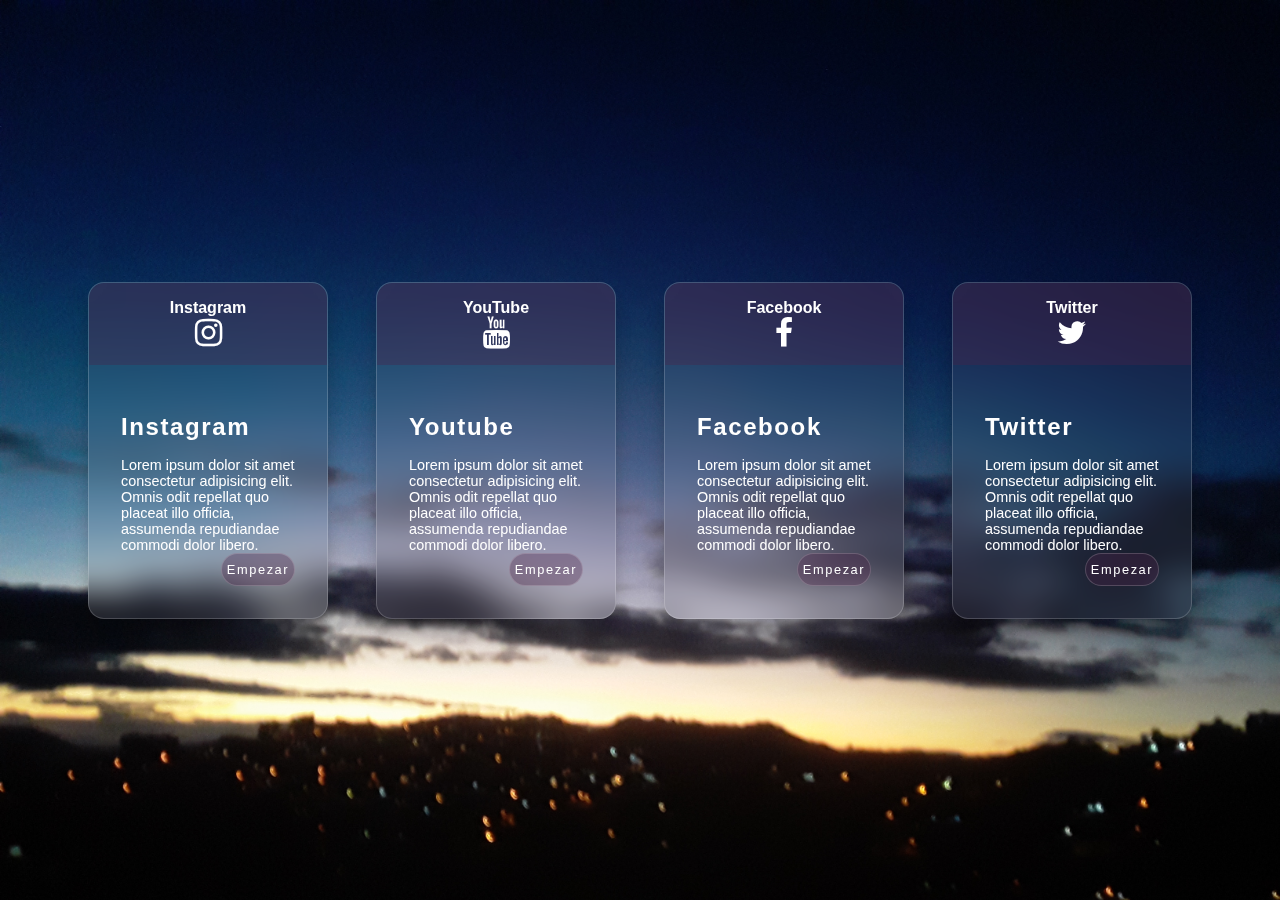
<file: WEB/glass/index.html>
<!DOCTYPE html>
<html lang="en">
<head>
    <meta charset="UTF-8">
    <meta http-equiv="X-UA-Compatible" content="IE=edge">
    <meta name="viewport" content="width=device-width, initial-scale=1.0">
    <title>Glass cards</title>
    <link rel="stylesheet" href="estilos.css">
    <link rel="stylesheet" href="https://cdnjs.cloudflare.com/ajax/libs/font-awesome/4.7.0/css/font-awesome.min.css">
</head>
<body>

    <div class="container"> 

        <div class="card">

            <div class="top-row background-top-row">
                <h4>Instagram</h4>
                <i class="fa fa-instagram" aria-hidden="true"></i>
            </div>

            <div class="content">
                <h2>Instagram</h2>
                <p>Lorem ipsum dolor sit amet consectetur adipisicing elit. Omnis odit repellat quo placeat illo officia, assumenda repudiandae commodi dolor libero.</p>
                <button class="button background-top-row">Empezar</button>
            </div>

        </div>

        <div class="card">

            <div class="top-row background-top-row">
                <h4>YouTube</h4>
                <i class="fa fa-youtube" aria-hidden="true"></i>
            </div>

            <div class="content">
                <h2>Youtube</h2>
                <p>Lorem ipsum dolor sit amet consectetur adipisicing elit. Omnis odit repellat quo placeat illo officia, assumenda repudiandae commodi dolor libero.</p>
                <button class="button background-top-row">Empezar</button>
            </div>

        </div>

        <div class="card">

            <div class="top-row background-top-row">
                <h4>Facebook</h4>
                <i class="fa fa-facebook" aria-hidden="true"></i>
            </div>

            <div class="content">
                <h2>Facebook</h2>
                <p>Lorem ipsum dolor sit amet consectetur adipisicing elit. Omnis odit repellat quo placeat illo officia, assumenda repudiandae commodi dolor libero.</p>
                <button class="button background-top-row">Empezar</button>
            </div>

        </div>

        <div class="card">

            <div class="top-row background-top-row">
                <h4>Twitter</h4>
                <i class="fa fa-twitter" aria-hidden="true"></i>
            </div>

            <div class="content">
                <h2>Twitter</h2>
                <p>Lorem ipsum dolor sit amet consectetur adipisicing elit. Omnis odit repellat quo placeat illo officia, assumenda repudiandae commodi dolor libero.</p>
                <button class="button background-top-row">Empezar</button>
            </div>

        </div>

    </div>
    
</body>

</html>
</file>
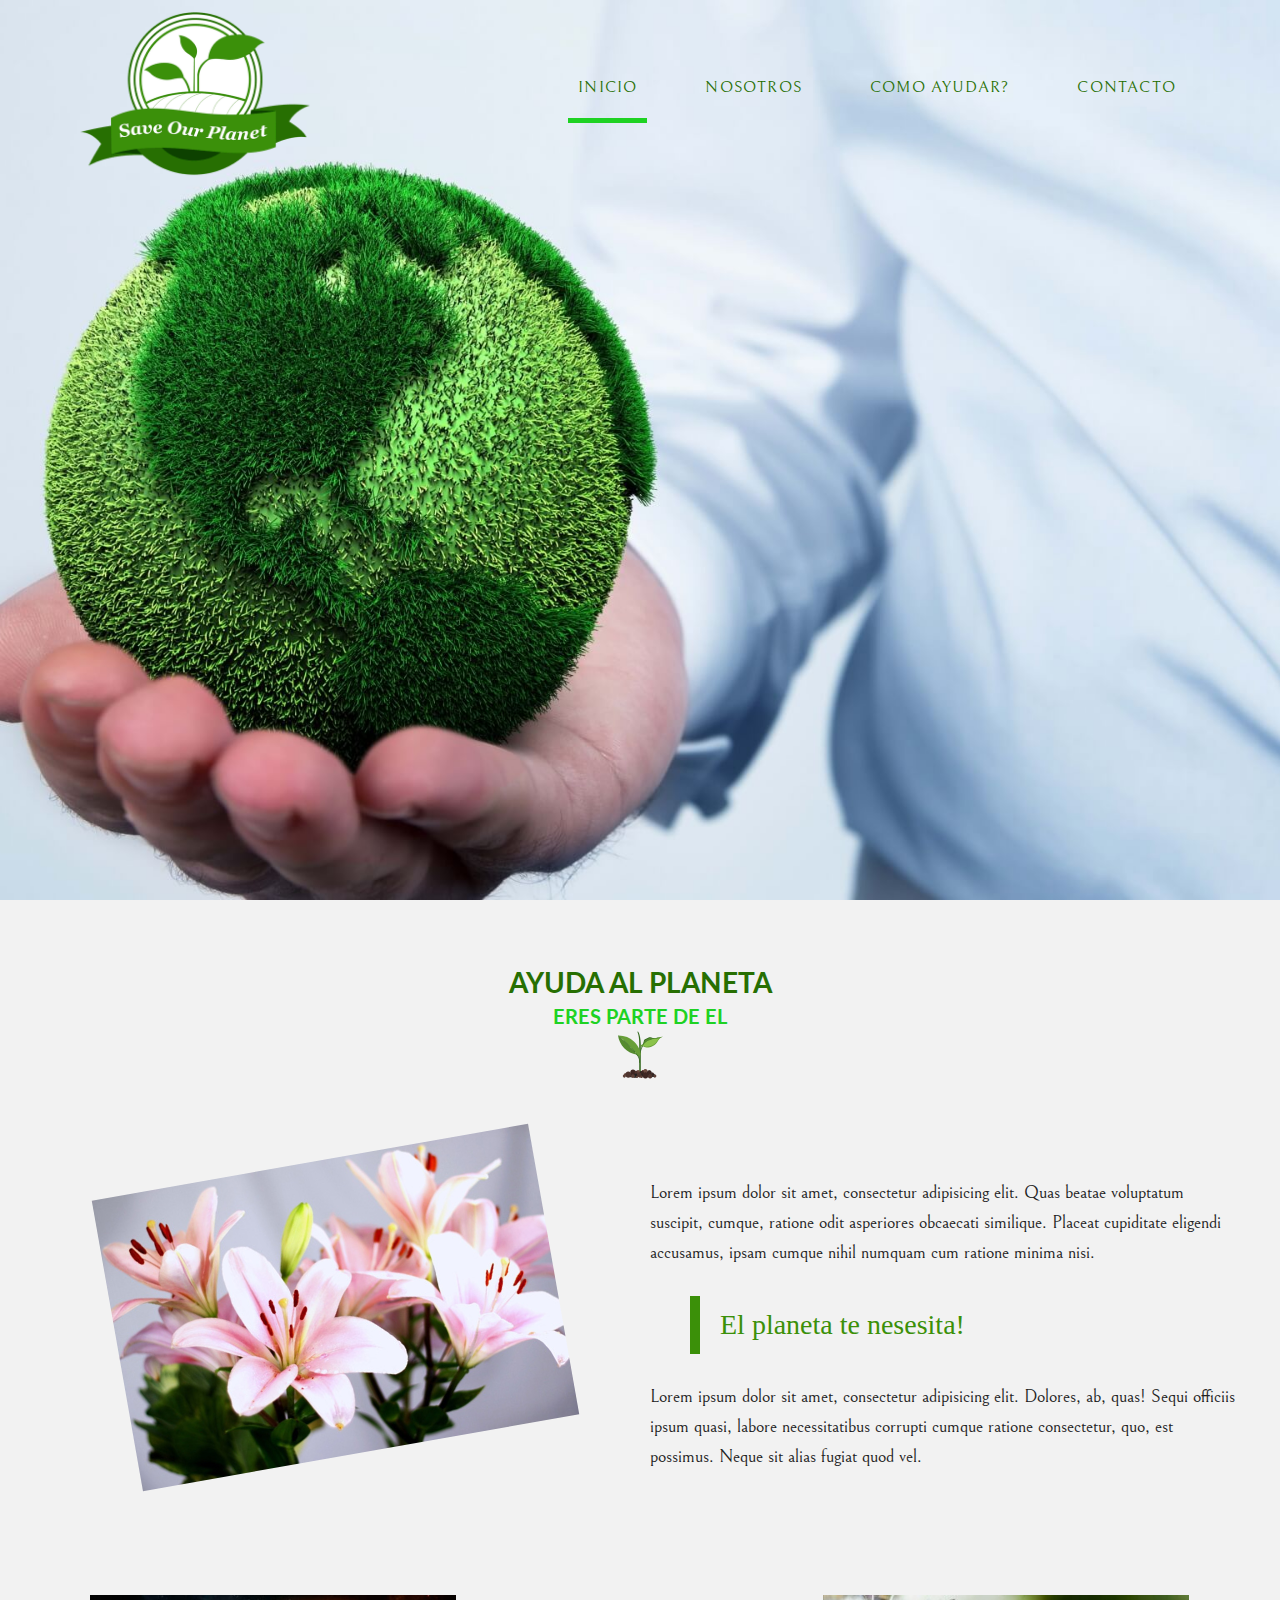
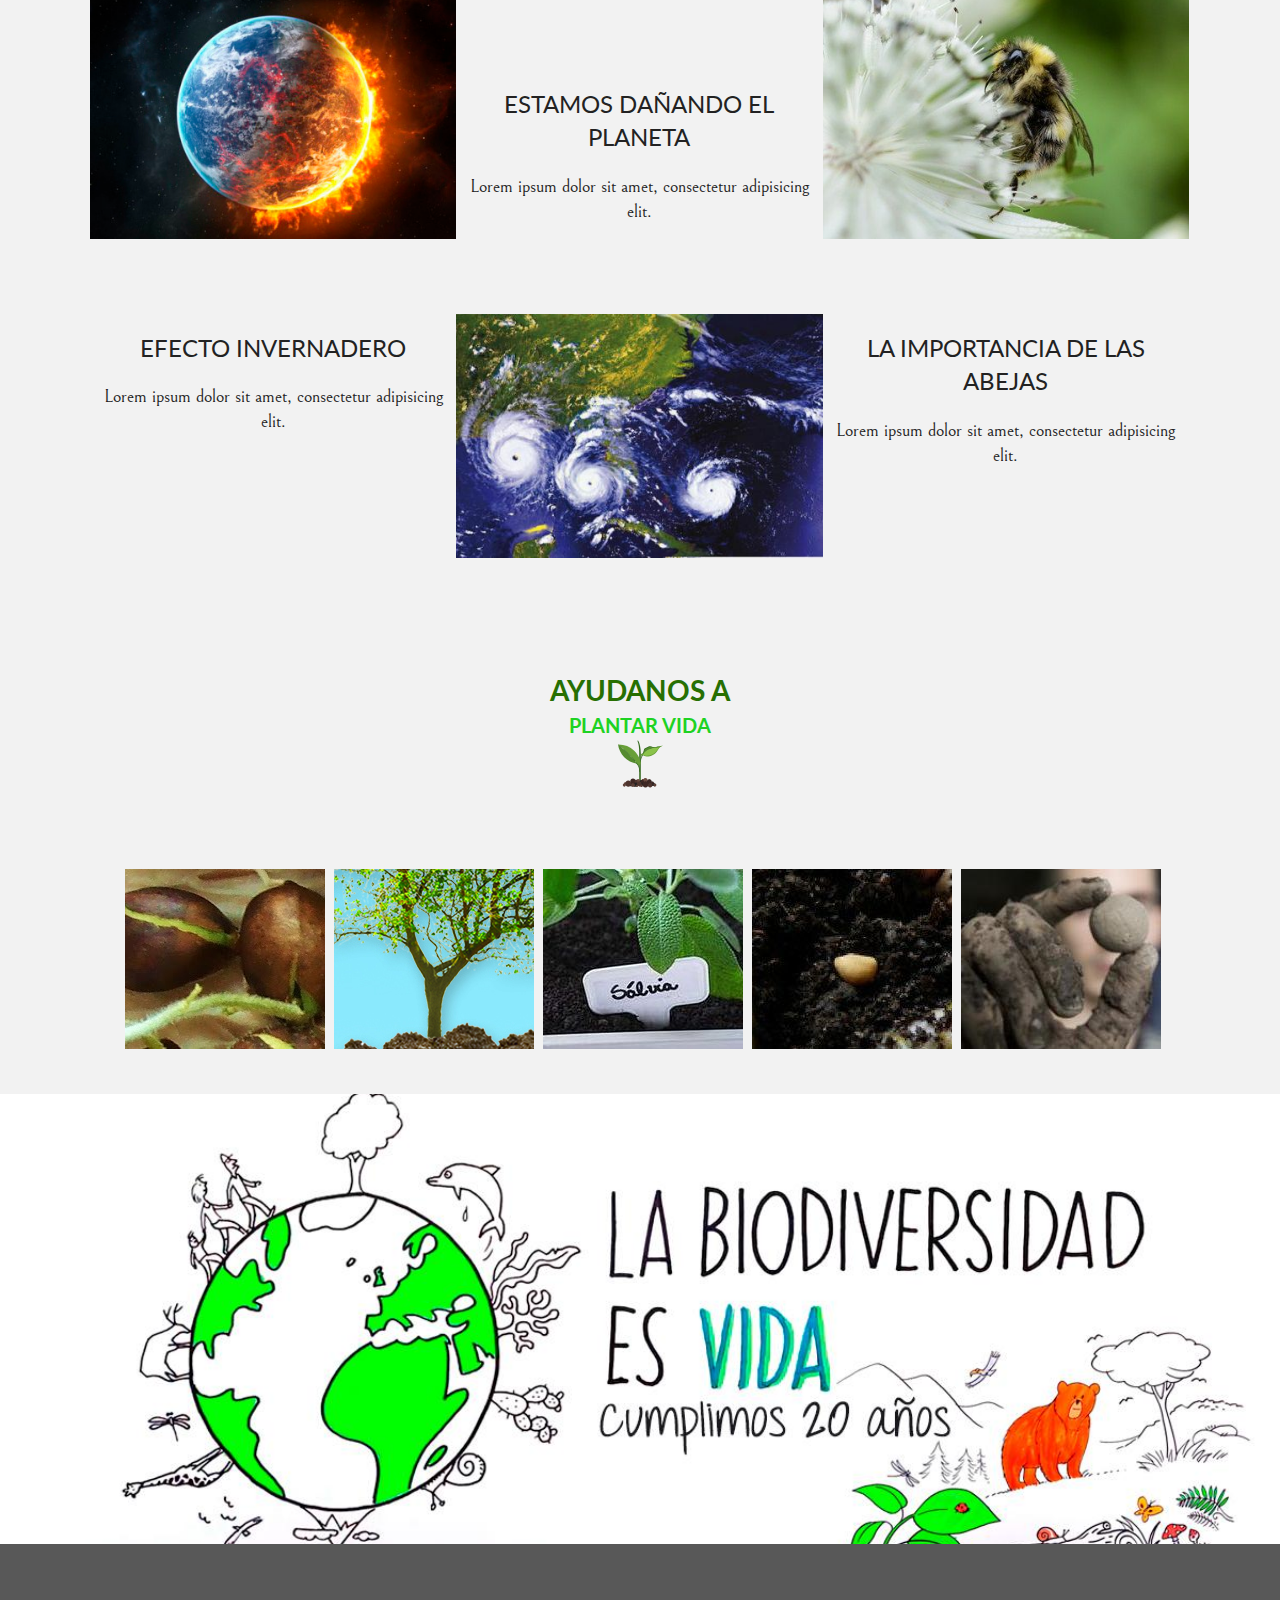
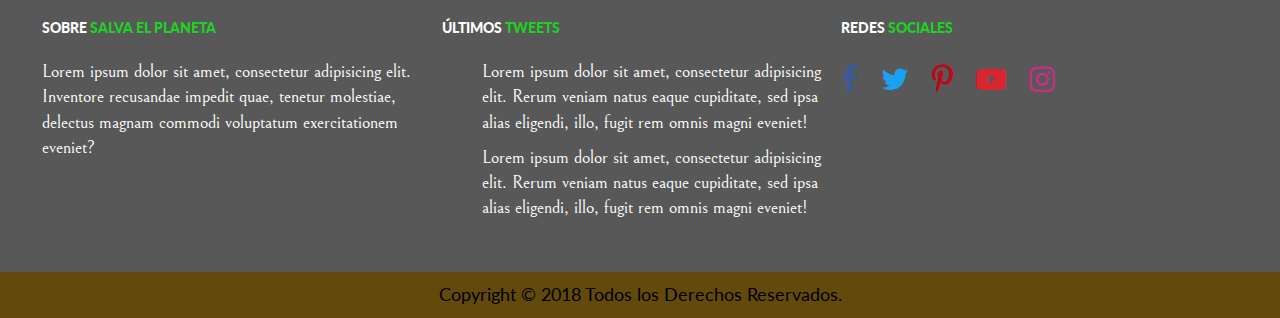
<file: WEB/Salva el Planeta/index.html>
<!doctype html>
<html class="no-js" lang="es"> 

<head>
    <meta charset="utf-8">
    <meta http-equiv="x-ua-compatible" content="ie=edge">
    <title></title>
    <meta name="description" content="">
    <meta name="viewport" content="width=device-width, initial-scale=1, shrink-to-fit=no">

    <link rel="manifest" href="site.webmanifest">
    <link rel="apple-touch-icon" href="icon.png">
    <link rel="icon" href="img/favicon-32x32.png">
    <!-- Place favicon.ico in the root directory -->

    <link rel="stylesheet" href="css/normalize.css">
    <link rel="stylesheet" href="css/font-awesome.min.css">
    <link rel="stylesheet" href="css/main.css">
    <link rel="stylesheet" href="css/lightbox.css">
    <link href="https://fonts.googleapis.com/css?family=Bellefair|Lato:400,700,900" rel="stylesheet"> 



</head>

<body class="inicio">
    <!--[if lte IE 9]>
    <p class="browserupgrade">You are using an <strong>outdated</strong> browser. Please <a href="https://browsehappy.com/">upgrade your browser</a> to improve your experience and security.</p>
  <![endif]-->

    <!-- Navegacion -->

    <header class="site-header">
        <div class="hero">
            <div class="contenido-header">
                <nav>
                    <input type="checkbox" id="nav" class="hidden">
                    <label for="nav" class="nav-btn">
               <i></i>
               <i></i>
               <i></i>
            </label>
                    <div class="logo">
                        <a href="index.html"><img src="img/logo.png" class="logotipo"></a>
                    </div>
                    <div class="nav-wrapper">
                        <ul>
                            <li><a href="index.html" class="activo">Inicio</a></li>
                            <li><a href="nosotros.html">Nosotros</a></li>
                            <li><a href="como-ayudar.html">Como Ayudar?</a></li>
                            <li><a href="contacto.html">Contacto</a></li>
                        </ul>
                    </div>
                </nav>
            </div>
        </div>
    </header>

    <!-- Informacion -->

    <div class="contenedor">
        <main class="contenido-principal clearfix">
            <h2 class="encabezado">Ayuda al Planeta <span>Eres parte de el</span> <img src="img/planta.svg" class="planta"> </h2>

            <div class="contenedor-grid">

                <div class="imagen-principal columnas2-4">
                    <img src="img/sidebar.jpg" alt="Imagen" class="efecto-imagen">
                </div>

                <div class="contenido-principal columnas2-4">
                    <p>Lorem ipsum dolor sit amet, consectetur adipisicing elit. Quas beatae voluptatum suscipit, cumque, ratione odit asperiores obcaecati similique. Placeat cupiditate eligendi accusamus, ipsam cumque nihil numquam cum ratione minima nisi.</p>

                    <blockquote>
                        El planeta te nesesita!
                    </blockquote>

                    <p>Lorem ipsum dolor sit amet, consectetur adipisicing elit. Dolores, ab, quas! Sequi officiis ipsum quasi, labore necessitatibus corrupti cumque ratione consectetur, quo, est possimus. Neque sit alias fugiat quod vel.</p>

                </div>
            </div>
        </main>
    </div>

    <!-- Impacto Social -->

    <div class="informacion-cajas contenedor clear">
        <div class="caja">
            <img src="img/informacion01.jpg" alt="informacion" class="imagen-caja">

            <div class="contenido-caja">
                <h2>Efecto Invernadero</h2>
                <p>Lorem ipsum dolor sit amet, consectetur adipisicing elit.</p>
            </div>
        </div>

        <div class="caja">
            <div class="contenido-caja">
                <h2>Estamos Dañando el planeta</h2>
                <p>Lorem ipsum dolor sit amet, consectetur adipisicing elit.</p>
            </div>

            <img src="img/informacion02.jpg" alt="informacion" class="imagen-caja">
        </div>

        <div class="caja">
            <img src="img/informacion03.jpg" alt="informacion" class="imagen-caja">

            <div class="contenido-caja">
                <h2>La importancia de las abejas</h2>
                <p>Lorem ipsum dolor sit amet, consectetur adipisicing elit.</p>
            </div>
        </div>

    </div>

    <div class="contenedor">
        <main class="contenido-principal clearfix">
            <h2 class="encabezado">Ayudanos A <span>Plantar Vida</span> <img src="img/planta.svg" class="planta"> </h2>
        </main>
    </div>

    <!-- Galeria -->
    <section class="seccion contenedor">
        <div class="galeria">
            <a href="img/Galeria/Grande/galeria01.JPG" data-lightbox="galeria">
                <img src="img/Galeria/galeria01.jpg" alt="">
            </a>
            <a href="img/Galeria/Grande/galeria02.jpg" data-lightbox="galeria">
                <img src="img/Galeria/galeria02.jpg" alt="">
            </a>
            <a href="img/Galeria/Grande/galeria03.jpg" data-lightbox="galeria">
                <img src="img/Galeria/galeria03.jpg" alt="">
            </a>
            <a href="img/Galeria/Grande/galeria04.jpg" data-lightbox="galeria">
                <img src="img/Galeria/galeria04.jpg" alt="">
            </a>
            <a href="img/Galeria/Grande/galeria05.jpg" data-lightbox="galeria">
                <img src="img/Galeria/galeria05.jpg" alt="">
            </a>
        </div>
    </section>

    <!-- Mapa -->

    <div class="mapa"></div>

    <!-- Footer -->

    <footer class="site-footer">
        <div class="contenedor clearfix">
            <div class="footer-informacion">
                <h3>Sobre <span>Salva el Planeta</span></h3>
                <p>Lorem ipsum dolor sit amet, consectetur adipisicing elit. Inventore recusandae impedit quae, tenetur molestiae, delectus magnam commodi voluptatum exercitationem eveniet?</p>
            </div>
            <div class="ultimos-tweets">
                <h3>Últimos <span>tweets</span></h3>
                <ul>
                    <li>Lorem ipsum dolor sit amet, consectetur adipisicing elit. Rerum veniam natus eaque cupiditate, sed ipsa alias eligendi, illo, fugit rem omnis magni eveniet!</li>
                    <li>Lorem ipsum dolor sit amet, consectetur adipisicing elit. Rerum veniam natus eaque cupiditate, sed ipsa alias eligendi, illo, fugit rem omnis magni eveniet!</li>
                </ul>
            </div>

            <!-- Redes Sociales -->

            <div class="menu">
                <h3>Redes <span>Sociales</span></h3>
                <nav class="redes-sociales">
                    <a href="#"><i class="fa fa-facebook" aria-hidden="true"></i></a>
                    <a href="#"><i class="fa fa-twitter" aria-hidden="true"></i></a>
                    <a href="#"><i class="fa fa-pinterest-p" aria-hidden="true"></i></a>
                    <a href="#"><i class="fa fa-youtube-play" aria-hidden="true"></i></a>
                    <a href="#"><i class="fa fa-instagram" aria-hidden="true"></i></a>
                </nav>
            </div>
        </div>
        <p class="copyright">Copyright &copy 2018 Todos los Derechos Reservados.</p>
    </footer>
    <script src="js/vendor/modernizr-3.6.0.min.js"></script>
    <script src="https://code.jquery.com/jquery-3.3.1.min.js" integrity="sha256-FgpCb/KJQlLNfOu91ta32o/NMZxltwRo8QtmkMRdAu8=" crossorigin="anonymous"></script>
    <script>
        window.jQuery || document.write('<script src="js/vendor/jquery-3.3.1.min.js"><\/script>')

    </script>
    <script src="js/plugins.js"></script>
    <script src="js/main.js"></script>

    <!-- Google Analytics: change UA-XXXXX-Y to be your site's ID. -->
    <script>
        window.ga = function() {
            ga.q.push(arguments)
        };
        ga.q = [];
        ga.l = +new Date;
        ga('create', 'UA-XXXXX-Y', 'auto');
        ga('send', 'pageview')

    </script>
    <script src="https://www.google-analytics.com/analytics.js" async defer></script>
    <script src="js/lightbox.js"></script>
</body>

</html>
</file>
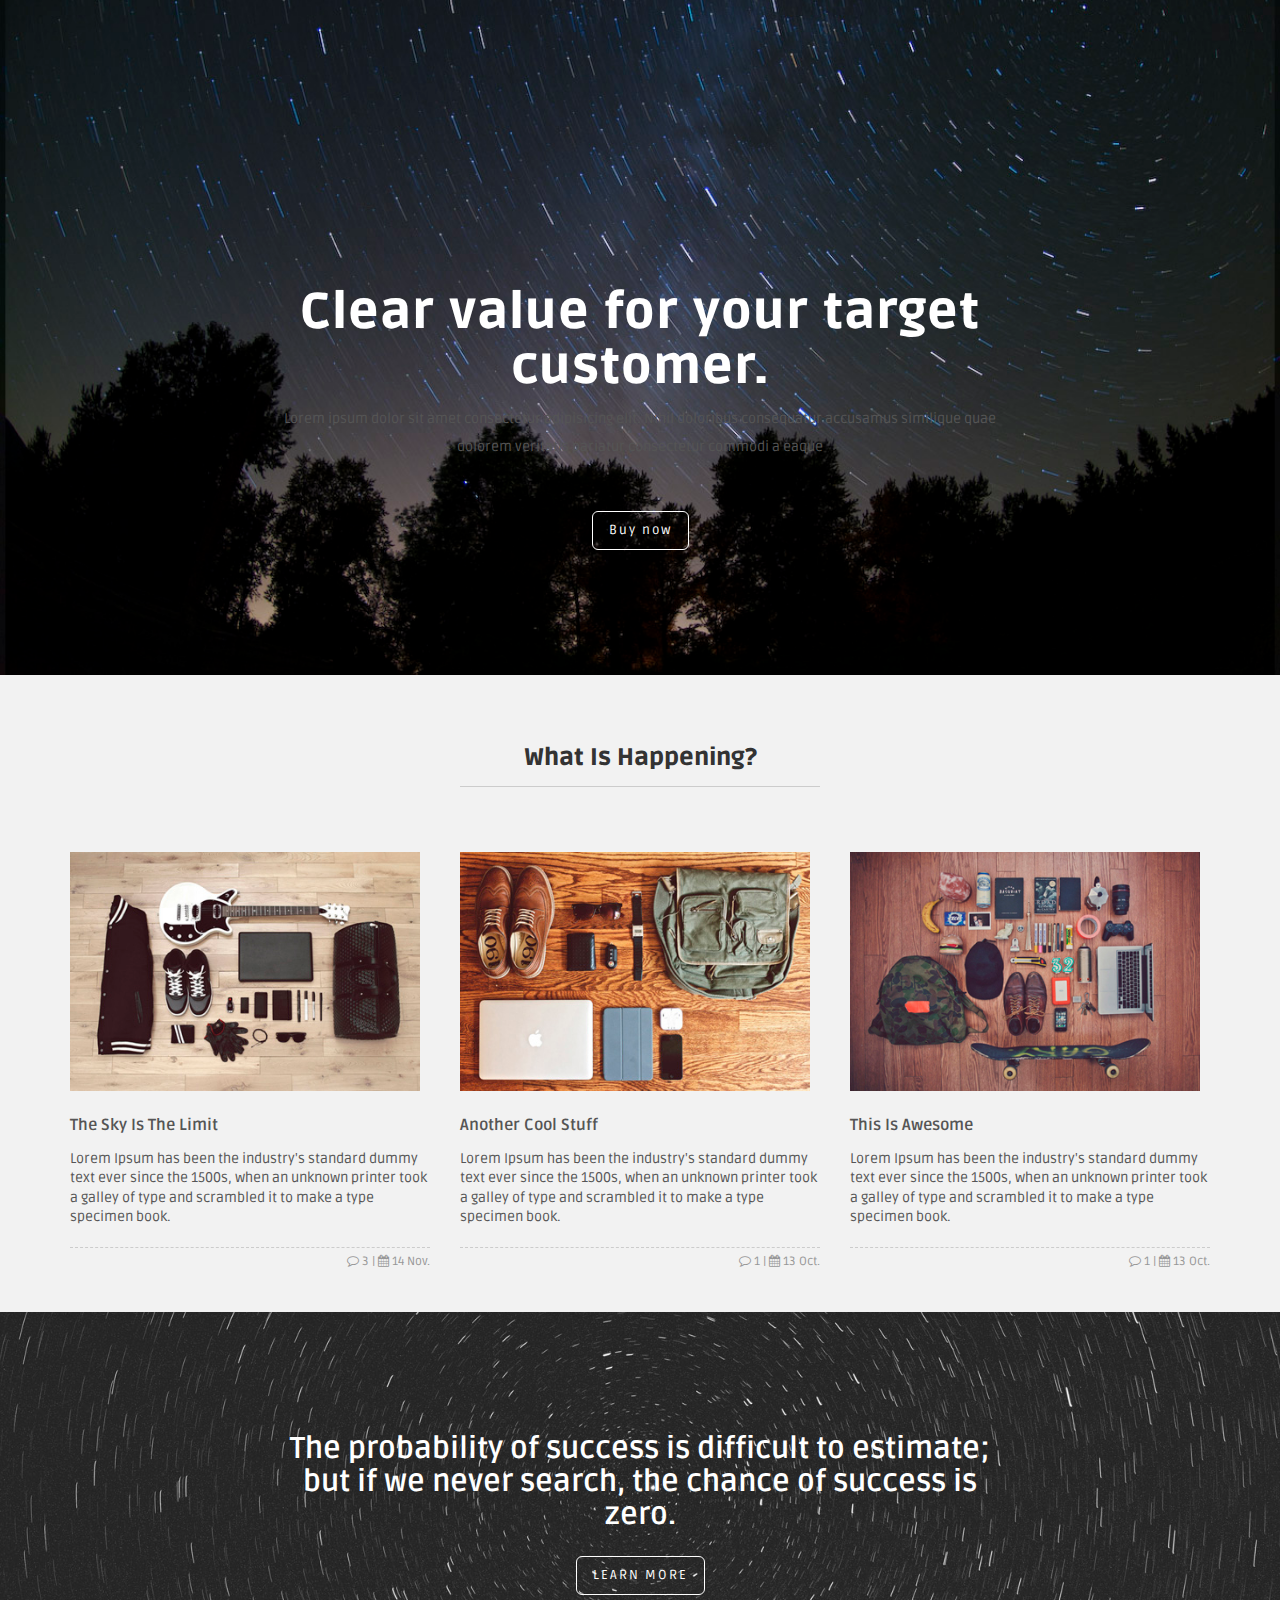
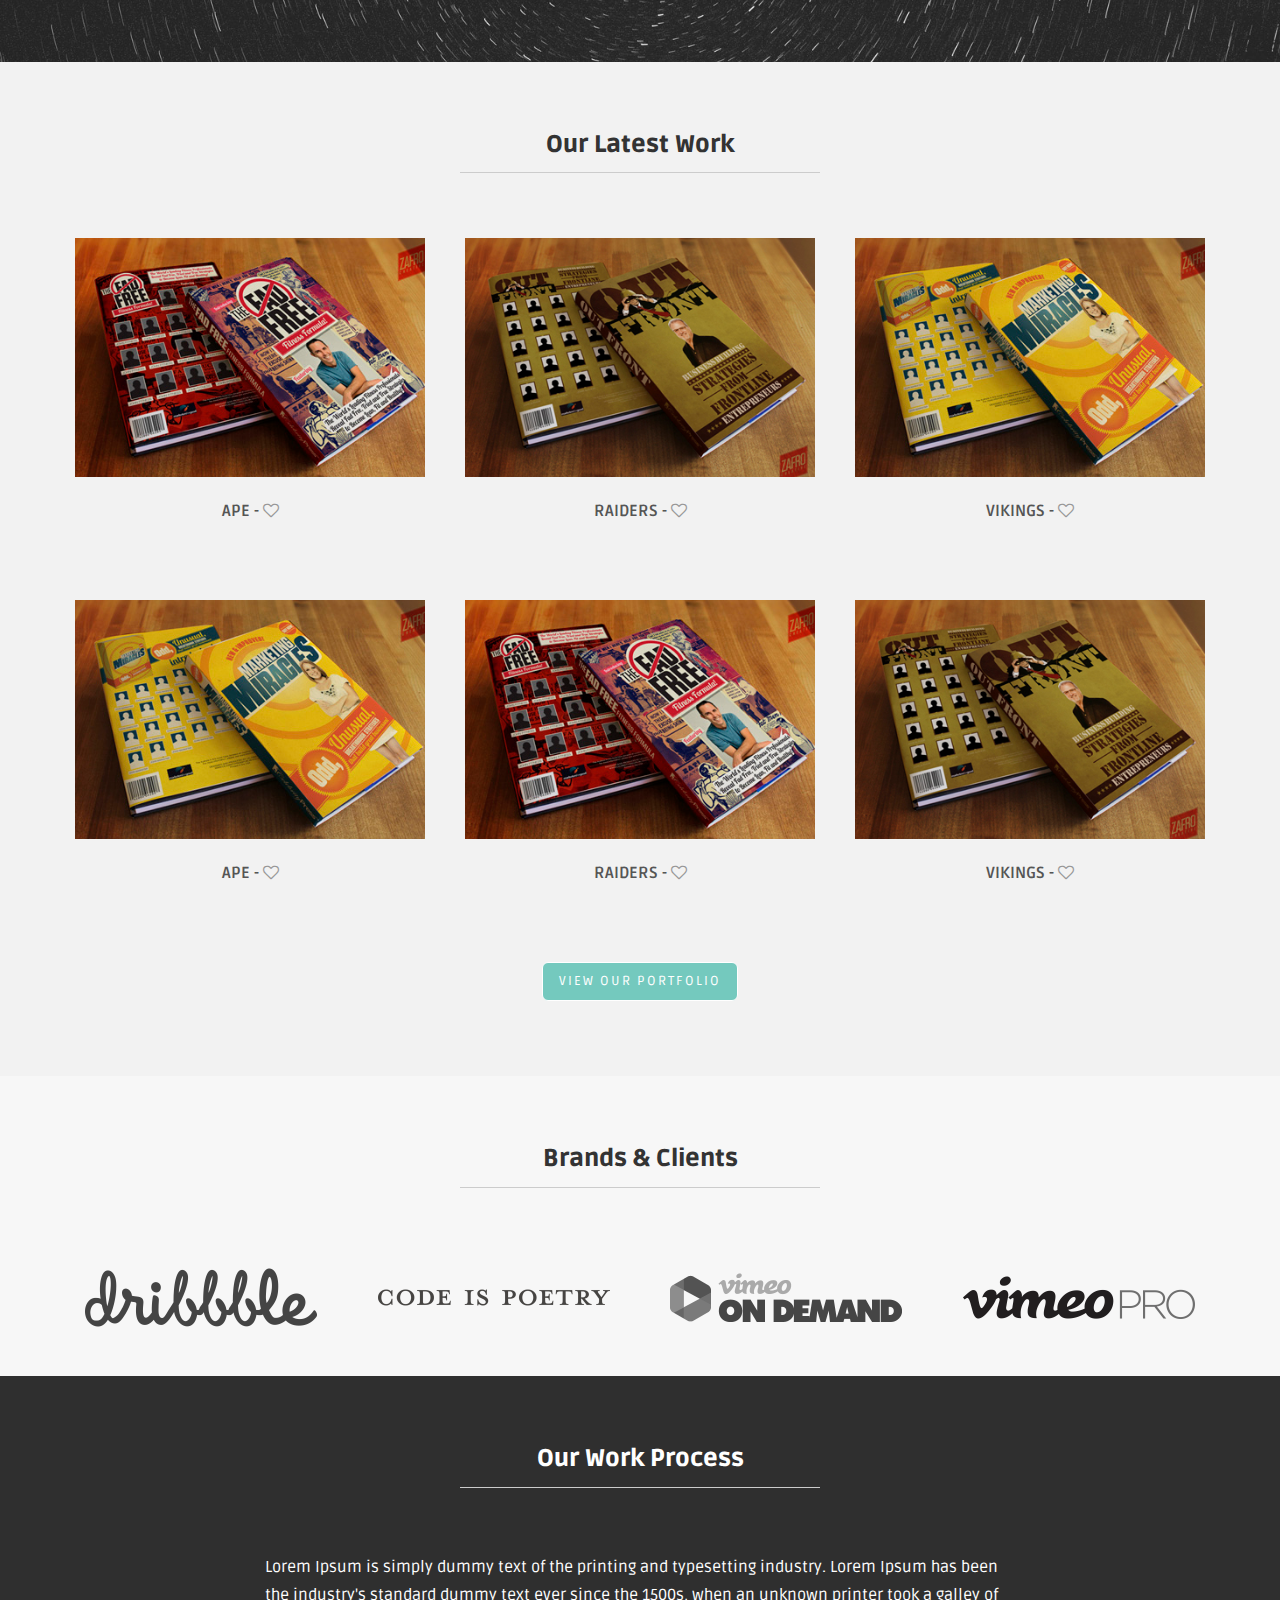
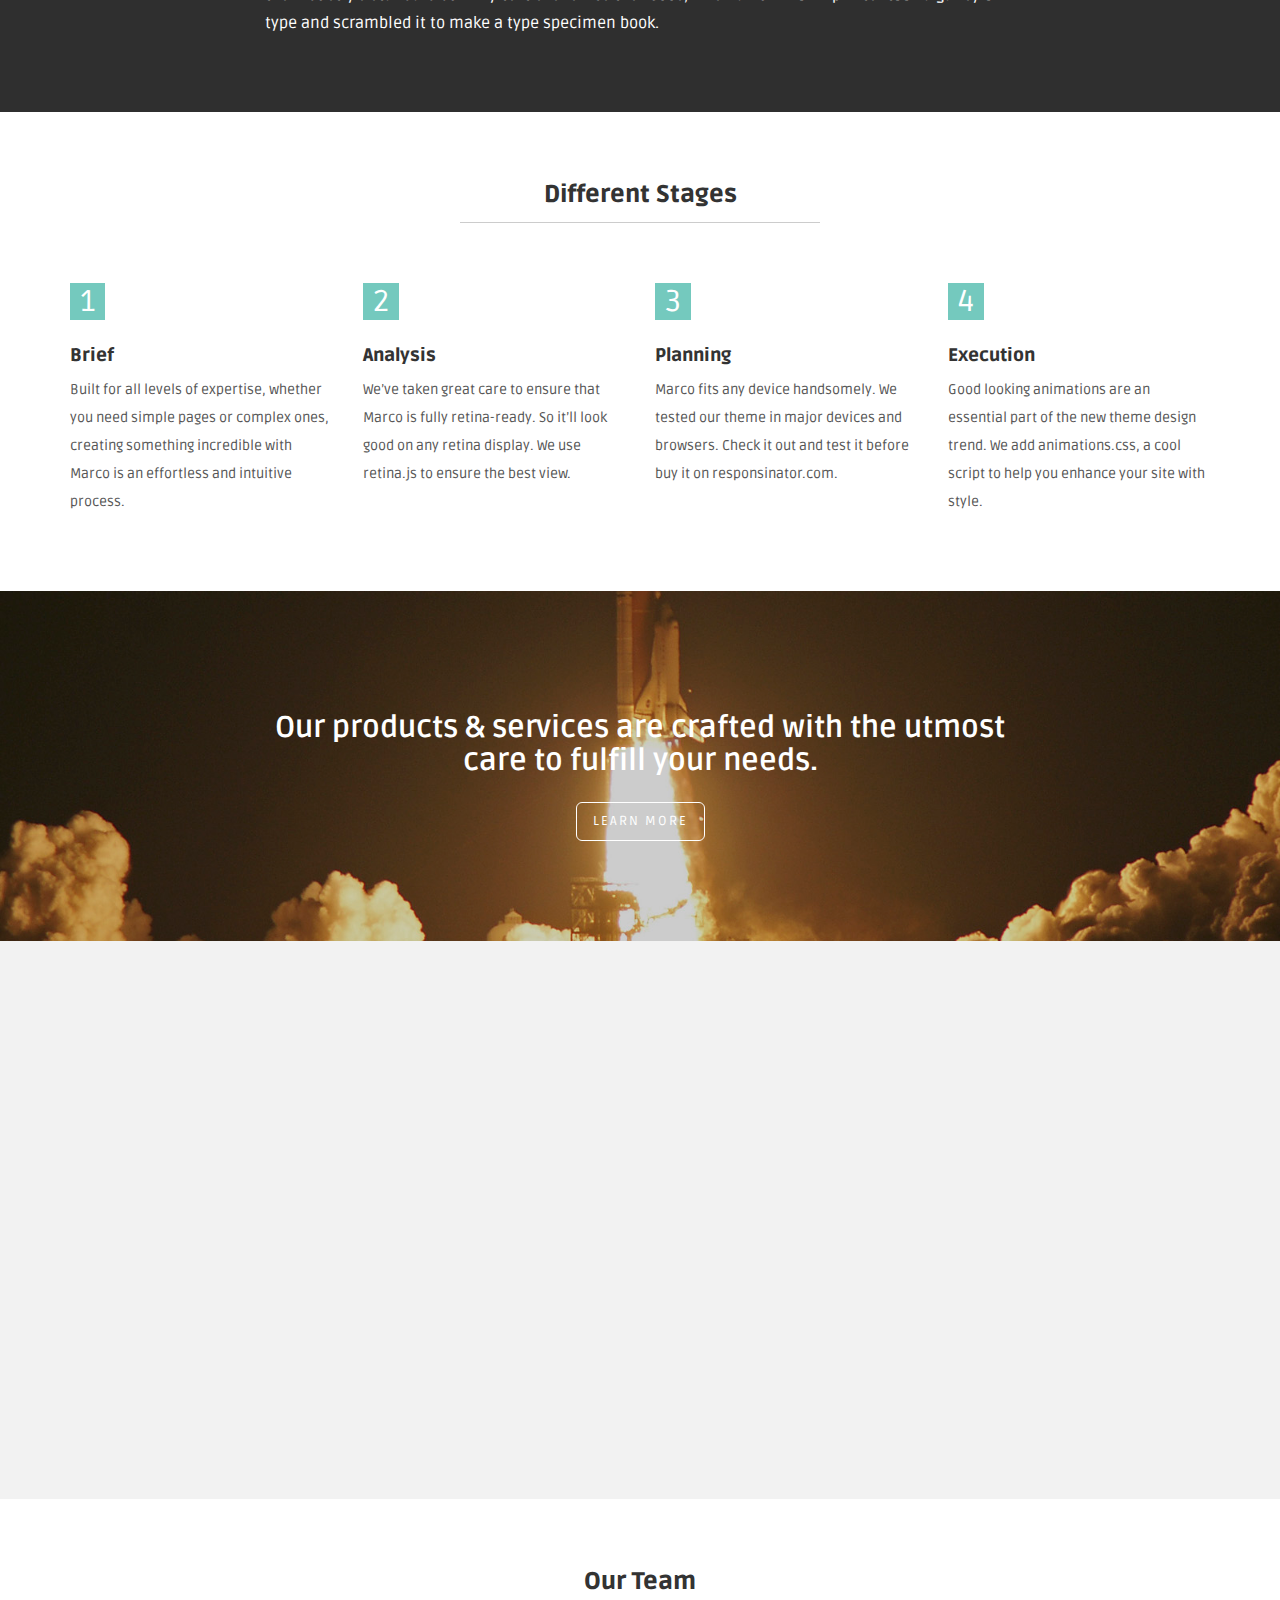
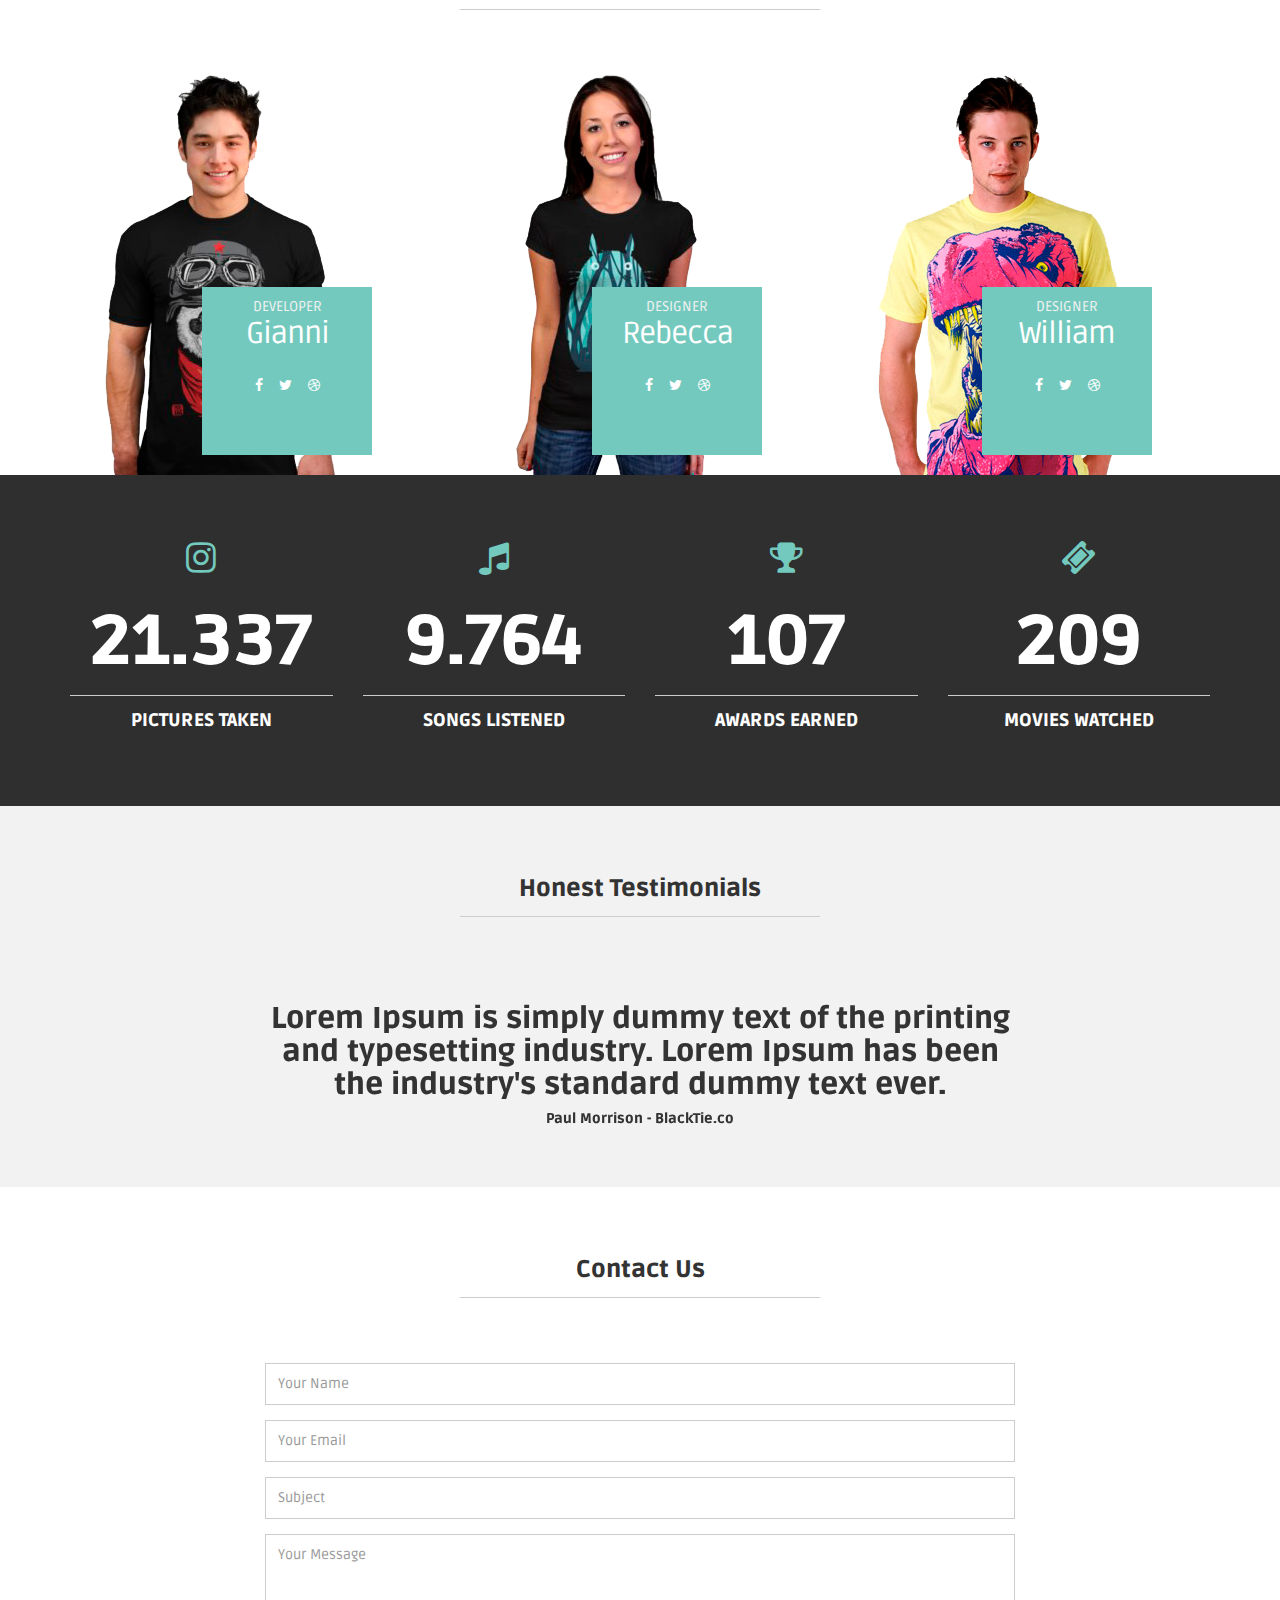
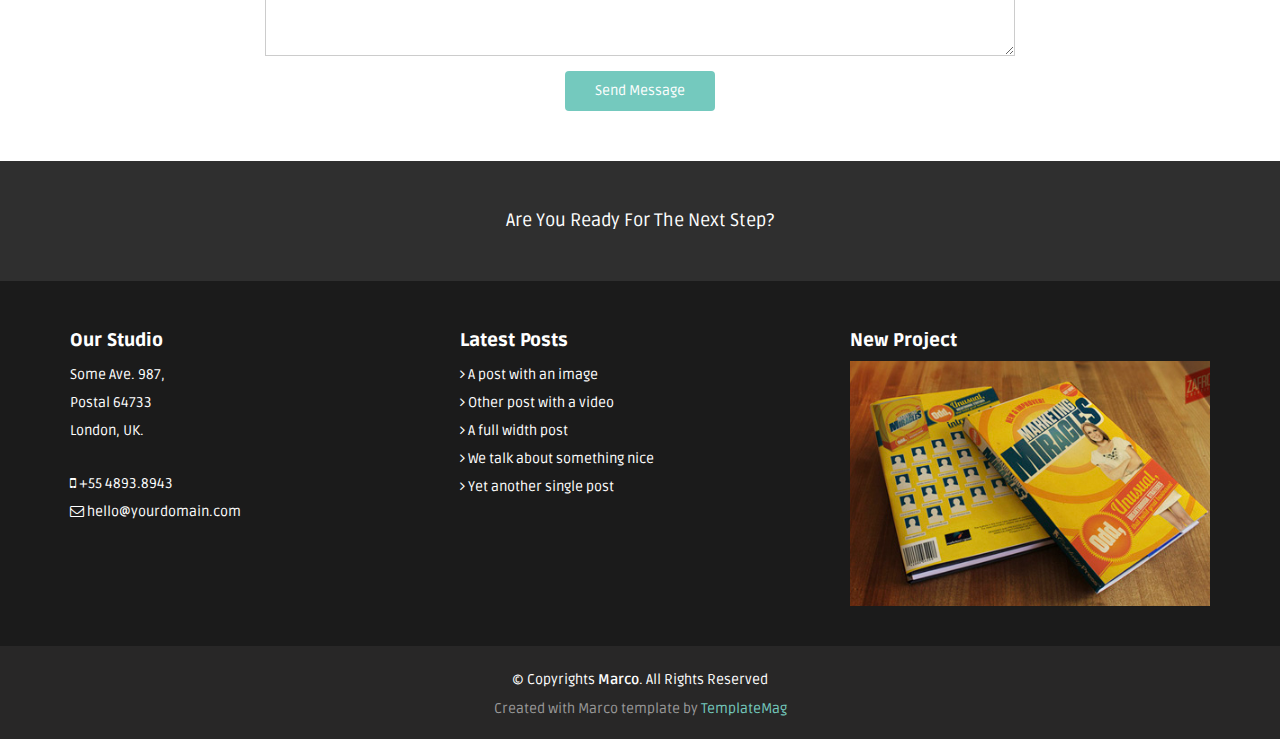
<file: WEB/shop/index.html>
<!DOCTYPE html>
<html lang="en">
<head>
  <meta charset="utf-8">
  <title>Marco - Bootstrap Agency Template</title>
  <meta content="width=device-width, initial-scale=1.0" name="viewport">
  <meta content="" name="keywords">
  <meta content="" name="description">

  <!-- Favicons -->
  <link href="img/favicon.png" rel="icon">
  <link href="img/apple-touch-icon.png" rel="apple-touch-icon">

  <!-- Google Fonts -->
  <link href="https://fonts.googleapis.com/css?family=Ruda:400,900,700" rel="stylesheet">

  <!-- Bootstrap CSS File -->
  <link href="lib/bootstrap/css/bootstrap.min.css" rel="stylesheet">

  <!-- Libraries CSS Files -->
  <link href="lib/font-awesome/css/font-awesome.min.css" rel="stylesheet">
  <link href="lib/animations/animations.css" rel="stylesheet">
  <link href="lib/hover-pack/hover-pack.css" rel="stylesheet">

  <!-- Main Stylesheet File -->
  <link href="css/style.css" rel="stylesheet">
  <link href="css/colors/color-74c9be.css" rel="stylesheet">

  <!-- =======================================================
    Template Name: Marco
    Template URL: https://templatemag.com/marco-bootstrap-agency-template/
    Author: TemplateMag.com
    License: https://templatemag.com/license/
  ======================================================= -->
</head>

<body>

  <div id="headerwrap">
    <h1>Vitamins</h1>
    <div class="container">
      <div class="row centered">
        <div class="col-lg-8 col-lg-offset-2 mt">
          <h1 class="animation slideDown">Clear value for your target customer.</h1>
          <p> Lorem ipsum dolor sit amet consectetur adipisicing elit. Nihil doloribus consequatur accusamus similique quae dolorem veritatis pariatur consectetur commodi a eaque</p>
          <p class="mt"><button type="button" class="btn btn-cta btn-lg ">Buy now</button></p>
        </div>
      </div>
      <!-- /row -->
    </div>
    <!-- /container -->
  </div>
  <!-- /headerwrap -->

  <div class="container">

    <div class="row mt centered ">
      <div class="col-lg-4 col-lg-offset-4">
        <h3>What Is Happening?</h3>
        <hr>
      </div>
    </div>
    <!-- /row -->

    <div class="row mt">
      <div class="col-lg-4 col-md-4 col-xs-12 desc">
        <a class="b-link-fade b-animate-go" href="#"><img width="350" src="img/portfolio/port04.jpg" alt="" />
					<div class="b-wrapper">
					  	<h4 class="b-from-left b-animate b-delay03">Post 1</h4>
					  	<p class="b-from-right b-animate b-delay03">Read More.</p>
					</div>
				</a>
        <p>The Sky Is The Limit</p>
        <p class="lead">Lorem Ipsum has been the industry's standard dummy text ever since the 1500s, when an unknown printer took a galley of type and scrambled it to make a type specimen book.</p>
        <hr-d>
          <p class="time"><i class="fa fa-comment-o"></i> 3 | <i class="fa fa-calendar"></i> 14 Nov.</p>
      </div>
      <!-- col-lg-4 -->

      <div class="col-lg-4 col-md-4 col-xs-12 desc">
        <a class="b-link-fade b-animate-go" href="#"><img width="350" src="img/portfolio/port05.jpg" alt="" />
					<div class="b-wrapper">
					  	<h4 class="b-from-left b-animate b-delay03">Post 2</h4>
					  	<p class="b-from-right b-animate b-delay03">Read More.</p>
					</div>
				</a>
        <p>Another Cool Stuff</p>
        <p class="lead">Lorem Ipsum has been the industry's standard dummy text ever since the 1500s, when an unknown printer took a galley of type and scrambled it to make a type specimen book.</p>
        <hr-d>
          <p class="time"><i class="fa fa-comment-o"></i> 1 | <i class="fa fa-calendar"></i> 13 Oct.</p>
      </div>
      <!-- col-lg-4 -->

      <div class="col-lg-4 col-md-4 col-xs-12 desc">
        <a class="b-link-fade b-animate-go" href="#"><img width="350" src="img/portfolio/port06.jpg" alt="" />
					<div class="b-wrapper">
					  	<h4 class="b-from-left b-animate b-delay03">Post 3</h4>
					  	<p class="b-from-right b-animate b-delay03">Read More.</p>
					</div>
				</a>
        <p>This Is Awesome</p>
        <p class="lead">Lorem Ipsum has been the industry's standard dummy text ever since the 1500s, when an unknown printer took a galley of type and scrambled it to make a type specimen book.</p>
        <hr-d>
          <p class="time"><i class="fa fa-comment-o"></i> 1 | <i class="fa fa-calendar"></i> 13 Oct.</p>
      </div>
      <!-- col-lg-4 -->

    </div>
    <!-- /row -->
  </div>
  <!-- /container -->

  <div id="cta01">
    <div class="container">
      <div class="row">
        <div class="col-lg-8 col-lg-offset-2">
          <h2>The probability of success is difficult to estimate;<br/>but if we never search, the chance of success is zero.</h2>
          <button type="button" class="btn btn-cta btn-lg">LEARN MORE</button>
        </div>
      </div>
      <!-- /row -->
    </div>
    <!-- /container -->
  </div>

  <div class="container">
    <div class="row mt centered ">
      <div class="col-lg-4 col-lg-offset-4">
        <h3>Our Latest Work</h3>
        <hr>
      </div>
    </div>
    <!-- /row -->
    <div class="row mt centered">
      <div class="col-lg-4 desc">
        <a class="b-link-fade b-animate-go" href="#"><img width="350" src="img/portfolio/port01.jpg" alt="" />
					<div class="b-wrapper">
					  	<h4 class="b-from-left b-animate b-delay03">Project 1</h4>
					  	<p class="b-from-right b-animate b-delay03">View Details</p>
					</div>
				</a>
        <p>APE - <i class="fa fa-heart-o"></i></p>
      </div>
      <div class="col-lg-4 desc">
        <a class="b-link-fade b-animate-go" href="#"><img width="350" src="img/portfolio/port02.jpg" alt="" />
					<div class="b-wrapper">
					  	<h4 class="b-from-left b-animate b-delay03">Project 2</h4>
					  	<p class="b-from-right b-animate b-delay03">View Details</p>
					</div>
				</a>
        <p>RAIDERS - <i class="fa fa-heart-o"></i></p>
      </div>
      <div class="col-lg-4 desc">
        <a class="b-link-fade b-animate-go" href="#"><img width="350" src="img/portfolio/port03.jpg" alt="" />
					<div class="b-wrapper">
					  	<h4 class="b-from-left b-animate b-delay03">Project 3</h4>
					  	<p class="b-from-right b-animate b-delay03">View Details</p>
					</div>
				</a>
        <p>VIKINGS - <i class="fa fa-heart-o"></i></p>
      </div>
    </div>
    <!-- /row -->
    <div class="row mt centered">
      <div class="col-lg-4 desc">
        <a class="b-link-fade b-animate-go" href="#"><img width="350" src="img/portfolio/port03.jpg" alt="" />
					<div class="b-wrapper">
					  	<h4 class="b-from-left b-animate b-delay03">Project 4</h4>
					  	<p class="b-from-right b-animate b-delay03">View Details</p>
					</div>
				</a>
        <p>APE - <i class="fa fa-heart-o"></i></p>
      </div>
      <div class="col-lg-4 desc">
        <a class="b-link-fade b-animate-go" href="#"><img width="350" src="img/portfolio/port01.jpg" alt="" />
					<div class="b-wrapper">
					  	<h4 class="b-from-left b-animate b-delay03">Project 5</h4>
					  	<p class="b-from-right b-animate b-delay03">View Details</p>
					</div>
				</a>
        <p>RAIDERS - <i class="fa fa-heart-o"></i></p>
      </div>
      <div class="col-lg-4 desc">
        <a class="b-link-fade b-animate-go" href="#"><img width="350" src="img/portfolio/port02.jpg" alt="" />
					<div class="b-wrapper">
					  	<h4 class="b-from-left b-animate b-delay03">Project 6</h4>
					  	<p class="b-from-right b-animate b-delay03">View Details</p>
					</div>
				</a>
        <p>VIKINGS - <i class="fa fa-heart-o"></i></p>
      </div>
    </div>
    <!-- /row -->

    <div class="row mt centered">
      <div class="col-lg-4 col-lg-offset-4">
        <button type="button" class="btn btn-theme btn-lg">VIEW OUR PORTFOLIO</button>
      </div>
    </div>
    <!-- /row -->
  </div>
  <!-- /container -->

  <div id="grey">
    <div class="container">
      <div class="row mt centered ">
        <div class="col-lg-4 col-lg-offset-4">
          <h3>Brands & Clients</h3>
          <hr>
        </div>
        <!-- /col-lg-4 -->
      </div>
      <!-- /row -->

      <div class="row centered">
        <div class="col-lg-3 pt">
          <img class="img-responsive" src="img/clients/client01.png" alt="">
        </div>
        <div class="col-lg-3 pt">
          <img class="img-responsive" src="img/clients/client02.png" alt="">
        </div>
        <div class="col-lg-3 pt">
          <img class="img-responsive" src="img/clients/client03.png" alt="">
        </div>
        <div class="col-lg-3 pt">
          <img class="img-responsive" src="img/clients/client04.png" alt="">
        </div>

      </div>
      <!-- /row -->
    </div>
    <!-- /container -->
  </div>
  <!-- /grey -->

  <div id="black">
    <div class="container">
      <div class="row mt centered">
        <div class="col-lg-4 col-lg-offset-4">
          <h3>Our Work Process</h3>
          <hr>
        </div>
        <!-- /col-lg-4 -->
      </div>
      <!-- /row -->

      <div class="row mt">
        <div class="col-lg-8 col-lg-offset-2">
          <p>Lorem Ipsum is simply dummy text of the printing and typesetting industry. Lorem Ipsum has been the industry's standard dummy text ever since the 1500s, when an unknown printer took a galley of type and scrambled it to make a type specimen book.</p>
        </div>
      </div>
      <!-- /row -->
    </div>
    <!-- /container -->
  </div>
  <!-- /black -->

  <div id="white">
    <div class="container">
      <div class="row mt">
        <div class="col-lg-4 col-lg-offset-4 centered">
          <h3>Different Stages</h3>
          <hr>
        </div>
      </div>
      <div class="row mt">
        <div class="col-lg-3">
          <p class="capitalize">1</p>
          <h4>Brief</h4>
          <p>Built for all levels of expertise, whether you need simple pages or complex ones, creating something incredible with Marco is an effortless and intuitive process.</p>
        </div>
        <div class="col-lg-3">
          <p class="capitalize">2</p>
          <h4>Analysis</h4>
          <p>We’ve taken great care to ensure that Marco is fully retina-ready. So it’ll look good on any retina display. We use retina.js to ensure the best view.</p>
        </div>
        <div class="col-lg-3">
          <p class="capitalize">3</p>
          <h4>Planning</h4>
          <p>Marco fits any device handsomely. We tested our theme in major devices and browsers. Check it out and test it before buy it on responsinator.com.</p>
        </div>

        <div class="col-lg-3">
          <p class="capitalize">4</p>
          <h4>Execution</h4>
          <p>Good looking animations are an essential part of the new theme design trend. We add animations.css, a cool script to help you enhance your site with style.</p>
        </div>
      </div>
      <!-- /row -->
    </div>
    <!-- /container -->
  </div>
  <!-- /white -->

  <div id="cta02">
    <div class="container">
      <div class="row">
        <div class="col-lg-8 col-lg-offset-2">
          <h2>Our products & services are crafted with the utmost care to fulfill your needs.</h2>
          <button type="button" class="btn btn-cta btn-lg">LEARN MORE</button>
        </div>
      </div>
      <!-- /row -->
    </div>
    <!-- /container -->
  </div>

  <div class="container">
    <div class="row mt">
      <div class="col-lg-4 centered si">
        <i class="fa fa-flask"></i>
        <h4>Built with Bootstrap 3</h4>
        <p>Built for all levels of expertise, whether you need simple pages or complex ones, creating something incredible with Marco is an effortless and intuitive process.</p>
      </div>
      <div class="col-lg-4 centered si">
        <i class="fa fa-eye"></i>
        <h4>Retina Display Theme</h4>
        <p>We’ve taken great care to ensure that Marco is fully retina-ready. So it’ll look good on any retina display. We use retina.js to ensure the best view.</p>
      </div>
      <div class="col-lg-4 centered si">
        <i class="fa fa-mobile"></i>
        <h4>Responsive Design Always</h4>
        <p>Marco fits any device handsomely. We tested our theme in major devices and browsers. Check it out and test it before buy it on responsinator.com.</p>
      </div>

      <div class="col-lg-4 centered si">
        <i class="fa fa-cog"></i>
        <h4>Really Nice Animations</h4>
        <p>Good looking animations are an essential part of the new theme design trend. We add animations.css, a cool script to help you enhance your site with style.</p>
      </div>
      <div class="col-lg-4 centered si">
        <i class="fa fa-flag"></i>
        <h4>Font Awesome Included</h4>
        <p>Font Awesome is the most used icon font on Bootstrap. Gives you scalable vector icons that can instantly be customized with the power of CSS.</p>
      </div>
      <div class="col-lg-4 centered si">
        <i class="fa fa-heart"></i>
        <h4>Carefully Crafted</h4>
        <p>We aim to design both, functional & beautiful themes. Details are an important part of our main concept. We work hard to keep our code and front-end flawless.</p>
      </div>
    </div>
    <!-- /row -->
  </div>
  <!-- /container -->

  <div id="white">
    <div class="container">
      <div class="row mt">
        <div class="col-lg-4 col-lg-offset-4 centered">
          <h3>Our Team</h3>
          <hr>
        </div>
      </div>

      <div class="row">
        <div class="col-lg-4 centered">
          <div class="members">
            <img src="img/team/gianni.png" alt="">
            <div class="team-info">
              <div class="subhead">Developer</div>
              <h2 class="team-name">Gianni</h2>
              <p class="team-description"><i class="fa fa-facebook"></i><i class="fa fa-twitter"></i><i class="fa fa-dribbble"></i></p>
            </div>
          </div>
        </div>
        <!-- /col-lg-4 -->

        <div class="col-lg-4 centered">
          <div class="members">
            <img src="img/team/rebecca.png" alt="">
            <div class="team-info">
              <div class="subhead">Designer</div>
              <h2 class="team-name">Rebecca</h2>
              <p class="team-description"><i class="fa fa-facebook"></i><i class="fa fa-twitter"></i><i class="fa fa-dribbble"></i></p>
            </div>
          </div>
        </div>
        <!-- /col-lg-4 -->

        <div class="col-lg-4 centered">
          <div class="members">
            <img src="img/team/william.png" alt="">
            <div class="team-info">
              <div class="subhead">Designer</div>
              <h2 class="team-name">William</h2>
              <p class="team-description"><i class="fa fa-facebook"></i><i class="fa fa-twitter"></i><i class="fa fa-dribbble"></i></p>
            </div>
          </div>
        </div>
        <!-- /col-lg-4 -->

      </div>
    </div>
  </div>

  <div id="black">
    <div class="container pt">
      <div class="row mt centered">
        <div class="col-lg-3">
          <p><i class="fa fa-instagram"></i></p>
          <h1>21.337</h1>
          <hr>
          <h4>Pictures Taken</h4>
        </div>

        <div class="col-lg-3">
          <p><i class="fa fa-music"></i></p>
          <h1>9.764</h1>
          <hr>
          <h4>Songs Listened</h4>
        </div>

        <div class="col-lg-3">
          <p><i class="fa fa-trophy"></i></p>
          <h1>107</h1>
          <hr>
          <h4>Awards Earned</h4>
        </div>

        <div class="col-lg-3">
          <p><i class="fa fa-ticket"></i></p>
          <h1>209</h1>
          <hr>
          <h4>Movies Watched</h4>
        </div>

      </div>
      <!-- /row -->
    </div>
    <!-- /container -->
  </div>
  <!-- /black -->

  <div class="container">
    <div class="row mt">
      <div class="col-lg-4 col-lg-offset-4 centered">
        <h3>Honest Testimonials</h3>
        <hr>
      </div>
    </div>

    <div class="row mt">
      <div class="col-lg-8 col-lg-offset-2 centered">
        <div id="carousel-example-generic" class="carousel slide" data-ride="carousel">
          <!-- Wrapper for slides -->
          <div class="carousel-inner">
            <div class="item active">
              <h2>Lorem Ipsum is simply dummy text of the printing and typesetting industry. Lorem Ipsum has been the industry's standard dummy text ever.</h2>
              <h5>Paul Morrison - BlackTie.co</h5>
            </div>

            <div class="item">
              <h2>It is a long established fact that a reader will be distracted by the readable content of a page when looking at its layout.</h2>
              <h5>Mike Wellington - BlackTie.co</h5>
            </div>
          </div>
          <!-- /carousel-inner -->

        </div>
      </div>
      <!-- /col-lg-8 -->
    </div>
  </div>
  <!-- /container -->

  <div id="white">
    <div class="container">
      <div class="row mt">
        <div class="col-lg-4 col-lg-offset-4 centered">
          <h3>Contact Us</h3>
          <hr>
        </div>
      </div>
      <div class="row">
        <div class="col-md-8 col-md-offset-2">

          <form class="contact-form php-mail-form" role="form" action="contactform/contactform.php" method="POST">

            <div class="form-group">
              <input type="name" name="name" class="form-control" id="contact-name" placeholder="Your Name" data-rule="minlen:4" data-msg="Please enter at least 4 chars" >
              <div class="validate"></div>
            </div>
            <div class="form-group">
              <input type="email" name="email" class="form-control" id="contact-email" placeholder="Your Email" data-rule="email" data-msg="Please enter a valid email">
              <div class="validate"></div>
            </div>
            <div class="form-group">
              <input type="text" name="subject" class="form-control" id="contact-subject" placeholder="Subject" data-rule="minlen:4" data-msg="Please enter at least 8 chars of subject">
              <div class="validate"></div>
            </div>

            <div class="form-group">
              <textarea class="form-control" name="message" id="contact-message" placeholder="Your Message" rows="5" data-rule="required" data-msg="Please write something for us"></textarea>
              <div class="validate"></div>
            </div>

            <div class="loading"></div>
            <div class="error-message"></div>
            <div class="sent-message">Your message has been sent. Thank you!</div>

            <div class="form-send">
              <button type="submit" class="btn btn-large">Send Message</button>
            </div>

          </form>

        </div>
      </div>
    </div>
  </div>
  <!-- /white -->

  <div id="cta-bar">
    <div class="container">
      <div class="row centered">
        <a href="#"><h4>Are You Ready For The Next Step?</h4></a>
      </div>
    </div>
    <!-- /container -->
  </div>
  <!-- /cta-bar -->

  <div id="f">
    <div class="container">
      <div class="row">
        <!-- ADDRESS -->
        <div class="col-lg-4">
          <h4>Our Studio</h4>
          <p>
            Some Ave. 987,<br/> Postal 64733<br/> London, UK.<br/>
          </p>
          <p>
            <i class="fa fa-mobile"></i> +55 4893.8943<br/>
            <i class="fa fa-envelope-o"></i> hello@yourdomain.com
          </p>
        </div>

        <!-- LATEST POSTS -->
        <div class="col-lg-4">
          <h4>Latest Posts</h4>
          <p>
            <i class="fa fa-angle-right"></i> A post with an image<br/>
            <i class="fa fa-angle-right"></i> Other post with a video<br/>
            <i class="fa fa-angle-right"></i> A full width post<br/>
            <i class="fa fa-angle-right"></i> We talk about something nice<br/>
            <i class="fa fa-angle-right"></i> Yet another single post<br/>
          </p>
        </div>
        <!-- /col-lg-3 -->

        <!-- NEW PROJECT -->
        <div class="col-lg-4">
          <h4>New Project</h4>
          <a href="#"><img class="img-responsive" src="img/portfolio/port03.jpg" alt="" /></a>
        </div>
        <!-- /col-lg-3 -->


      </div>
    </div>
    <!-- /container -->
  </div>
  <!-- /f -->

  <div id="copyrights">
    <div class="container">
      <p>
        &copy; Copyrights <strong>Marco</strong>. All Rights Reserved
      </p>
      <div class="credits">
        <!--
          You are NOT allowed to delete the credit link to TemplateMag with free version.
          You can delete the credit link only if you bought the pro version.
          Buy the pro version with working PHP/AJAX contact form: https://templatemag.com/marco-bootstrap-agency-template/
          Licensing information: https://templatemag.com/license/
        -->
        Created with Marco template by <a href="https://templatemag.com/">TemplateMag</a>
      </div>
    </div>
  </div>
  <!-- / copyrights -->

  <!-- JavaScript Libraries -->
  <script src="lib/jquery/jquery.min.js"></script>
  <script src="lib/bootstrap/js/bootstrap.min.js"></script>
  <script src="lib/php-mail-form/validate.js"></script>
  <script src="lib/hover-pack/hover-pack.js"></script>

  <!-- Template Main Javascript File -->
  <script src="js/main.js"></script>

</body>
</html>
</file>
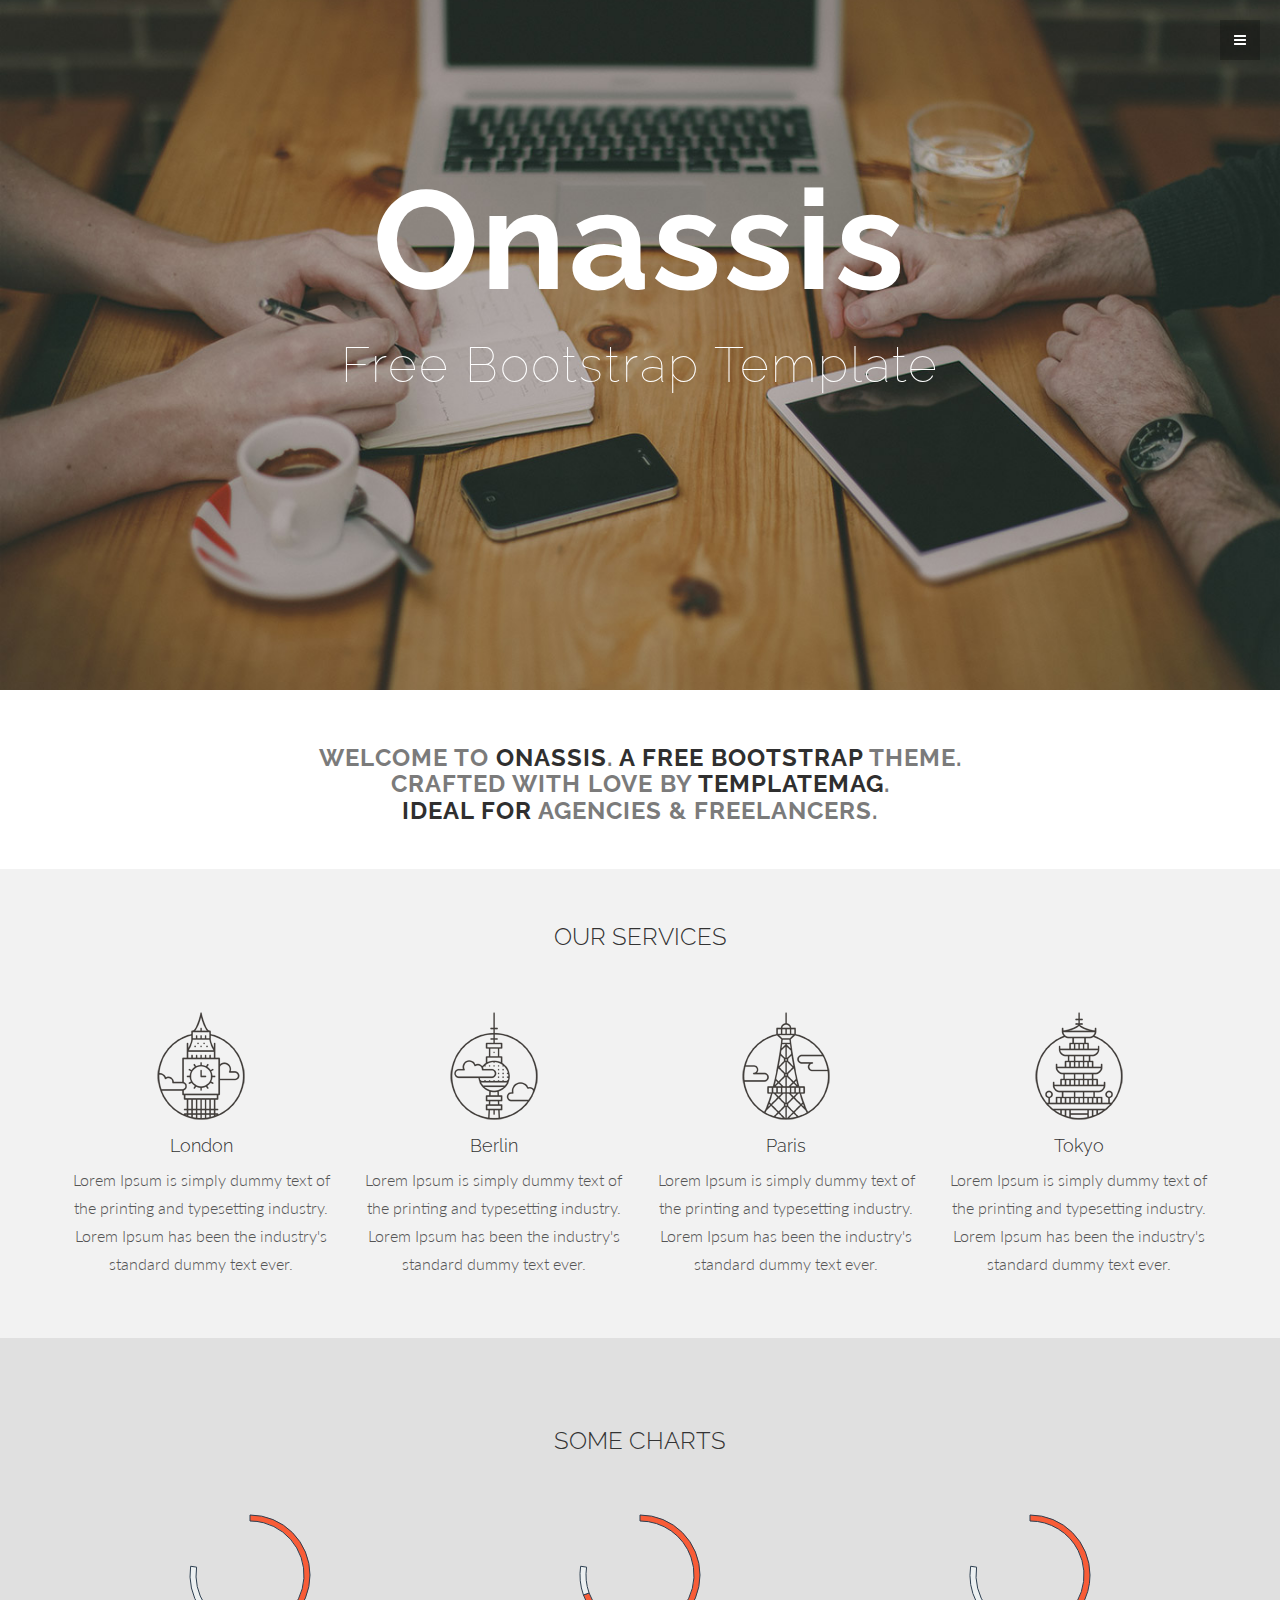
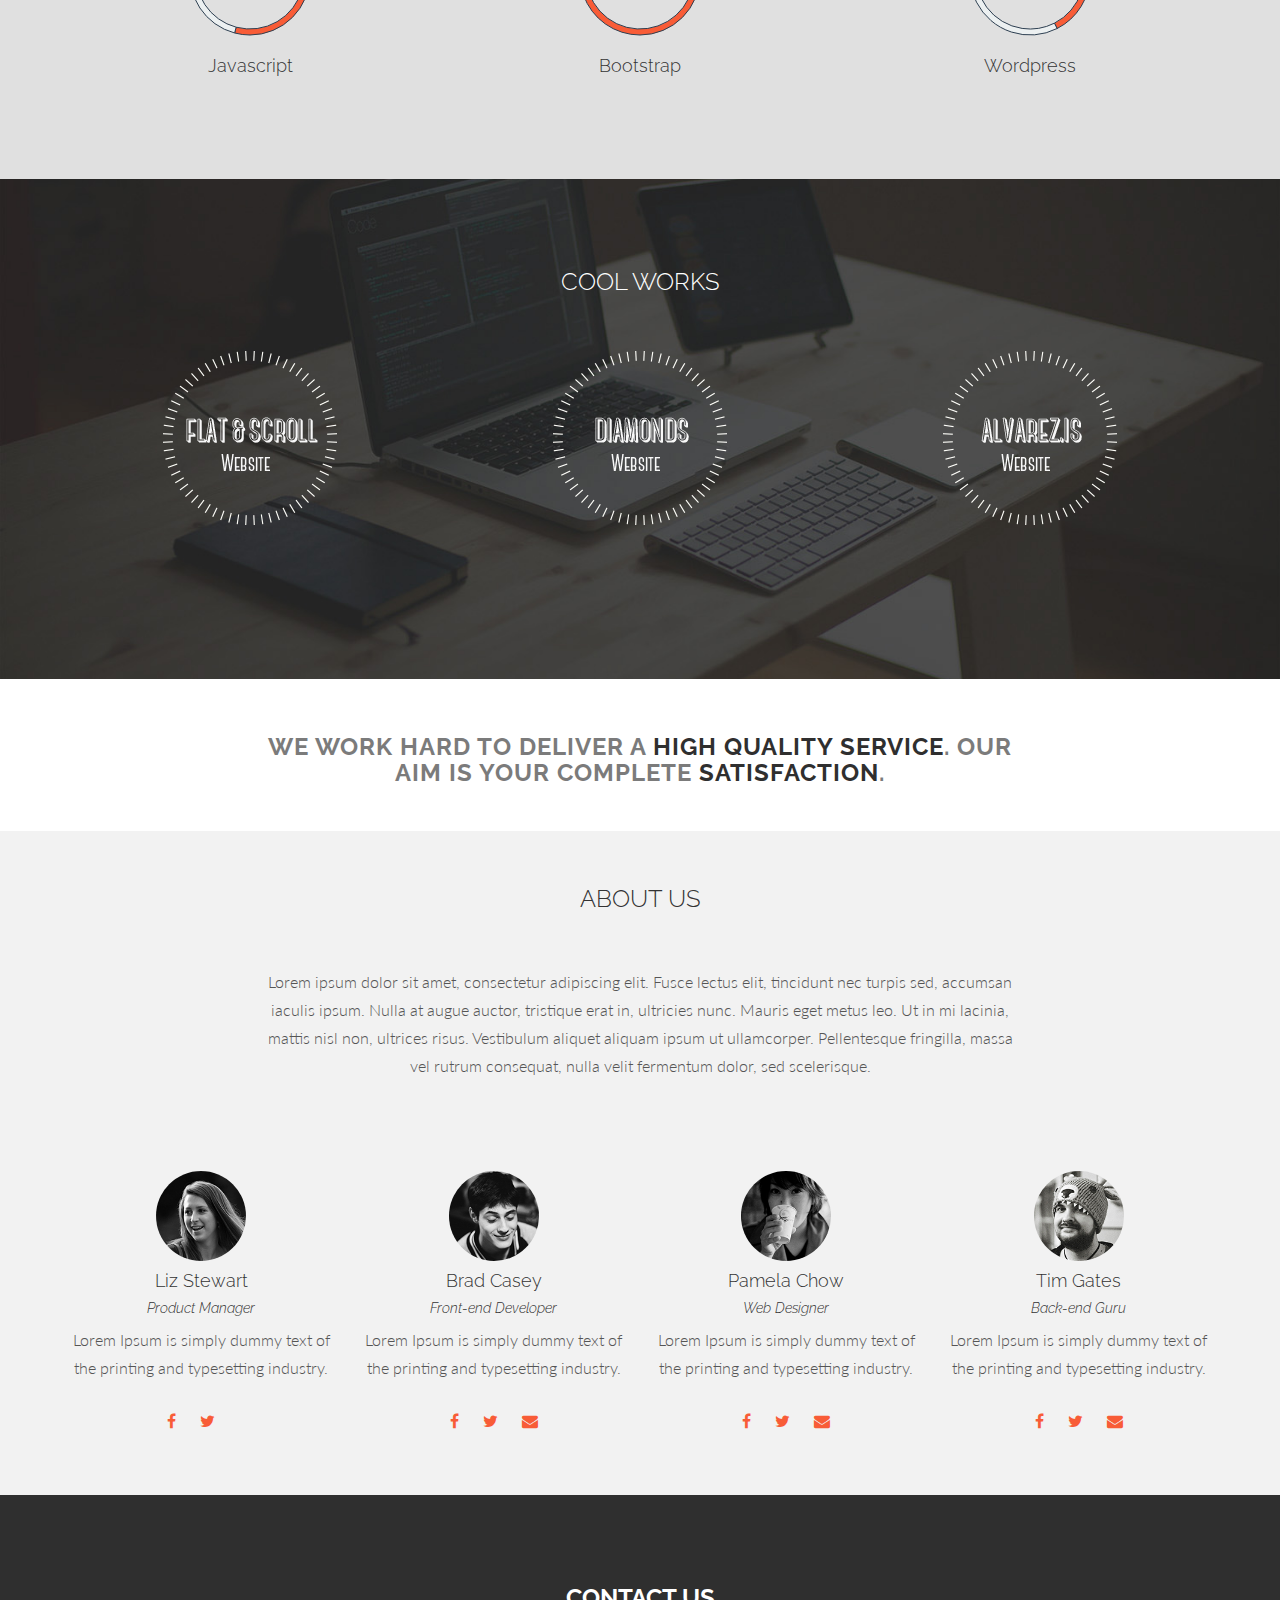
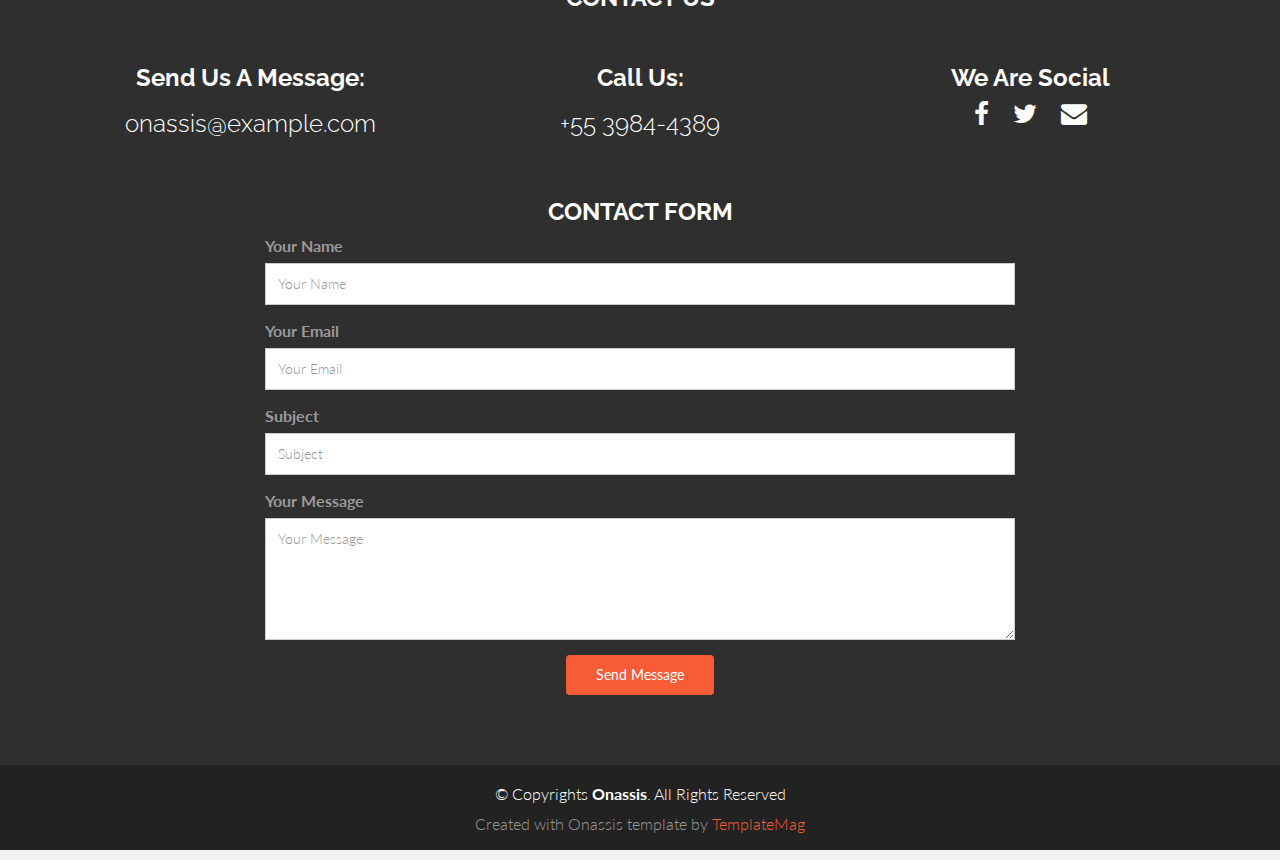
<file: WEB/template/index.html>
<!DOCTYPE html>
<html lang="en">
<head>
  <meta charset="utf-8">
  <title>Onassis - Bootstrap Agecy Template</title>
  <meta content="width=device-width, initial-scale=1.0" name="viewport">
  <meta content="" name="keywords">
  <meta content="" name="description">

  <!-- Favicons -->
  <link href="img/favicon.png" rel="icon">
  <link href="img/apple-touch-icon.png" rel="apple-touch-icon">

  <!-- Google Fonts -->
  <link href="https://fonts.googleapis.com/css?family=Lato:300,400,700,300italic,400italic|Raleway:400,300,700" rel="stylesheet">

  <!-- Bootstrap CSS File -->
  <link href="lib/bootstrap/css/bootstrap.min.css" rel="stylesheet">

  <!-- Libraries CSS Files -->
  <link href="lib/font-awesome/css/font-awesome.min.css" rel="stylesheet">

  <!-- Main Stylesheet File -->
  <link href="css/style.css" rel="stylesheet">

  <!-- =======================================================
    Template Name: Onassis
    Template URL: https://templatemag.com/onassis-bootstrap-agency-template/
    Author: TemplateMag.com
    License: https://templatemag.com/license/
  ======================================================= -->
</head>

<body>

  <!-- Menu -->
  <nav class="menu" id="theMenu">
    <div class="menu-wrap">
      <h1 class="logo"><a href="index.html#home">Onassis</a></h1>
      <i class="fa fa-times-circle menu-close"></i>
      <a href="#home" class="smoothscroll">Home</a>
      <a href="#services" class="smoothscroll">Services</a>
      <a href="#portfolio" class="smoothscroll">Portfolio</a>
      <a href="#about" class="smoothscroll">About</a>
      <a href="#contact" class="smoothscroll">Contact</a>
      <a href="#"><i class="fa fa-facebook"></i></a>
      <a href="#"><i class="fa fa-twitter"></i></a>
      <a href="#"><i class="fa fa-dribbble"></i></a>
      <a href="#"><i class="fa fa-envelope"></i></a>
    </div>

    <!-- Menu button -->
    <div id="menuToggle"><i class="fa fa-bars"></i></div>
  </nav>



  <!-- ========== HEADER SECTION ========== -->
  <section id="home" name="home"></section>
  <div id="headerwrap">
    <div class="container">
      <br>
      <h1>Onassis</h1>
      <h2>Free Bootstrap Template</h2>
      <div class="row">
        <br>
        <br>
        <br>
        <div class="col-lg-6 col-lg-offset-3">
        </div>
      </div>
    </div>
    <!-- /container -->
  </div>
  <!-- /headerwrap -->


  <!-- ========== WHITE SECTION ========== -->
  <div id="w">
    <div class="container">
      <div class="row">
        <div class="col-lg-8 col-lg-offset-2">
          <h3>WELCOME TO <bold>ONASSIS</bold>. <bold>A FREE BOOTSTRAP</bold> THEME. CRAFTED WITH LOVE BY <bold>TEMPLATEMAG</bold>. <br/>
					<bold>IDEAL FOR</bold> AGENCIES & FREELANCERS.
				</h3>
        </div>
      </div>
    </div>
    <!-- /container -->
  </div>
  <!-- /w -->

  <!-- ========== SERVICES - GREY SECTION ========== -->
  <section id="services" name="services"></section>
  <div id="g">
    <div class="container">
      <div class="row">
        <h3>OUR SERVICES</h3>
        <br>
        <br>
        <div class="col-lg-3">
          <img src="img/s1.png">
          <h4>London</h4>
          <p>Lorem Ipsum is simply dummy text of the printing and typesetting industry. Lorem Ipsum has been the industry's standard dummy text ever.</p>
        </div>
        <div class="col-lg-3">
          <img src="img/s2.png">
          <h4>Berlin</h4>
          <p>Lorem Ipsum is simply dummy text of the printing and typesetting industry. Lorem Ipsum has been the industry's standard dummy text ever.</p>
        </div>
        <div class="col-lg-3">
          <img src="img/s3.png">
          <h4>Paris</h4>
          <p>Lorem Ipsum is simply dummy text of the printing and typesetting industry. Lorem Ipsum has been the industry's standard dummy text ever.</p>
        </div>
        <div class="col-lg-3">
          <img src="img/s4.png">
          <h4>Tokyo</h4>
          <p>Lorem Ipsum is simply dummy text of the printing and typesetting industry. Lorem Ipsum has been the industry's standard dummy text ever.</p>
        </div>
      </div>
    </div>
    <!-- /container -->
  </div>
  <!-- /g -->

  <!-- ========== CHARTS - DARK GREY SECTION ========== -->
  <div id="dg">
    <div class="container">
      <div class="row">
        <h3>SOME CHARTS</h3>
        <br>
        <br>
        <div class="col-lg-4">
          <canvas id="javascript" height="130" width="130"></canvas>
          <br>
          <h4>Javascript</h4>
          <br>

        </div>
        <div class="col-lg-4">
          <canvas id="bootstrap" height="130" width="130"></canvas>
          <br>
          <h4>Bootstrap</h4>
          <br>
        </div>
        <div class="col-lg-4">
          <canvas id="wordpress" height="130" width="130"></canvas>
          <br>
          <h4>Wordpress</h4>
          <br>
        </div>

      </div>
    </div>
    <!-- /container -->
  </div>
  <!-- /dg -->

  <section id="portfolio" name="portfolio"></section>
  <div id="portfoliowrap">
    <div class="container">
      <div class="row">
        <h3>COOL WORKS</h3>
        <br>
        <br>
        <div class="col-lg-4 port-space">
          <a href="item.html"><img src="img/work1.png"></a>
        </div>
        <div class="col-lg-4 port-space">
          <a href="item.html"><img src="img/work2.png"></a>
        </div>
        <div class="col-lg-4 port-space">
          <a href="item.html"><img src="img/work3.png"></a>
        </div>
      </div>
    </div>
    <!-- /container -->
  </div>
  <!-- /portfoliowrap -->

  <!-- ========== WHITE SECTION ========== -->
  <div id="w">
    <div class="container">
      <div class="row">
        <div class="col-lg-8 col-lg-offset-2">
          <h3>WE WORK HARD TO DELIVER A <bold>HIGH QUALITY SERVICE</bold>. OUR AIM IS YOUR COMPLETE <bold>SATISFACTION</bold>.
				</h3>
        </div>
      </div>
    </div>
    <!-- /container -->
  </div>
  <!-- /w -->

  <!-- ========== ABOUT - GREY SECTION ========== -->
  <section id="about" name="about"></section>
  <div id="g">
    <div class="container">
      <div class="row">
        <h3>ABOUT US</h3>
        <br>
        <br>
        <div class="col-lg-2"></div>
        <div class="col-lg-8">
          <p>Lorem ipsum dolor sit amet, consectetur adipiscing elit. Fusce lectus elit, tincidunt nec turpis sed, accumsan iaculis ipsum. Nulla at augue auctor, tristique erat in, ultricies nunc. Mauris eget metus leo. Ut in mi lacinia, mattis nisl non,
            ultrices risus. Vestibulum aliquet aliquam ipsum ut ullamcorper. Pellentesque fringilla, massa vel rutrum consequat, nulla velit fermentum dolor, sed scelerisque.</p>
          <br>
          <br>
        </div>
        <div class="col-lg-2"></div>
        <div class="col-lg-3 team">
          <img class="img-circle" src="img/team01.jpg" height="90" width="90">
          <h4>Liz Stewart</h4>
          <h5><i>Product Manager</i></h5>
          <p>Lorem Ipsum is simply dummy text of the printing and typesetting industry.</p>
          <p>
            <a href="index.html#"><i class="fa fa-facebook"></i></a>
            <a href="index.html#"><i class="fa fa-twitter"></i></a>
            <a href="index.html#"><i class="icfa faon-envelope"></i></a>

          </p>
        </div>

        <div class="col-lg-3 team">
          <img class="img-circle" src="img/team02.jpg" height="90" width="90">
          <h4>Brad Casey</h4>
          <h5><i>Front-end Developer</i></h5>
          <p>Lorem Ipsum is simply dummy text of the printing and typesetting industry.</p>
          <p>
            <a href="index.html#"><i class="fa fa-facebook"></i></a>
            <a href="index.html#"><i class="fa fa-twitter"></i></a>
            <a href="index.html#"><i class="fa fa-envelope"></i></a>

          </p>
        </div>

        <div class="col-lg-3 team">
          <img class="img-circle" src="img/team03.jpg" height="90" width="90">
          <h4>Pamela Chow</h4>
          <h5><i>Web Designer</i></h5>
          <p>Lorem Ipsum is simply dummy text of the printing and typesetting industry.</p>
          <p>
            <a href="index.html#"><i class="fa fa-facebook"></i></a>
            <a href="index.html#"><i class="fa fa-twitter"></i></a>
            <a href="index.html#"><i class="fa fa-envelope"></i></a>

          </p>
        </div>

        <div class="col-lg-3 team">
          <img class="img-circle" src="img/team04.jpg" height="90" width="90">
          <h4>Tim Gates</h4>
          <h5><i>Back-end Guru</i></h5>
          <p>Lorem Ipsum is simply dummy text of the printing and typesetting industry.</p>
          <p>
            <a href="index.html#"><i class="fa fa-facebook"></i></a>
            <a href="index.html#"><i class="fa fa-twitter"></i></a>
            <a href="index.html#"><i class="fa fa-envelope"></i></a>

          </p>
        </div>
      </div>
    </div>
    <!-- /container -->
  </div>
  <!-- /g -->

  <!-- ========== FOOTER SECTION ========== -->
  <section id="contact" name="contact">
    <div id="f">
      <div class="container">
        <div class="row">
          <h3><b>CONTACT US</b></h3>
          <br>
          <div class="col-lg-4">
            <h3><b>Send Us A Message:</b></h3>
            <h3>onassis@example.com</h3>
            <br>
          </div>

          <div class="col-lg-4">
            <h3><b>Call Us:</b></h3>
            <h3>+55 3984-4389</h3>
            <br>
          </div>

          <div class="col-lg-4">
            <h3><b>We Are Social</b></h3>
            <p>
              <a href="index.html#"><i class="fa fa-facebook"></i></a>
              <a href="index.html#"><i class="fa fa-twitter"></i></a>
              <a href="index.html#"><i class="fa fa-envelope"></i></a>
            </p>
            <br>
          </div>
        </div>

        <div class="row">
          <div class="col-md-8 col-md-offset-2">
            <h3><b>CONTACT FORM</b></h3>
            <form class="contact-form php-mail-form" role="form" action="contactform/contactform.php" method="POST">

              <div class="form-group">
                <label for="contact-name">Your Name</label>
                <input type="name" name="name" class="form-control" id="contact-name" placeholder="Your Name" data-rule="minlen:4" data-msg="Please enter at least 4 chars" >
                <div class="validate"></div>
              </div>
              <div class="form-group">
                <label for="contact-email">Your Email</label>
                <input type="email" name="email" class="form-control" id="contact-email" placeholder="Your Email" data-rule="email" data-msg="Please enter a valid email">
                <div class="validate"></div>
              </div>
              <div class="form-group">
                <label for="contact-subject">Subject</label>
                <input type="text" name="subject" class="form-control" id="contact-subject" placeholder="Subject" data-rule="minlen:4" data-msg="Please enter at least 8 chars of subject">
                <div class="validate"></div>
              </div>

              <div class="form-group">
                <label for="contact-message">Your Message</label>
                <textarea class="form-control" name="message" id="contact-message" placeholder="Your Message" rows="5" data-rule="required" data-msg="Please write something for us"></textarea>
                <div class="validate"></div>
              </div>

              <div class="loading"></div>
              <div class="error-message"></div>
              <div class="sent-message">Your message has been sent. Thank you!</div>

              <div class="form-send">
                <button type="submit" class="btn btn-large">Send Message</button>
              </div>

            </form>
          </div>
        </div>
      </div>
    </div>
    <!-- /container -->
    </div>
    <!-- /f -->
  </section>

  <div id="copyrights">
    <div class="container">
      <p>
        &copy; Copyrights <strong>Onassis</strong>. All Rights Reserved
      </p>
      <div class="credits">
        <!--
          You are NOT allowed to delete the credit link to TemplateMag with free version.
          You can delete the credit link only if you bought the pro version.
          Buy the pro version with working PHP/AJAX contact form: https://templatemag.com/onassis-bootstrap-agency-template/
          Licensing information: https://templatemag.com/license/
        -->
        Created with Onassis template by <a href="https://templatemag.com/">TemplateMag</a>
      </div>
    </div>
  </div>

  <!-- JavaScript Libraries -->
  <script src="lib/jquery/jquery.min.js"></script>
  <script src="lib/bootstrap/js/bootstrap.min.js"></script>
  <script src="lib/php-mail-form/validate.js"></script>
  <script src="lib/chart/chart.js"></script>
  <script src="lib/easing/easing.min.js"></script>

  <!-- Template Main Javascript File -->
  <script src="js/main.js"></script>

</body>
</html>
</file>
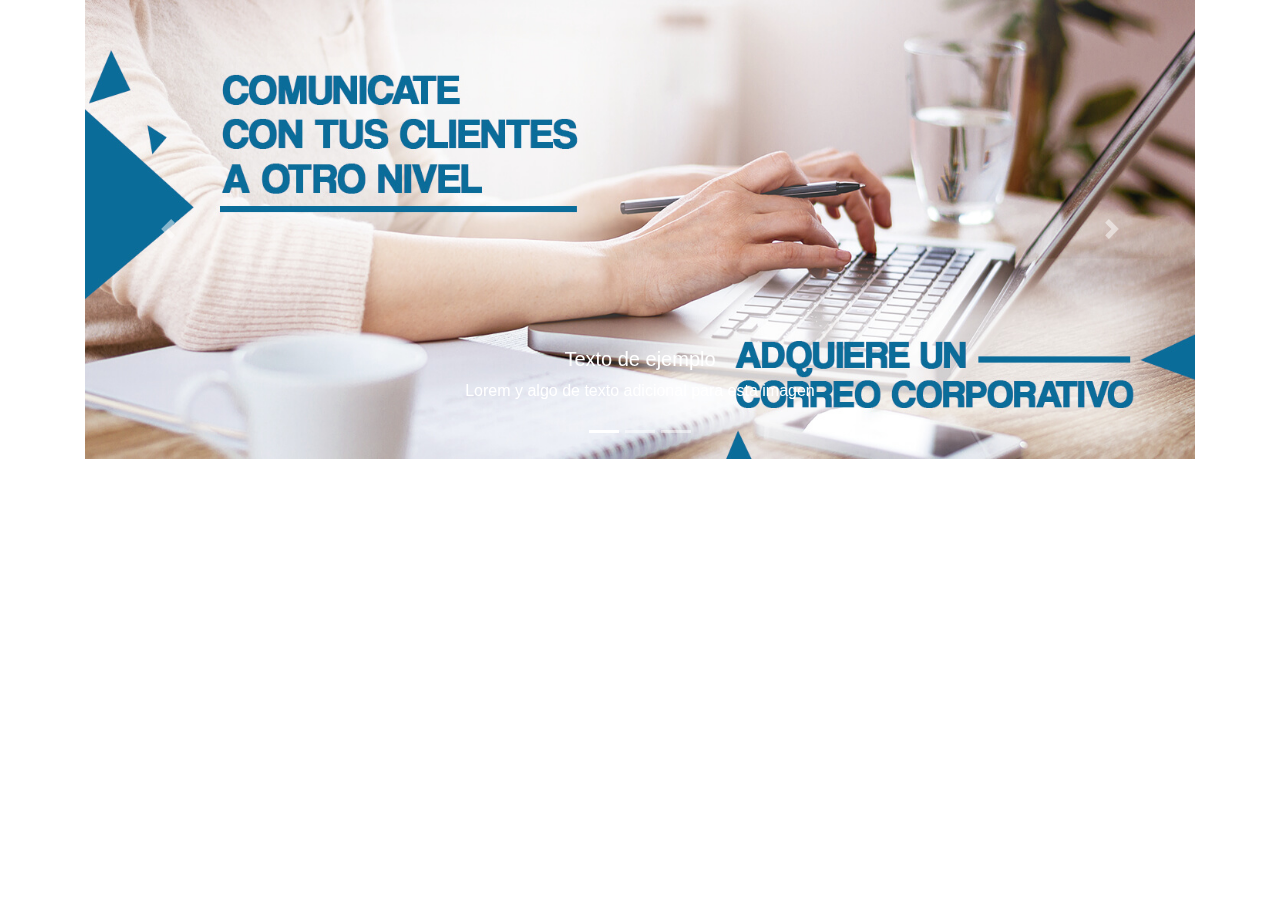
<file: WEB/carrusel/imagenes.html>
<!doctype html>
<html lang="en">
  <head>
    <!-- Required meta tags -->
    <meta charset="utf-8">
    <meta name="viewport" content="width=device-width, initial-scale=1, shrink-to-fit=no">

    <!-- Bootstrap CSS -->
    <link rel="stylesheet" href="https://maxcdn.bootstrapcdn.com/bootstrap/4.0.0/css/bootstrap.min.css" integrity="sha384-Gn5384xqQ1aoWXA+058RXPxPg6fy4IWvTNh0E263XmFcJlSAwiGgFAW/dAiS6JXm" crossorigin="anonymous">

    <title>Hello, world!</title>
  </head>
  <body>
    <!-- inicio banner -->
    <div class="container">
      <div id="carouselExampleIndicators" class="carousel slide" data-ride="carousel">
        <ol class="carousel-indicators">
          <li data-target="#carouselExampleIndicators" data-slide-to="0" class="active"></li>
          <li data-target="#carouselExampleIndicators" data-slide-to="1"></li>
          <li data-target="#carouselExampleIndicators" data-slide-to="2"></li>
        </ol>
        <div class="carousel-inner">
          <div class="carousel-item active">
            <img class="d-block w-100" src="img/imagen1.jpg" alt="First slide">
            <div class="carousel-caption d-none d-md-block">
              <h5>Texto de ejemplo</h5>
              <p>Lorem y algo de texto adicional para esta imagen</p>
            </div>
          </div>
          <div class="carousel-item">
            <img class="d-block w-100" src="img/imagen2.jpg" alt="Second slide">
          </div>
          <div class="carousel-item">
            <img class="d-block w-100" src="img/imagen3.png" alt="Third slide">
          </div>
        </div>
        <a class="carousel-control-prev" href="#carouselExampleIndicators" role="button" data-slide="prev">
          <span class="carousel-control-prev-icon" aria-hidden="true"></span>
          <span class="sr-only">Previous</span>
        </a>
        <a class="carousel-control-next" href="#carouselExampleIndicators" role="button" data-slide="next">
          <span class="carousel-control-next-icon" aria-hidden="true"></span>
          <span class="sr-only">Next</span>
        </a>
      </div>  
    </div>
    <!-- fin banner -->

    <!-- Optional JavaScript -->
    <!-- jQuery first, then Popper.js, then Bootstrap JS -->
    <script src="https://code.jquery.com/jquery-3.2.1.slim.min.js" integrity="sha384-KJ3o2DKtIkvYIK3UENzmM7KCkRr/rE9/Qpg6aAZGJwFDMVNA/GpGFF93hXpG5KkN" crossorigin="anonymous"></script>
    <script src="https://cdnjs.cloudflare.com/ajax/libs/popper.js/1.12.9/umd/popper.min.js" integrity="sha384-ApNbgh9B+Y1QKtv3Rn7W3mgPxhU9K/ScQsAP7hUibX39j7fakFPskvXusvfa0b4Q" crossorigin="anonymous"></script>
    <script src="https://maxcdn.bootstrapcdn.com/bootstrap/4.0.0/js/bootstrap.min.js" integrity="sha384-JZR6Spejh4U02d8jOt6vLEHfe/JQGiRRSQQxSfFWpi1MquVdAyjUar5+76PVCmYl" crossorigin="anonymous"></script>

    <script type="text/javascript">
      $('.carousel').carousel({
        interval: 5000
      })
    </script>
  </body>
</html>
</file>
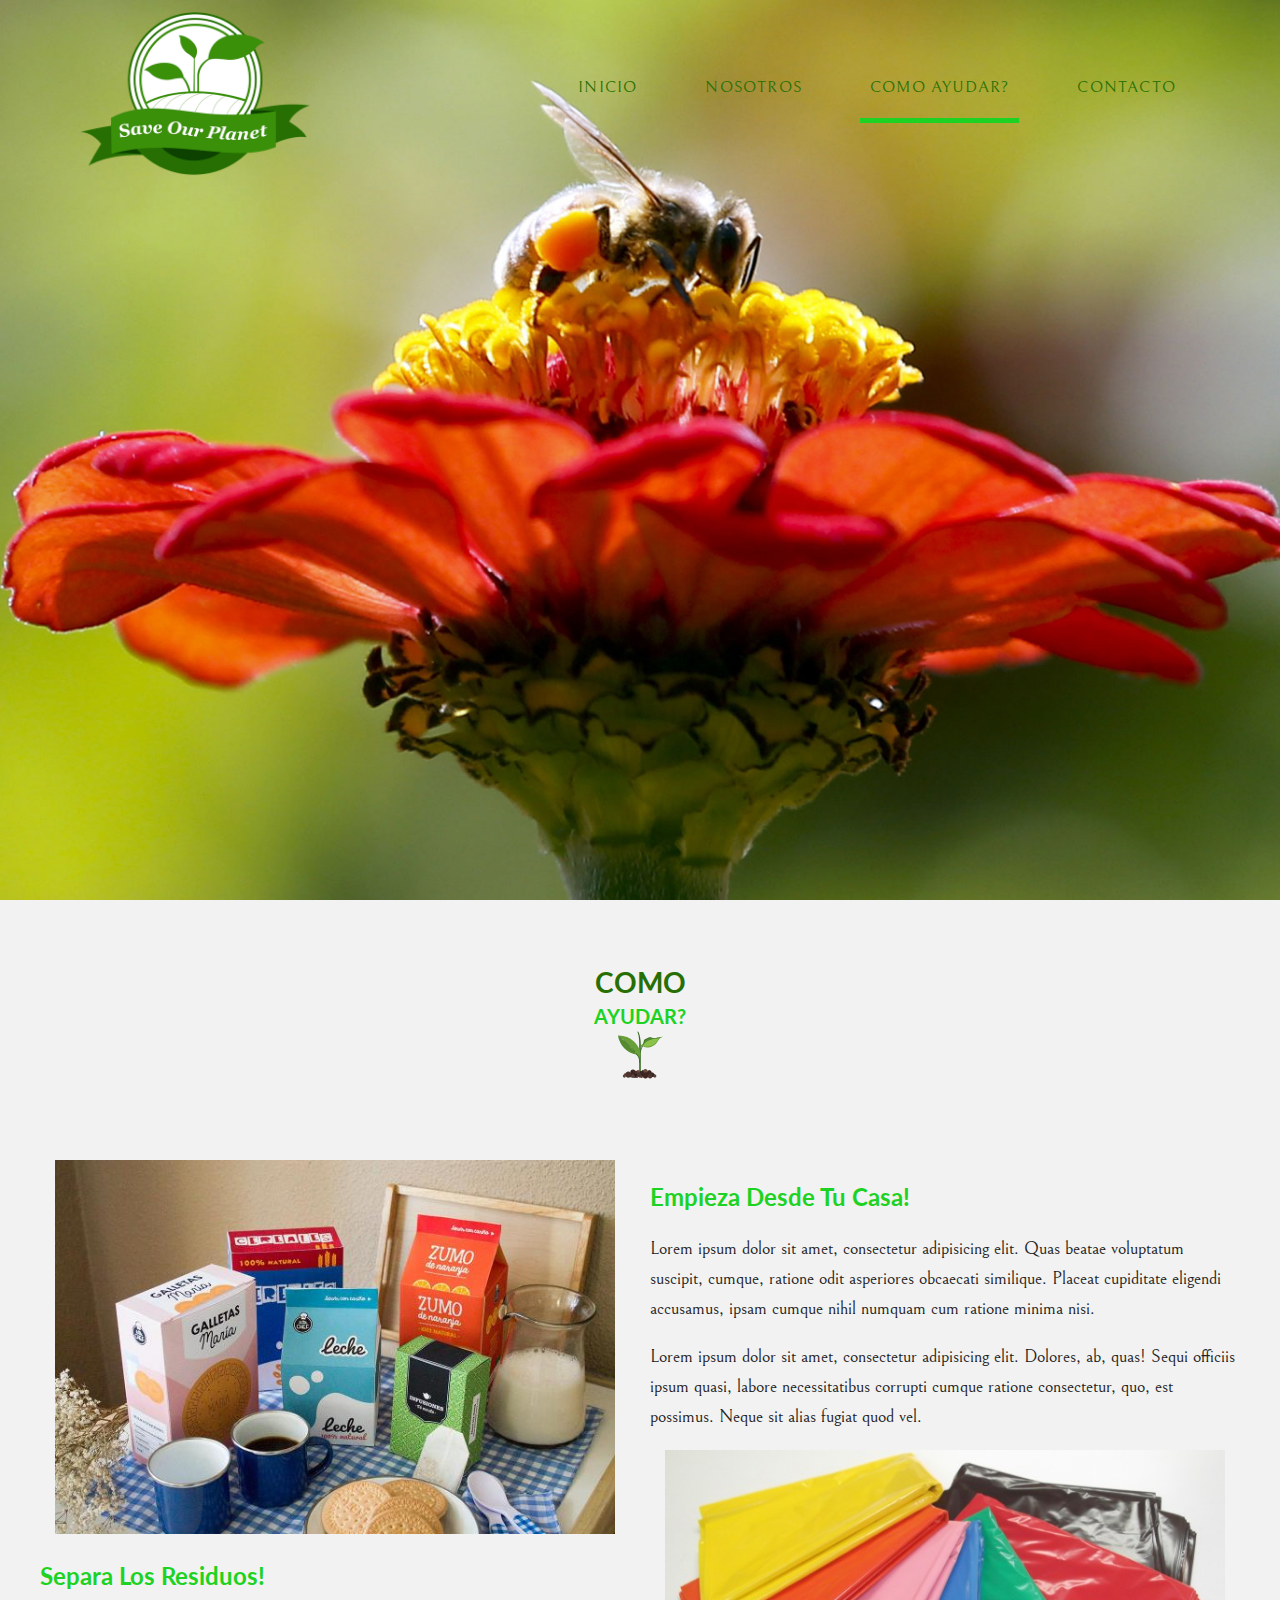
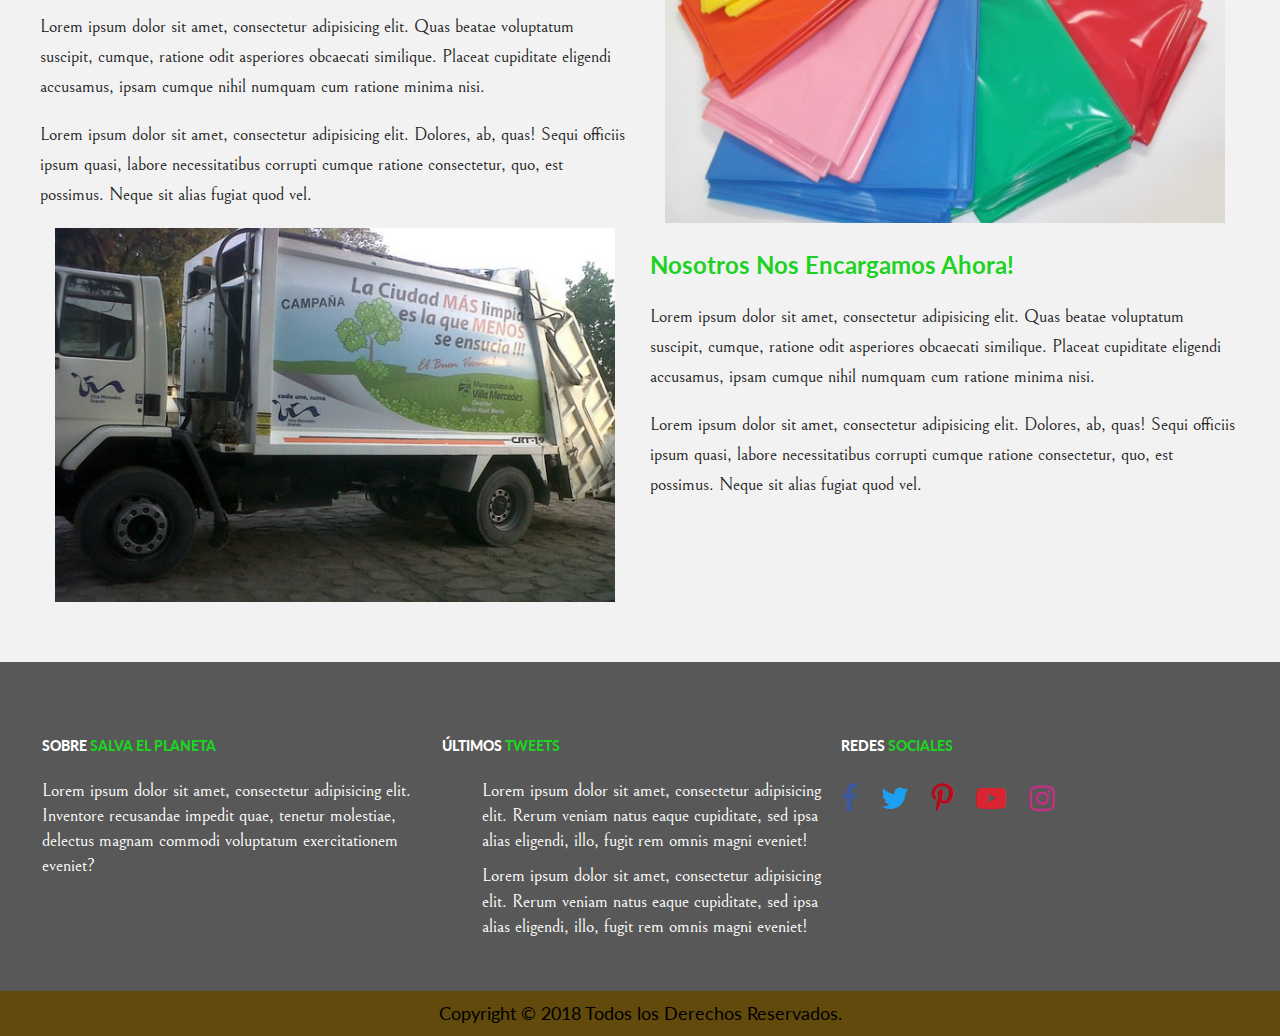
<file: WEB/Salva el Planeta/como-ayudar.html>
<!doctype html>
<html class="no-js" lang="es"> 

<head>
    <meta charset="utf-8"> 
    <meta http-equiv="x-ua-compatible" content="ie=edge">
    <title></title>
    <meta name="description" content="">
    <meta name="viewport" content="width=device-width, initial-scale=1, shrink-to-fit=no">

    <link rel="manifest" href="site.webmanifest">
    <link rel="apple-touch-icon" href="icon.png">
    <link rel="icon" href="img/favicon-32x32.png">
    <!-- Place favicon.ico in the root directory -->

    <link rel="stylesheet" href="css/normalize.css">
    <link rel="stylesheet" href="css/font-awesome.min.css">
    <link rel="stylesheet" href="css/main.css">
    <link rel="stylesheet" href="css/lightbox.css">
    <link href="https://fonts.googleapis.com/css?family=Bellefair|Lato:400,700,900" rel="stylesheet">

</head>

<body class="inicio">
    <!--[if lte IE 9]>
    <p class="browserupgrade">You are using an <strong>outdated</strong> browser. Please <a href="https://browsehappy.com/">upgrade your browser</a> to improve your experience and security.</p>
  <![endif]-->

    <!-- Navegacion -->

    <header class="site-header">
        <div class="hero3">
            <div class="contenido-header">
                <nav>
                    <input type="checkbox" id="nav" class="hidden">
                    <label for="nav" class="nav-btn">
               <i></i>
               <i></i>
               <i></i>
            </label>
                    <div class="logo">
                        <a href="index.html"><img src="img/logo.png" class="logotipo"></a>
                    </div>
                    <div class="nav-wrapper">
                        <ul>
                            <li><a href="index.html">Inicio</a></li>
                            <li><a href="nosotros.html">Nosotros</a></li>
                            <li><a href="como-ayudar.html" class="activo">Como Ayudar?</a></li>
                            <li><a href="contacto.html">Contacto</a></li>
                        </ul>
                    </div>
                </nav>
            </div>
        </div>
    </header>

    <!-- Informacion -->

    <div class="contenedor">
        <main class="contenido-principal clearfix">
            <h2 class="encabezado">Como <span>Ayudar?</span> <img src="img/planta.svg" class="planta"> </h2>

            <div class="contenedor-grid">
                
                <div class="imagen-principal columnas2-4">
                    <img src="img/reciclaje.jpg" alt="Imagen" class="efecto-normal">
                </div>

                <div class="contenido-principal columnas2-4">
                    
                    <h2 class="verde">Empieza Desde Tu Casa!</h2>
                    
                    <p>Lorem ipsum dolor sit amet, consectetur adipisicing elit. Quas beatae voluptatum suscipit, cumque, ratione odit asperiores obcaecati similique. Placeat cupiditate eligendi accusamus, ipsam cumque nihil numquam cum ratione minima nisi.</p>

                    <p>Lorem ipsum dolor sit amet, consectetur adipisicing elit. Dolores, ab, quas! Sequi officiis ipsum quasi, labore necessitatibus corrupti cumque ratione consectetur, quo, est possimus. Neque sit alias fugiat quod vel.</p>

                </div>
                
                <!-- Informacion 2 -->
                
                <div class="imagen-secundaria columnas2-4">
                    <img src="img/bolsas.jpg" alt="Imagen" class="efecto-normal">
                </div>

                <div class="contenido-principal columnas2-4">
                    
                    <h2 class="verde">Separa Los Residuos!</h2>
                    
                    <p>Lorem ipsum dolor sit amet, consectetur adipisicing elit. Quas beatae voluptatum suscipit, cumque, ratione odit asperiores obcaecati similique. Placeat cupiditate eligendi accusamus, ipsam cumque nihil numquam cum ratione minima nisi.</p>

                    <p>Lorem ipsum dolor sit amet, consectetur adipisicing elit. Dolores, ab, quas! Sequi officiis ipsum quasi, labore necessitatibus corrupti cumque ratione consectetur, quo, est possimus. Neque sit alias fugiat quod vel.</p>

                </div>
                
                <!-- Informacion 3 -->
                
                <div class="imagen-principal columnas2-4">
                    <img src="img/recolector-basura.jpg" alt="Imagen" class="efecto-normal">
                </div>

                <div class="contenido-principal columnas2-4">
                    
                    <h2 class="verde">Nosotros Nos Encargamos Ahora!</h2>
                    
                    <p>Lorem ipsum dolor sit amet, consectetur adipisicing elit. Quas beatae voluptatum suscipit, cumque, ratione odit asperiores obcaecati similique. Placeat cupiditate eligendi accusamus, ipsam cumque nihil numquam cum ratione minima nisi.</p>

                    <p>Lorem ipsum dolor sit amet, consectetur adipisicing elit. Dolores, ab, quas! Sequi officiis ipsum quasi, labore necessitatibus corrupti cumque ratione consectetur, quo, est possimus. Neque sit alias fugiat quod vel.</p>

                </div>

            </div>
        </main>
    </div>


    <!-- Footer -->

    <footer class="site-footer">
        <div class="contenedor clearfix">
            <div class="footer-informacion">
                <h3>Sobre <span>Salva el Planeta</span></h3>
                <p>Lorem ipsum dolor sit amet, consectetur adipisicing elit. Inventore recusandae impedit quae, tenetur molestiae, delectus magnam commodi voluptatum exercitationem eveniet?</p>
            </div>
            <div class="ultimos-tweets">
                <h3>Últimos <span>tweets</span></h3>
                <ul>
                    <li>Lorem ipsum dolor sit amet, consectetur adipisicing elit. Rerum veniam natus eaque cupiditate, sed ipsa alias eligendi, illo, fugit rem omnis magni eveniet!</li>
                    <li>Lorem ipsum dolor sit amet, consectetur adipisicing elit. Rerum veniam natus eaque cupiditate, sed ipsa alias eligendi, illo, fugit rem omnis magni eveniet!</li>
                </ul>
            </div>

            <!-- Redes Sociales -->

            <div class="menu">
                <h3>Redes <span>Sociales</span></h3>
                <nav class="redes-sociales">
                    <a href="#"><i class="fa fa-facebook" aria-hidden="true"></i></a>
                    <a href="#"><i class="fa fa-twitter" aria-hidden="true"></i></a>
                    <a href="#"><i class="fa fa-pinterest-p" aria-hidden="true"></i></a>
                    <a href="#"><i class="fa fa-youtube-play" aria-hidden="true"></i></a>
                    <a href="#"><i class="fa fa-instagram" aria-hidden="true"></i></a>
                </nav>
            </div>
        </div>
        <p class="copyright">Copyright &copy 2018 Todos los Derechos Reservados.</p>
    </footer>
    <script src="js/vendor/modernizr-3.6.0.min.js"></script>
    <script src="https://code.jquery.com/jquery-3.3.1.min.js" integrity="sha256-FgpCb/KJQlLNfOu91ta32o/NMZxltwRo8QtmkMRdAu8=" crossorigin="anonymous"></script>
    <script>
        window.jQuery || document.write('<script src="js/vendor/jquery-3.3.1.min.js"><\/script>')

    </script>
    <script src="js/plugins.js"></script>
    <script src="js/main.js"></script>

    <!-- Google Analytics: change UA-XXXXX-Y to be your site's ID. -->
    <script>
        window.ga = function() {
            ga.q.push(arguments)
        };
        ga.q = [];
        ga.l = +new Date;
        ga('create', 'UA-XXXXX-Y', 'auto');
        ga('send', 'pageview')

    </script>
    <script src="https://www.google-analytics.com/analytics.js" async defer></script>
    <script src="js/lightbox.js"></script>
</body>

</html>
</file>
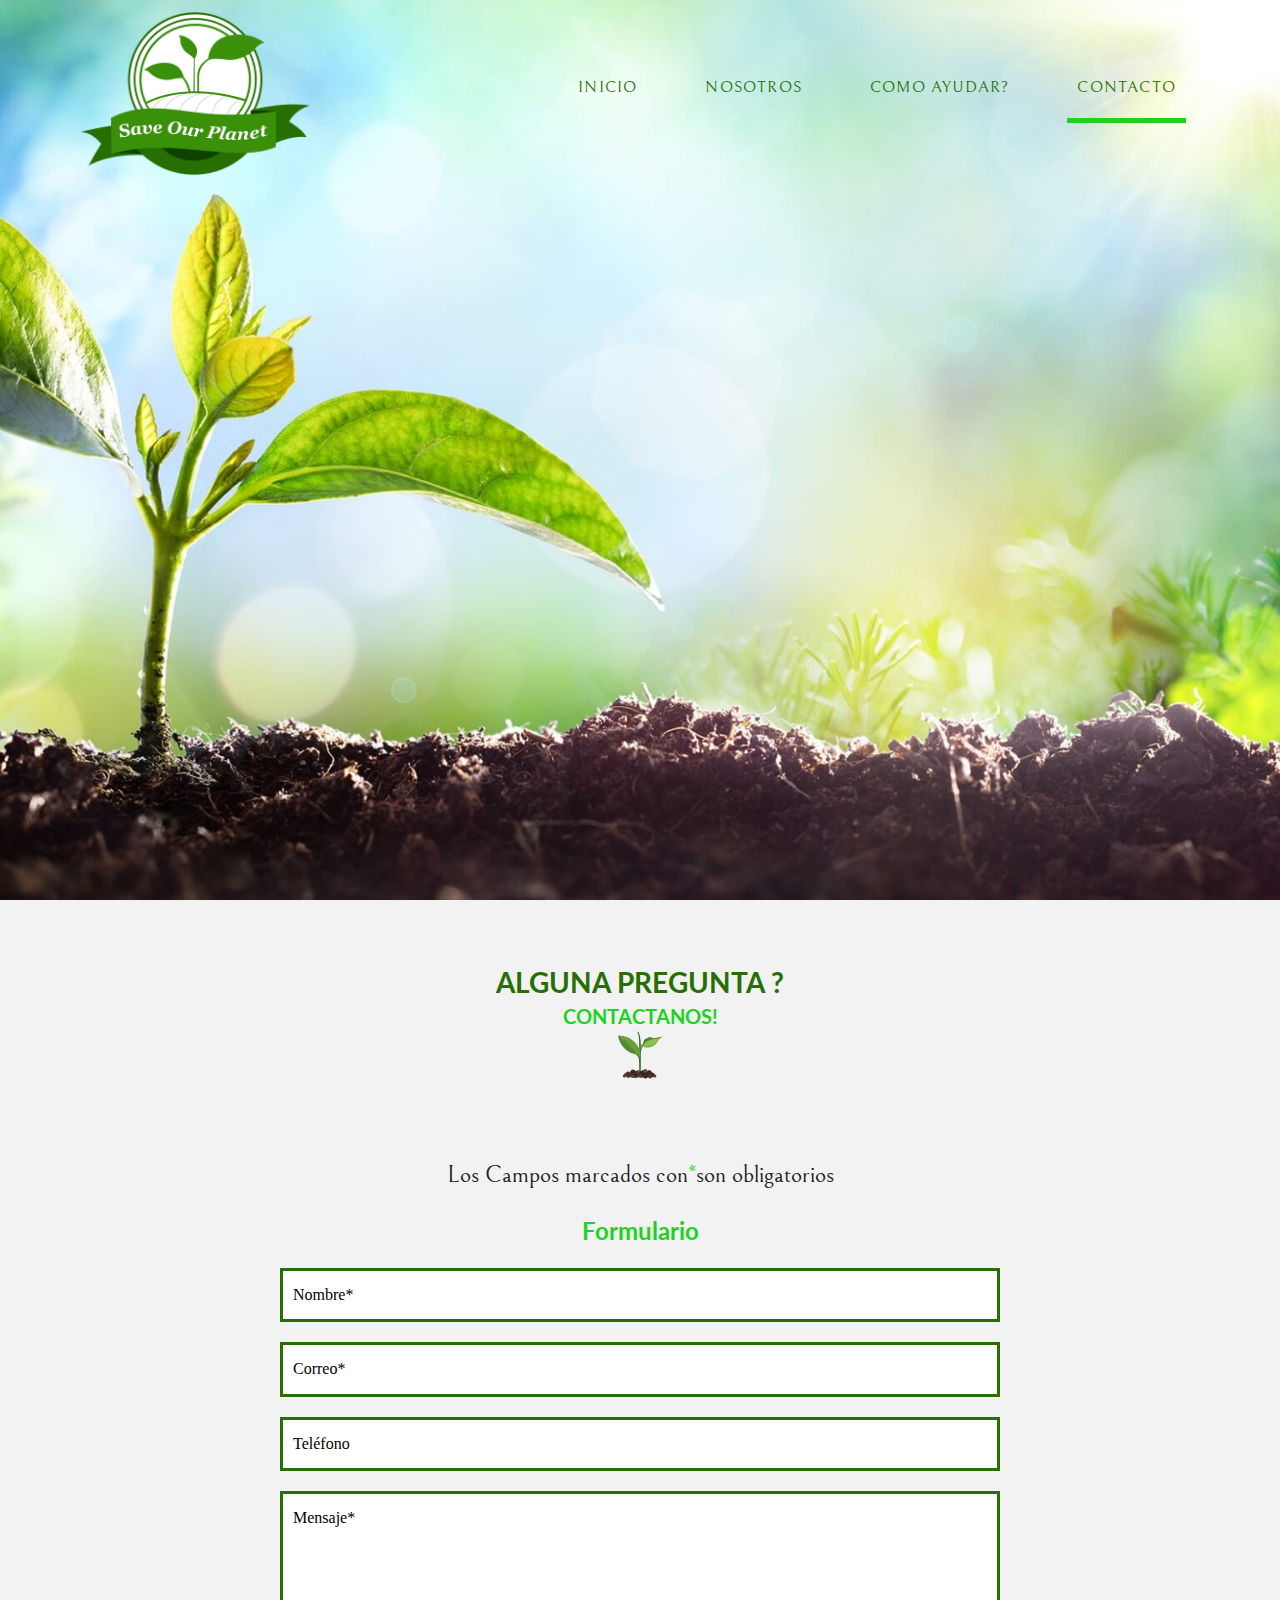
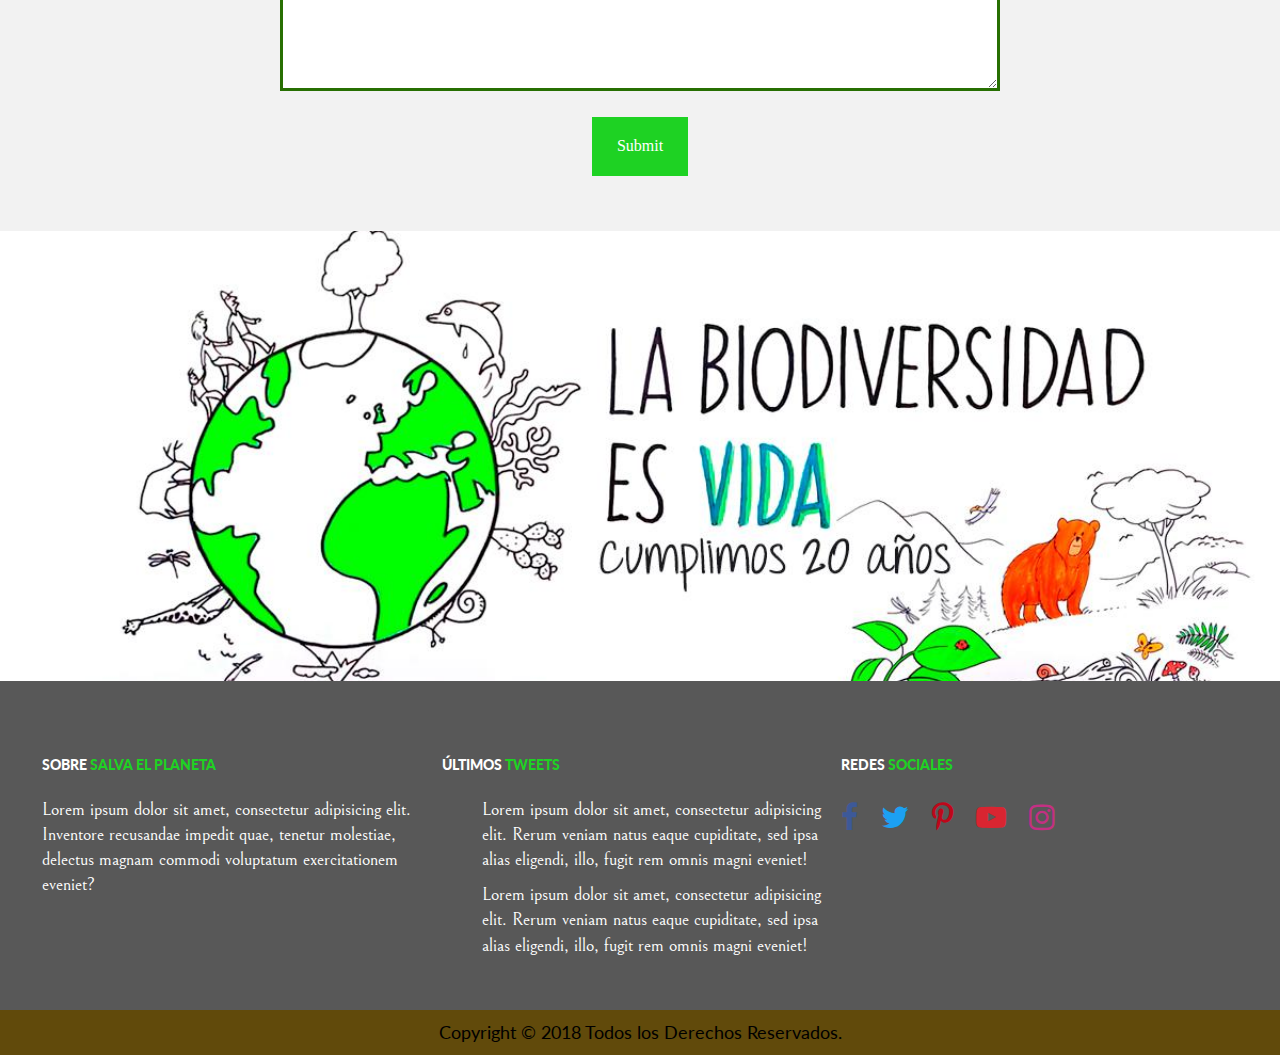
<file: WEB/Salva el Planeta/contacto.html>
<!doctype html>
<html class="no-js" lang="es"> 

<head>
    <meta charset="utf-8">
    <meta http-equiv="x-ua-compatible" content="ie=edge">
    <title></title>
    <meta name="description" content="">
    <meta name="viewport" content="width=device-width, initial-scale=1, shrink-to-fit=no">

    <link rel="manifest" href="site.webmanifest">
    <link rel="apple-touch-icon" href="icon.png">
    <link rel="icon" href="img/favicon-32x32.png">
    <!-- Place favicon.ico in the root directory -->

    <link rel="stylesheet" href="css/normalize.css">
    <link rel="stylesheet" href="css/font-awesome.min.css">
    <link rel="stylesheet" href="css/main.css">
    <link rel="stylesheet" href="css/lightbox.css">
    <link href="https://fonts.googleapis.com/css?family=Bellefair|Lato:400,700,900" rel="stylesheet">

</head>

<body class="inicio">
    <!--[if lte IE 9]>
    <p class="browserupgrade">You are using an <strong>outdated</strong> browser. Please <a href="https://browsehappy.com/">upgrade your browser</a> to improve your experience and security.</p>
  <![endif]-->

    <!-- Navegacion -->

    <header class="site-header">
        <div class="hero4">
            <div class="contenido-header">
                <nav>
                    <input type="checkbox" id="nav" class="hidden">
                    <label for="nav" class="nav-btn">
               <i></i>
               <i></i>
               <i></i>
            </label>
                    <div class="logo">
                        <a href="index.html"><img src="img/logo.png" class="logotipo"></a>
                    </div>
                    <div class="nav-wrapper">
                        <ul>
                            <li><a href="index.html">Inicio</a></li>
                            <li><a href="nosotros.html">Nosotros</a></li>
                            <li><a href="como-ayudar.html">Como Ayudar?</a></li>
                            <li><a href="contacto.html" class="activo">Contacto</a></li>
                        </ul>
                    </div>
                </nav>
            </div>
        </div>
    </header>

    <!-- Informacion -->

    <div class="contenedor">
        <main class="contenido-principal clearfix">
            <h2 class="encabezado">Alguna Pregunta ?<span>Contactanos!</span> <img src="img/planta.svg" class="planta"> </h2>

            <div class="contenedor-grid">

                <p class="center">Los Campos marcados con<span>*</span>son obligatorios </p>

                <!-- Contacto -->

                <form class="reserva-contacto" method="post">
                    <h2 class="verde center">Formulario</h2>

                    <div class="campo">
                        <input type="text" name="nombre" placeholder="Nombre*" required>
                    </div>

                    <div class="campo">
                        <input type="email" name="correo" placeholder="Correo*" required>
                    </div>

                    <div class="campo">
                        <input type="tel" name="telefono" placeholder="Teléfono" required>
                    </div>

                    <div class="campo">
                        <textarea name="mensaje" placeholder="Mensaje*" required></textarea>
                    </div>

                    <input type="submit" name="enviar" class="button">

                </form>

            </div>
        </main>
    </div>

    <!-- Mapa -->

    <div class="mapa"></div>

    <!-- Footer -->

    <footer class="site-footer">
        <div class="contenedor clearfix">
            <div class="footer-informacion">
                <h3>Sobre <span>Salva el Planeta</span></h3>
                <p>Lorem ipsum dolor sit amet, consectetur adipisicing elit. Inventore recusandae impedit quae, tenetur molestiae, delectus magnam commodi voluptatum exercitationem eveniet?</p>
            </div>
            <div class="ultimos-tweets">
                <h3>Últimos <span>tweets</span></h3>
                <ul>
                    <li>Lorem ipsum dolor sit amet, consectetur adipisicing elit. Rerum veniam natus eaque cupiditate, sed ipsa alias eligendi, illo, fugit rem omnis magni eveniet!</li>
                    <li>Lorem ipsum dolor sit amet, consectetur adipisicing elit. Rerum veniam natus eaque cupiditate, sed ipsa alias eligendi, illo, fugit rem omnis magni eveniet!</li>
                </ul>
            </div>

            <!-- Redes Sociales -->

            <div class="menu">
                <h3>Redes <span>Sociales</span></h3>
                <nav class="redes-sociales">
                    <a href="#"><i class="fa fa-facebook" aria-hidden="true"></i></a>
                    <a href="#"><i class="fa fa-twitter" aria-hidden="true"></i></a>
                    <a href="#"><i class="fa fa-pinterest-p" aria-hidden="true"></i></a>
                    <a href="#"><i class="fa fa-youtube-play" aria-hidden="true"></i></a>
                    <a href="#"><i class="fa fa-instagram" aria-hidden="true"></i></a>
                </nav>
            </div>
        </div>
        <p class="copyright">Copyright &copy 2018 Todos los Derechos Reservados.</p>
    </footer>
    <script src="js/vendor/modernizr-3.6.0.min.js"></script>
    <script src="https://code.jquery.com/jquery-3.3.1.min.js" integrity="sha256-FgpCb/KJQlLNfOu91ta32o/NMZxltwRo8QtmkMRdAu8=" crossorigin="anonymous"></script>
    <script>
        window.jQuery || document.write('<script src="js/vendor/jquery-3.3.1.min.js"><\/script>')

    </script>
    <script src="js/plugins.js"></script>
    <script src="js/main.js"></script>

    <!-- Google Analytics: change UA-XXXXX-Y to be your site's ID. -->
    <script>
        window.ga = function() {
            ga.q.push(arguments)
        };
        ga.q = [];
        ga.l = +new Date;
        ga('create', 'UA-XXXXX-Y', 'auto');
        ga('send', 'pageview')

    </script>
    <script src="https://www.google-analytics.com/analytics.js" async defer></script>
    <script src="js/lightbox.js"></script>
</body>

</html>
</file>
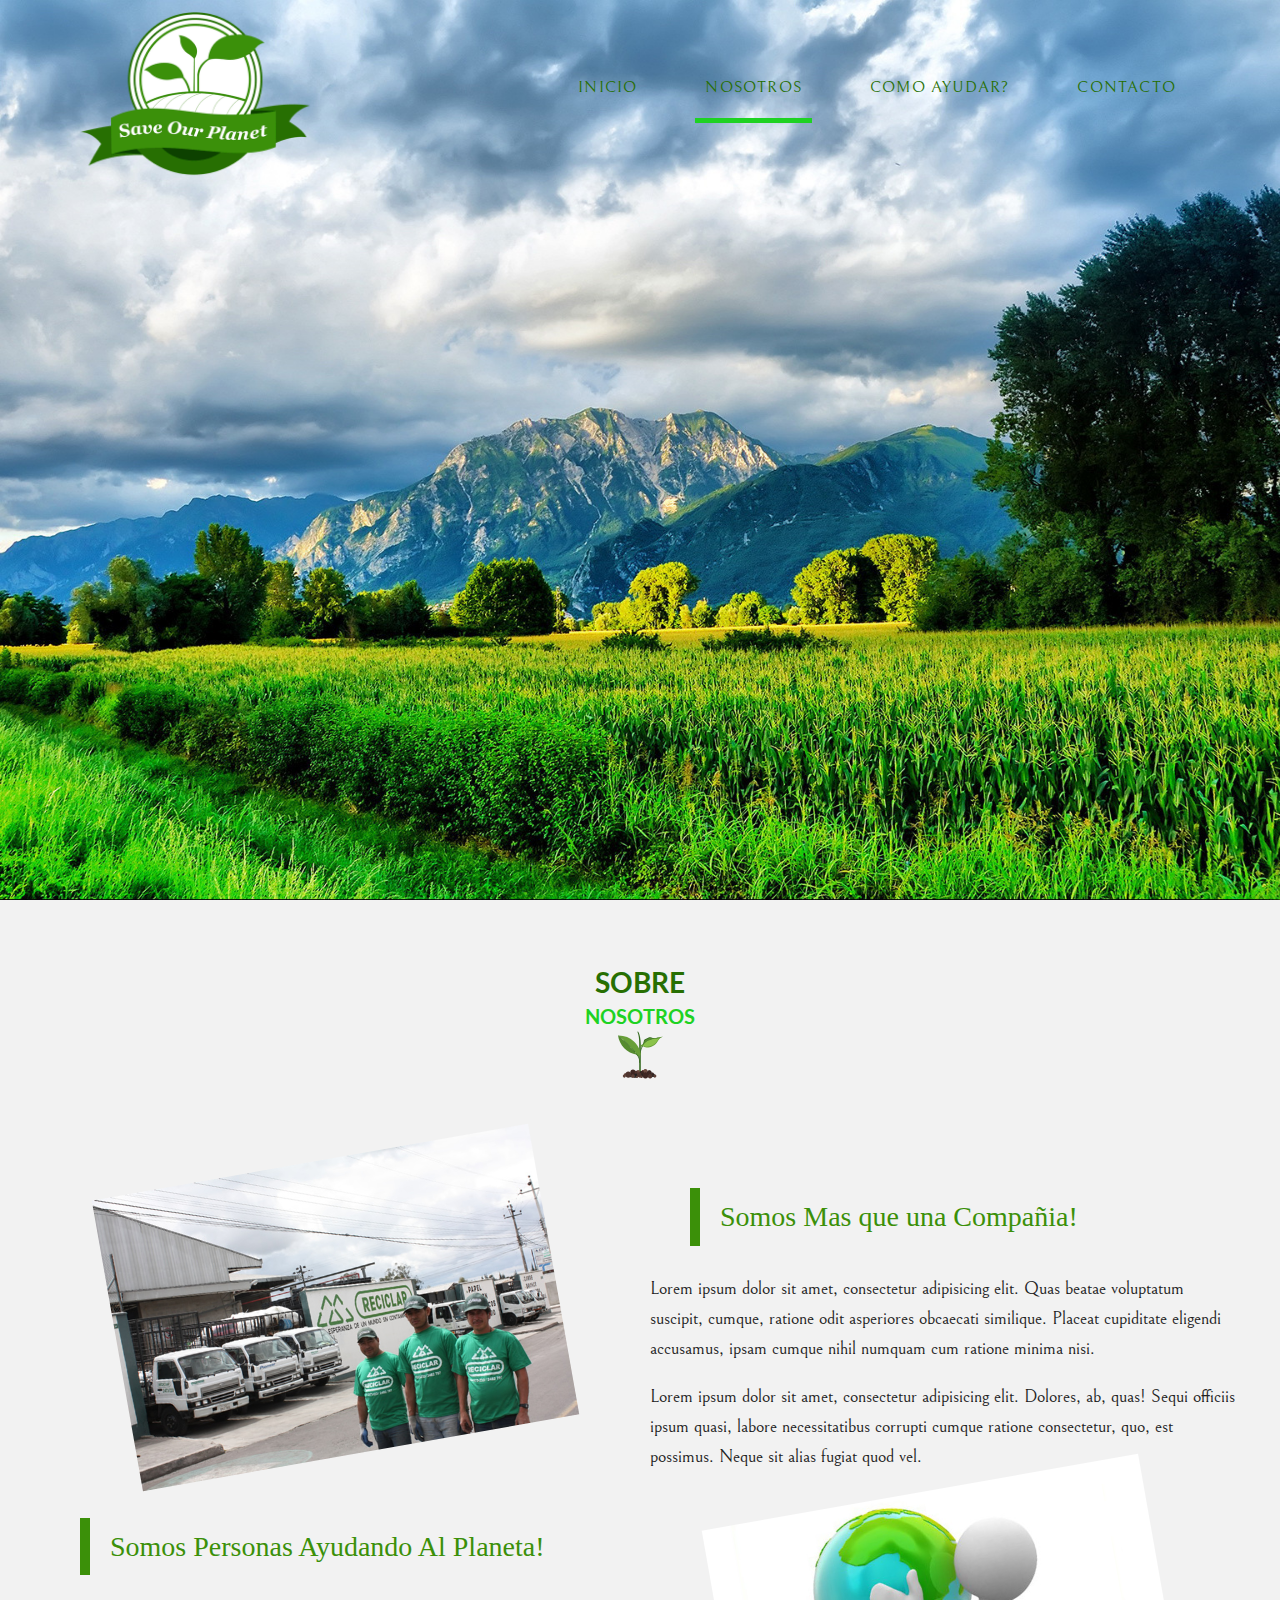
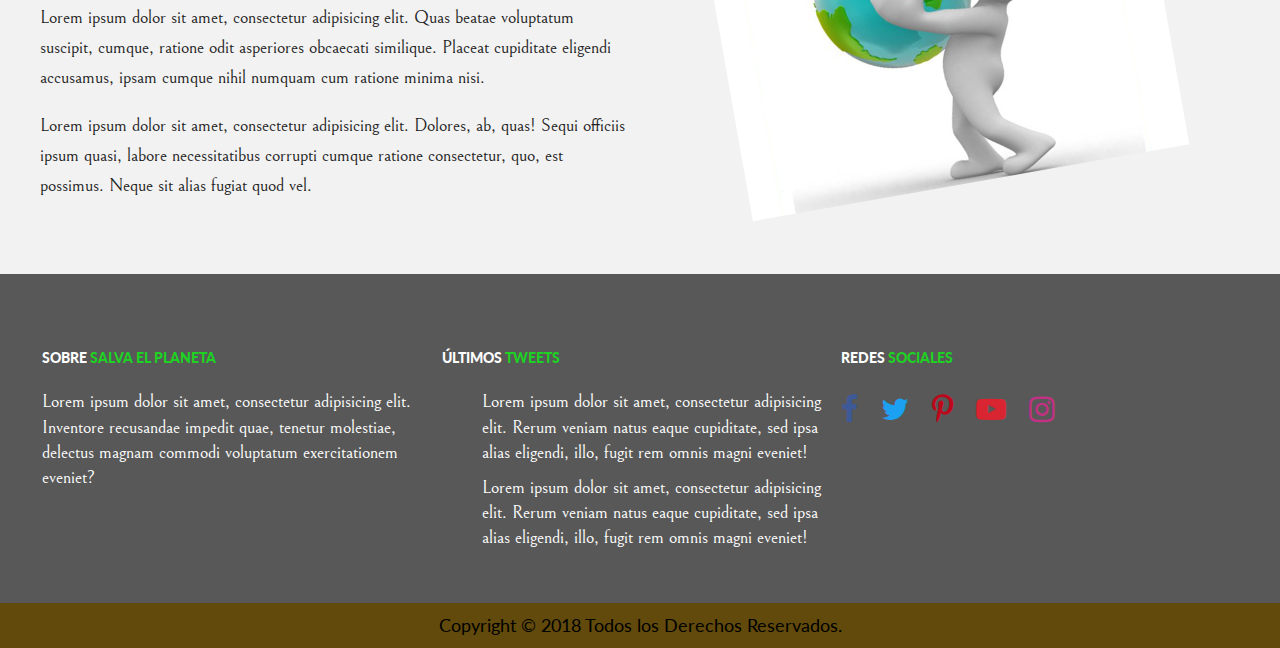
<file: WEB/Salva el Planeta/nosotros.html>
<!doctype html> 
<html class="no-js" lang="es">

<head>
    <meta charset="utf-8">
    <meta http-equiv="x-ua-compatible" content="ie=edge">
    <title></title>
    <meta name="description" content="">
    <meta name="viewport" content="width=device-width, initial-scale=1, shrink-to-fit=no">

    <link rel="manifest" href="site.webmanifest">
    <link rel="apple-touch-icon" href="icon.png">
    <link rel="icon" href="img/favicon-32x32.png">
    <!-- Place favicon.ico in the root directory -->

    <link rel="stylesheet" href="css/normalize.css">
    <link rel="stylesheet" href="css/font-awesome.min.css">
    <link rel="stylesheet" href="css/main.css">
    <link rel="stylesheet" href="css/lightbox.css">
    <link href="https://fonts.googleapis.com/css?family=Bellefair|Lato:400,700,900" rel="stylesheet">

</head>

<body class="inicio">
    <!--[if lte IE 9]>
    <p class="browserupgrade">You are using an <strong>outdated</strong> browser. Please <a href="https://browsehappy.com/">upgrade your browser</a> to improve your experience and security.</p>
  <![endif]-->

    <!-- Navegacion -->

    <header class="site-header">
        <div class="hero2">
            <div class="contenido-header">
                <nav>
                    <input type="checkbox" id="nav" class="hidden">
                    <label for="nav" class="nav-btn">
               <i></i>
               <i></i>
               <i></i>
            </label>
                    <div class="logo">
                        <a href="index.html"><img src="img/logo.png" class="logotipo"></a>
                    </div>
                    <div class="nav-wrapper">
                        <ul>
                            <li><a href="index.html">Inicio</a></li>
                            <li><a href="nosotros.html" class="activo">Nosotros</a></li>
                            <li><a href="como-ayudar.html">Como Ayudar?</a></li>
                            <li><a href="contacto.html">Contacto</a></li>
                        </ul>
                    </div>
                </nav>
            </div>
        </div>
    </header>

    <!-- Informacion -->

    <div class="contenedor">
        <main class="contenido-principal clearfix">
            <h2 class="encabezado">Sobre <span>Nosotros</span> <img src="img/planta.svg" class="planta"> </h2>

            <div class="contenedor-grid">

                <div class="imagen-principal columnas2-4"> 
                    <img src="img/compa%C3%B1ia.jpg" alt="Imagen" class="efecto-imagen">
                </div>

                <div class="contenido-principal columnas2-4">
                   <blockquote>
                        Somos Mas que una Compañia!
                    </blockquote>
                    <p>Lorem ipsum dolor sit amet, consectetur adipisicing elit. Quas beatae voluptatum suscipit, cumque, ratione odit asperiores obcaecati similique. Placeat cupiditate eligendi accusamus, ipsam cumque nihil numquam cum ratione minima nisi.</p>

                    <p>Lorem ipsum dolor sit amet, consectetur adipisicing elit. Dolores, ab, quas! Sequi officiis ipsum quasi, labore necessitatibus corrupti cumque ratione consectetur, quo, est possimus. Neque sit alias fugiat quod vel.</p>

                </div>
                
                <div class="imagen-secundaria columnas2-4 derecha">
                    <img src="img/ayudando-planeta.jpg" alt="Imagen" class="efecto-imagen">
                </div>

                <div class="contenido-principal columnas2-4">
                   <blockquote>
                        Somos Personas Ayudando Al Planeta!
                    </blockquote>
                    <p>Lorem ipsum dolor sit amet, consectetur adipisicing elit. Quas beatae voluptatum suscipit, cumque, ratione odit asperiores obcaecati similique. Placeat cupiditate eligendi accusamus, ipsam cumque nihil numquam cum ratione minima nisi.</p>

                    <p>Lorem ipsum dolor sit amet, consectetur adipisicing elit. Dolores, ab, quas! Sequi officiis ipsum quasi, labore necessitatibus corrupti cumque ratione consectetur, quo, est possimus. Neque sit alias fugiat quod vel.</p>

                </div>
            </div>
        </main>
    </div>


    <!-- Footer -->

    <footer class="site-footer">
        <div class="contenedor clearfix">
            <div class="footer-informacion">
                <h3>Sobre <span>Salva el Planeta</span></h3>
                <p>Lorem ipsum dolor sit amet, consectetur adipisicing elit. Inventore recusandae impedit quae, tenetur molestiae, delectus magnam commodi voluptatum exercitationem eveniet?</p>
            </div>
            <div class="ultimos-tweets">
                <h3>Últimos <span>tweets</span></h3>
                <ul>
                    <li>Lorem ipsum dolor sit amet, consectetur adipisicing elit. Rerum veniam natus eaque cupiditate, sed ipsa alias eligendi, illo, fugit rem omnis magni eveniet!</li>
                    <li>Lorem ipsum dolor sit amet, consectetur adipisicing elit. Rerum veniam natus eaque cupiditate, sed ipsa alias eligendi, illo, fugit rem omnis magni eveniet!</li>
                </ul>
            </div>

            <!-- Redes Sociales -->

            <div class="menu">
                <h3>Redes <span>Sociales</span></h3>
                <nav class="redes-sociales">
                    <a href="#"><i class="fa fa-facebook" aria-hidden="true"></i></a>
                    <a href="#"><i class="fa fa-twitter" aria-hidden="true"></i></a>
                    <a href="#"><i class="fa fa-pinterest-p" aria-hidden="true"></i></a>
                    <a href="#"><i class="fa fa-youtube-play" aria-hidden="true"></i></a>
                    <a href="#"><i class="fa fa-instagram" aria-hidden="true"></i></a>
                </nav>
            </div>
        </div>
        <p class="copyright">Copyright &copy 2018 Todos los Derechos Reservados.</p>
    </footer>
    <script src="js/vendor/modernizr-3.6.0.min.js"></script>
    <script src="https://code.jquery.com/jquery-3.3.1.min.js" integrity="sha256-FgpCb/KJQlLNfOu91ta32o/NMZxltwRo8QtmkMRdAu8=" crossorigin="anonymous"></script>
    <script>
        window.jQuery || document.write('<script src="js/vendor/jquery-3.3.1.min.js"><\/script>')

    </script>
    <script src="js/plugins.js"></script>
    <script src="js/main.js"></script>

    <!-- Google Analytics: change UA-XXXXX-Y to be your site's ID. -->
    <script>
        window.ga = function() {
            ga.q.push(arguments)
        };
        ga.q = [];
        ga.l = +new Date;
        ga('create', 'UA-XXXXX-Y', 'auto');
        ga('send', 'pageview')

    </script>
    <script src="https://www.google-analytics.com/analytics.js" async defer></script>
    <script src="js/lightbox.js"></script>
</body>

</html>
</file>
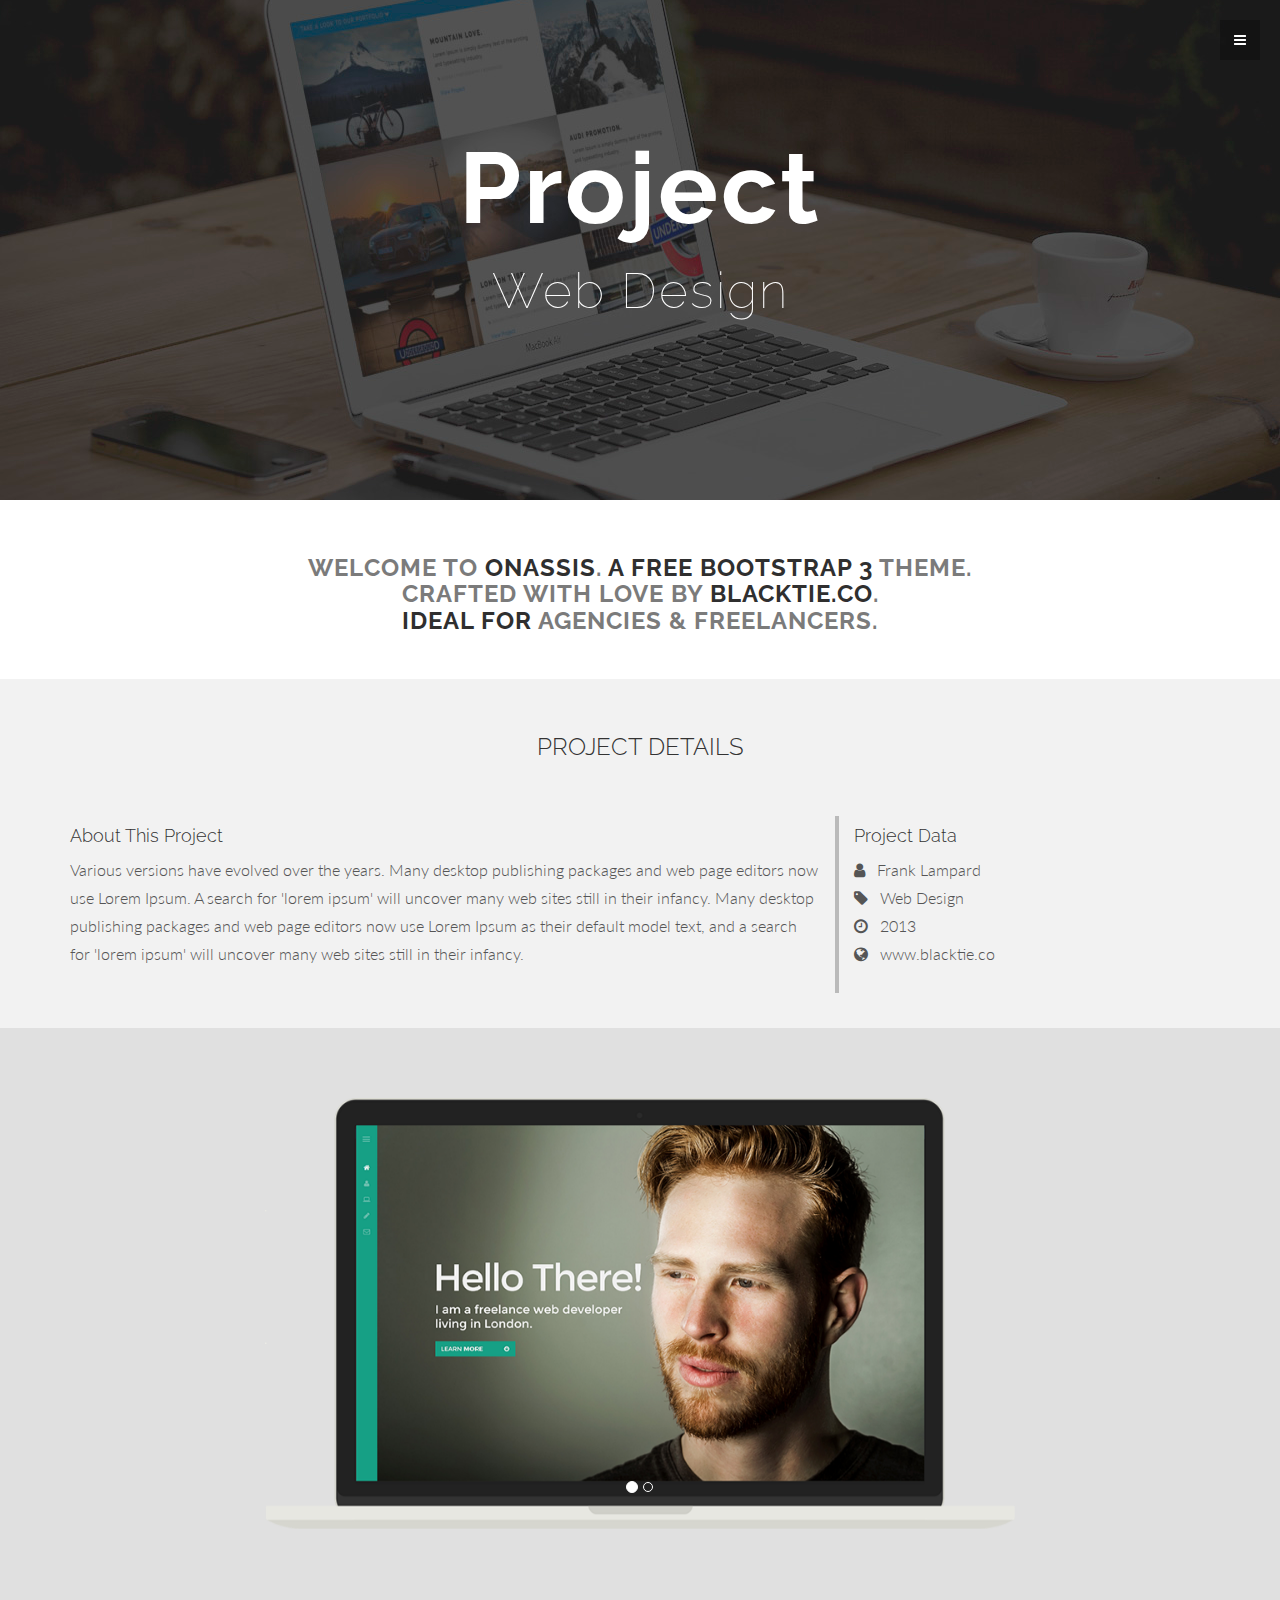
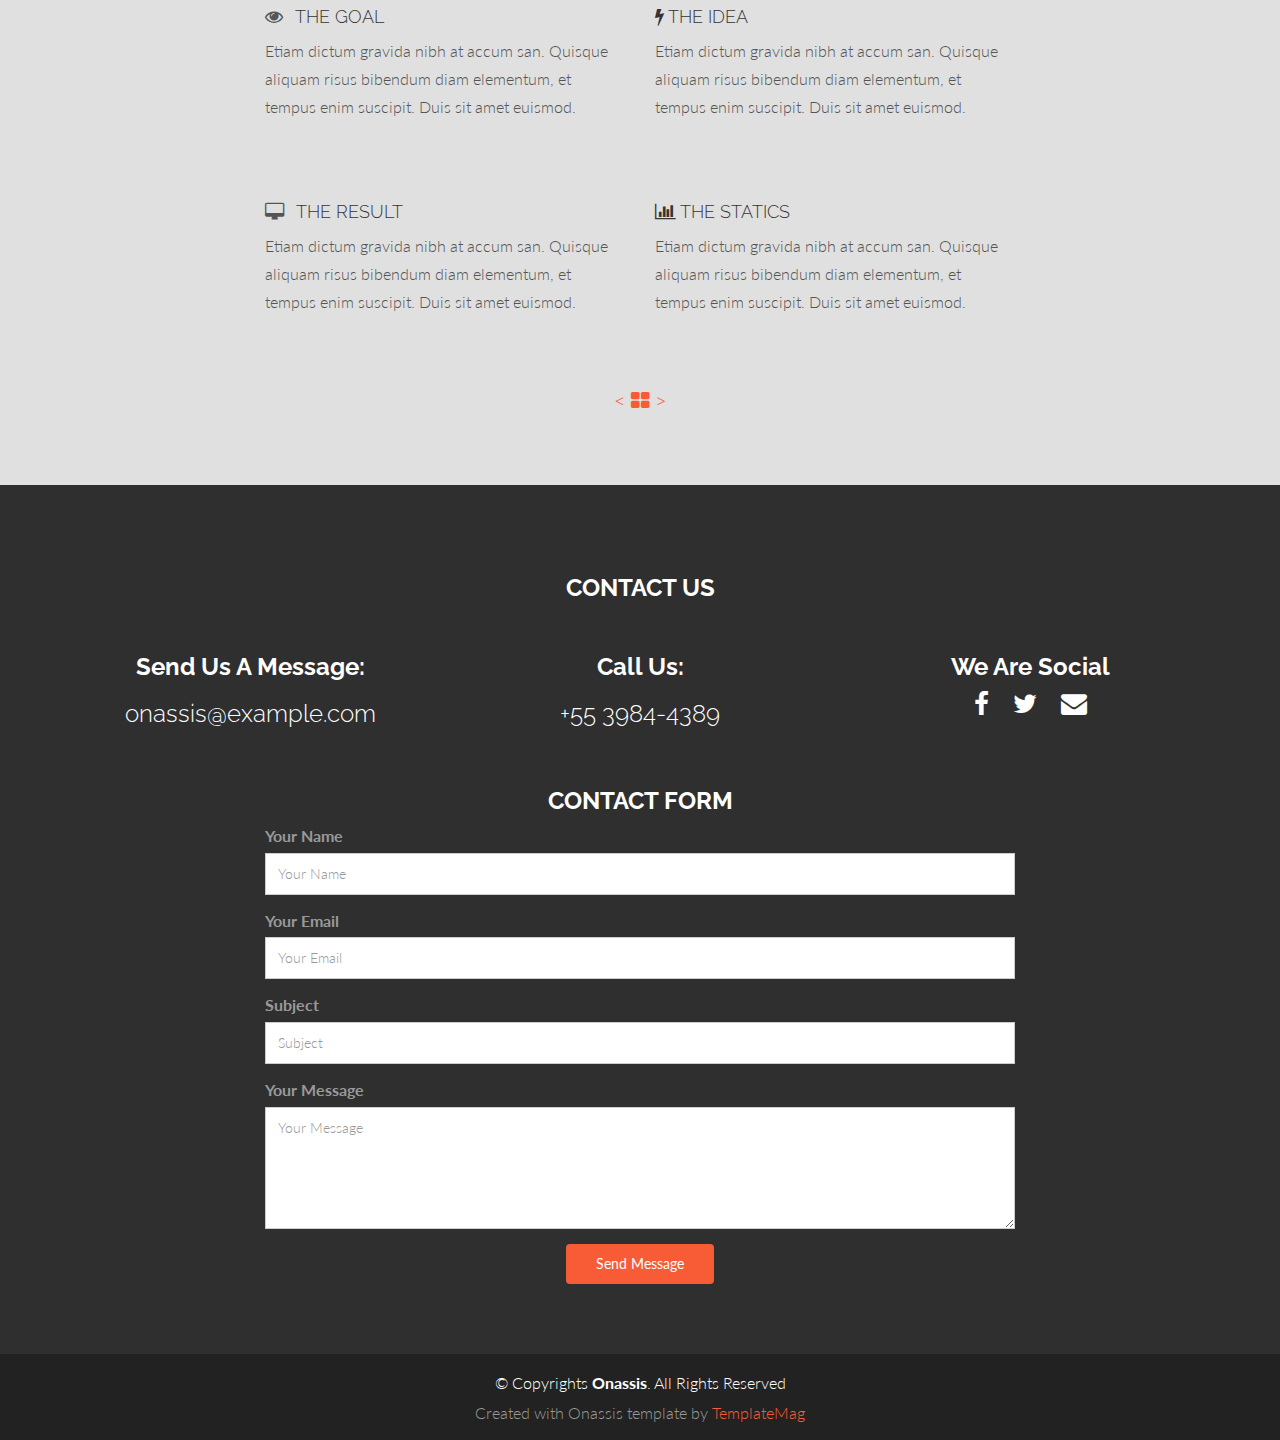
<file: WEB/template/item.html>
<!DOCTYPE html>
<html lang="en">
<head>
  <meta charset="utf-8">
  <title>Onassis - Bootstrap Agecy Template</title>
  <meta content="width=device-width, initial-scale=1.0" name="viewport">
  <meta content="" name="keywords">
  <meta content="" name="description">

  <!-- Favicons -->
  <link href="img/favicon.png" rel="icon">
  <link href="img/apple-touch-icon.png" rel="apple-touch-icon">

  <!-- Google Fonts -->
  <link href="https://fonts.googleapis.com/css?family=Lato:300,400,700,300italic,400italic|Raleway:400,300,700" rel="stylesheet">

  <!-- Bootstrap CSS File -->
  <link href="lib/bootstrap/css/bootstrap.min.css" rel="stylesheet">

  <!-- Libraries CSS Files -->
  <link href="lib/font-awesome/css/font-awesome.min.css" rel="stylesheet">

  <!-- Main Stylesheet File -->
  <link href="css/style.css" rel="stylesheet">

  <!-- =======================================================
    Template Name: Onassis
    Template URL: https://templatemag.com/onassis-bootstrap-agency-template/
    Author: TemplateMag.com
    License: https://templatemag.com/license/
  ======================================================= -->
</head>

<body>

  <!-- Menu -->
  <nav class="menu" id="theMenu">
    <div class="menu-wrap">
      <h1 class="logo"><a href="index.html#home">Onassis</a></h1>
      <i class="fa fa-times-circle menu-close"></i>
      <a href="#home" class="smoothscroll">Home</a>
      <a href="#services" class="smoothscroll">Services</a>
      <a href="#portfolio" class="smoothscroll">Portfolio</a>
      <a href="#about" class="smoothscroll">About</a>
      <a href="#contact" class="smoothscroll">Contact</a>
      <a href="#"><i class="fa fa-facebook"></i></a>
      <a href="#"><i class="fa fa-twitter"></i></a>
      <a href="#"><i class="fa fa-dribbble"></i></a>
      <a href="#"><i class="fa fa-envelope"></i></a>
    </div>

    <!-- Menu button -->
    <div id="menuToggle"><i class="fa fa-bars"></i></div>
  </nav>

  <!-- ========== HEADER SECTION ========== -->
  <div id="itemwrap">
    <div class="container">
      <br>
      <h1>Project</h1>
      <h2>Web Design</h2>
      <div class="row">
        <br>
        <br>
        <br>
        <div class="col-lg-6 col-lg-offset-3">
        </div>
      </div>
    </div>
    <!-- /container -->
  </div>
  <!-- /headerwrap -->


  <!-- ========== WHITE SECTION ========== -->
  <div id="w">
    <div class="container">
      <div class="row">
        <div class="col-lg-8 col-lg-offset-2">
          <h3>WELCOME TO <bold>ONASSIS</bold>. <bold>A FREE BOOTSTRAP 3</bold> THEME. CRAFTED WITH LOVE BY <bold>BLACKTIE.CO</bold>. <br/>
					<bold>IDEAL FOR</bold> AGENCIES & FREELANCERS.
				</h3>
        </div>
      </div>
    </div>
    <!-- /container -->
  </div>
  <!-- /w -->

  <!-- ========== SERVICES - GREY SECTION ========== -->
  <div id="g">
    <div class="container">
      <div class="row">
        <h3>PROJECT DETAILS</h3>
        <br>
        <br>
        <div class="col-lg-8 desc">
          <h4>About This Project</h4>
          <p>Various versions have evolved over the years. Many desktop publishing packages and web page editors now use Lorem Ipsum. A search for 'lorem ipsum' will uncover many web sites still in their infancy. Many desktop publishing packages and web
            page editors now use Lorem Ipsum as their default model text, and a search for 'lorem ipsum' will uncover many web sites still in their infancy.</p>
        </div>
        <div class="col-lg-4 desc desc-b">
          <h4>Project Data</h4>
          <p>
            <i class="fa fa-user"></i> Frank Lampard<br/>
            <i class="fa fa-tag"></i> Web Design<br/>
            <i class="fa fa-clock-o"></i> 2013<br/>
            <i class="fa fa-globe"></i> www.blacktie.co<br/>
          </p>
        </div>
      </div>
    </div>
    <!-- /container -->
  </div>
  <!-- /g -->

  <!-- ========== CAROUSEL / DESCRIPTION - DARK GREY SECTION ========== -->
  <div id="dg">
    <div class="container">
      <div class="row">
        <div class="col-lg-8 col-lg-offset-2">
          <div id="carousel-example-generic" class="carousel slide">
            <!-- Indicators -->
            <ol class="carousel-indicators">
              <li data-target="#carousel-example-generic" data-slide-to="0" class="active"></li>
              <li data-target="#carousel-example-generic" data-slide-to="1"></li>
            </ol>

            <!-- Wrapper for slides -->
            <div class="carousel-inner">
              <div class="item active">
                <img src="img/item-01.png" alt="">
              </div>
              <div class="item">
                <img src="img/item-02.png" alt="">
              </div>
            </div>
          </div>
        </div>
      </div>
      <br>
      <br>
      <br>
    </div>
    <!-- /container -->

    <div class="container">
      <div class="row">
        <div class="col-lg-2"></div>
        <div class="col-lg-4 desc desc-a">
          <h4><i class="fa fa-eye"></i> THE GOAL</h4>
          <p>Etiam dictum gravida nibh at accum san. Quisque aliquam risus bibendum diam elementum, et tempus enim suscipit. Duis sit amet euismod.</p>
          <br>
          <br>
          <h4><i class="fa fa-desktop"></i> THE RESULT</h4>
          <p>Etiam dictum gravida nibh at accum san. Quisque aliquam risus bibendum diam elementum, et tempus enim suscipit. Duis sit amet euismod.</p>
        </div>

        <div class="col-lg-4 desc">
          <h4><i class="fa fa-bolt"></i> THE IDEA</h4>
          <p>Etiam dictum gravida nibh at accum san. Quisque aliquam risus bibendum diam elementum, et tempus enim suscipit. Duis sit amet euismod.</p>
          <br>
          <br>
          <h4><i class="fa fa-bar-chart"></i> THE STATICS</h4>
          <p>Etiam dictum gravida nibh at accum san. Quisque aliquam risus bibendum diam elementum, et tempus enim suscipit. Duis sit amet euismod.</p>
        </div>
        <div class="col-lg-2"></div>

      </div>
      <div class="row">
        <br>
        <br>
        <div class="col-lg-4 col-lg-offset-4">
          <a href="index.html#portfolio" style="font-size:20px;">
            < <i class="fa fa-th-large"></i> > </a>
        </div>
      </div>
    </div>
  </div>
  <!-- /dg -->




  <!-- ========== FOOTER SECTION ========== -->
  <section id="contact" name="contact">
    <div id="f">
      <div class="container">
        <div class="row">
          <h3><b>CONTACT US</b></h3>
          <br>
          <div class="col-lg-4">
            <h3><b>Send Us A Message:</b></h3>
            <h3>onassis@example.com</h3>
            <br>
          </div>

          <div class="col-lg-4">
            <h3><b>Call Us:</b></h3>
            <h3>+55 3984-4389</h3>
            <br>
          </div>

          <div class="col-lg-4">
            <h3><b>We Are Social</b></h3>
            <p>
              <a href="index.html#"><i class="fa fa-facebook"></i></a>
              <a href="index.html#"><i class="fa fa-twitter"></i></a>
              <a href="index.html#"><i class="fa fa-envelope"></i></a>
            </p>
            <br>
          </div>
        </div>

        <div class="row">
          <div class="col-md-8 col-md-offset-2">
            <h3><b>CONTACT FORM</b></h3>
            <form class="contact-form php-mail-form" role="form" action="contactform/contactform.php" method="POST">

              <div class="form-group">
                <label for="contact-name">Your Name</label>
                <input type="name" name="name" class="form-control" id="contact-name" placeholder="Your Name" data-rule="minlen:4" data-msg="Please enter at least 4 chars" >
                <div class="validate"></div>
              </div>
              <div class="form-group">
                <label for="contact-email">Your Email</label>
                <input type="email" name="email" class="form-control" id="contact-email" placeholder="Your Email" data-rule="email" data-msg="Please enter a valid email">
                <div class="validate"></div>
              </div>
              <div class="form-group">
                <label for="contact-subject">Subject</label>
                <input type="text" name="subject" class="form-control" id="contact-subject" placeholder="Subject" data-rule="minlen:4" data-msg="Please enter at least 8 chars of subject">
                <div class="validate"></div>
              </div>

              <div class="form-group">
                <label for="contact-message">Your Message</label>
                <textarea class="form-control" name="message" id="contact-message" placeholder="Your Message" rows="5" data-rule="required" data-msg="Please write something for us"></textarea>
                <div class="validate"></div>
              </div>

              <div class="loading"></div>
              <div class="error-message"></div>
              <div class="sent-message">Your message has been sent. Thank you!</div>

              <div class="form-send">
                <button type="submit" class="btn btn-large">Send Message</button>
              </div>

            </form>
          </div>
        </div>
      </div>
    </div>
    <!-- /container -->
    </div>
    <!-- /f -->
  </section>

  <div id="copyrights">
    <div class="container">
      <p>
        &copy; Copyrights <strong>Onassis</strong>. All Rights Reserved
      </p>
      <div class="credits">
        <!--
          You are NOT allowed to delete the credit link to TemplateMag with free version.
          You can delete the credit link only if you bought the pro version.
          Buy the pro version with working PHP/AJAX contact form: https://templatemag.com/onassis-bootstrap-agency-template/
          Licensing information: https://templatemag.com/license/
        -->
        Created with Onassis template by <a href="https://templatemag.com/">TemplateMag</a>
      </div>
    </div>
  </div>

  <!-- JavaScript Libraries -->
  <script src="lib/jquery/jquery.min.js"></script>
  <script src="lib/bootstrap/js/bootstrap.min.js"></script>
  <script src="lib/php-mail-form/validate.js"></script>
  <script src="lib/chart/chart.js"></script>
  <script src="lib/easing/easing.min.js"></script>

  <!-- Template Main Javascript File -->
  <script src="js/main.js"></script>

</body>
</html>
</file>
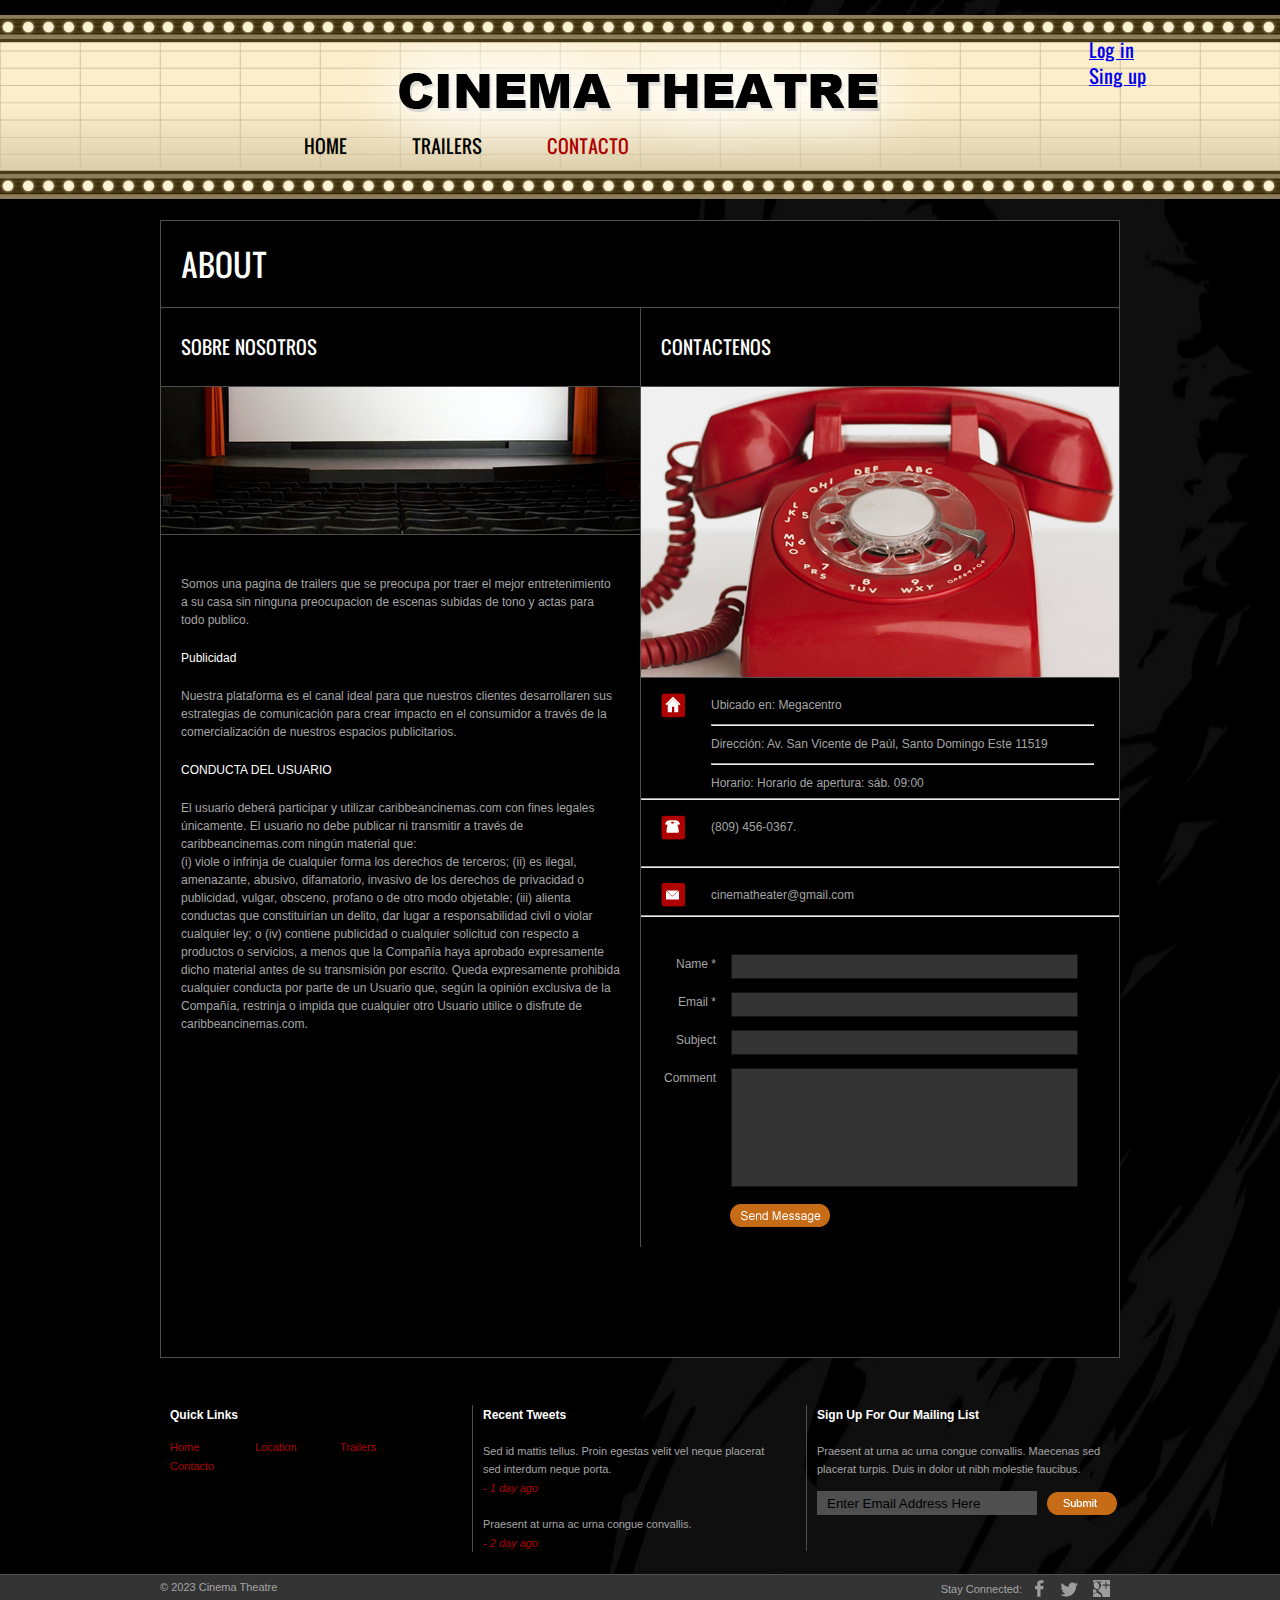
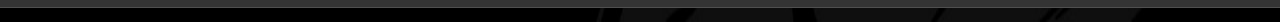
<file: WEB/cine/cinematheaterwebsitetemplate/about.html>
<!DOCTYPE html>
<!-- Website template by freewebsitetemplates.com -->
<html>
<head>
	<meta charset="UTF-8">
	<title>About - Cinema Theatre Website Template</title>
	<link rel="stylesheet" href="css/style.css" type="text/css">
</head>
<body>
	<div id="login" class="left"><ul><li>
					<a href="movies.html">Log in</a>
				</li>
				<li>
					<a href="about.html">Sing up</a>
				</li></ul></div>
	<div id="header">
		<div>
			<a href="index.html" id="logo"><img src="images/logo.png" alt=""></a>
			<ul>
				<li>
					<a href="index.html">Home</a>
				</li>
				<li>
					<a href="movies.html">Trailers</a>
				</li>
				<li class="selected">
					<a href="about.html">Contacto</a>
				</li>
			</ul>
		</div>
	</div>
	<div id="body" class="about">
		<h2>About</h2>
		<div>
			<div>
				<h4>Sobre Nosotros	</h4>
				<img src="images/cinema4.jpg" alt="">
				<h3></h3>
				<p>
					Somos una pagina de trailers que se preocupa por traer el mejor entretenimiento a su casa sin ninguna preocupacion de escenas subidas de tono y actas para todo publico.
				</p>
				<h3>Publicidad</h3>
				<p>Nuestra plataforma es el canal ideal para que nuestros clientes desarrollaren sus estrategias de comunicación para crear impacto en el consumidor a través de la comercialización de nuestros espacios publicitarios.</p>
				<h3>CONDUCTA DEL USUARIO</h3>
				<p>El usuario deberá participar y utilizar caribbeancinemas.com con fines legales únicamente. El usuario no debe publicar ni transmitir a través de caribbeancinemas.com ningún material que:<br>(i) viole o infrinja de cualquier forma los derechos de terceros; (ii) es ilegal, amenazante, abusivo, difamatorio, invasivo de los derechos de privacidad o publicidad, vulgar, obsceno, profano o de otro modo objetable; (iii) alienta conductas que constituirían un delito, dar lugar a responsabilidad civil o violar cualquier ley; o (iv) contiene publicidad o cualquier solicitud con respecto a productos o servicios, a menos que la Compañía haya aprobado expresamente dicho material antes de su transmisión por escrito. Queda expresamente prohibida cualquier conducta por parte de un Usuario que, según la opinión exclusiva de la Compañía, restrinja o impida que cualquier otro Usuario utilice o disfrute de caribbeancinemas.com.</p>
					


				
			
	  <iframe src="https://www.google.com/maps/embed?pb=!1m18!1m12!1m3!1d3783.99748598673!2d-69.94188878574307!3d18.48377307512432!2m3!1f0!2f0!3f0!3m2!1i1024!2i768!4f13.1!3m3!1m2!1s0x8eaf89ec5148da81%3A0xd795dd4b26306a90!2sAgora+Mall!5e0!3m2!1sen!2sdo!4v1531082159392"
           width="500" height="300" frameborder="0" style="border:0" ></iframe>
    
			</div>

			<div>
				<h4>Contactenos</h4>
				<img src="images/retro-telephone.jpg" alt=""> <span class="address">Ubicado en: Megacentro <hr/>Dirección: Av. San Vicente de Paúl, Santo Domingo Este 11519 <hr/>Horario: Horario de apertura: sáb. 09:00</span><br/><br/><br/><br/><hr> <span class="phone-num">(809) 456-0367.</span> <br/><hr> <span class="email">cinematheater@gmail.com</span><hr>
				<form action="index.html">
					<label for="name"><span>Name *</span>
						<input type="text" id="name">
					</label>
					<label for="email"><span>Email *</span>
						<input type="text" id="email">
					</label>
					<label for="subject"><span>Subject</span>
						<input type="text" id="subject">
					</label>
					<label for="comment"><span class="comment">Comment</span>
						<textarea name="comment" id="comment" cols="30" rows="10"></textarea>
					</label>
					<input type="submit" value="">
				</form>
			</div>
		</div>
	</div>
	<div id="footer">
		<div>
			<div>
				<span>Quick Links</span>
				<ul>
					<li>
						<a href="index.html">Home</a>
					</li>
					<li>
						<a href="#">Location</a>
					</li>
					<li>
						<a href="movies.html">Trailers</a>
					</li>
					<li>
						<a href="about.html">Contacto</a>
					</li>
				</ul>
			
			</div>
			<div class="section">
				<span>Recent Tweets</span>
				<ul>
					<li>
						<p>
							Sed id mattis tellus. Proin egestas velit vel neque placerat sed interdum neque porta.
						</p>
						<span><a href="#">- 1 day ago</a></span>
					</li>
					<li>
						<p>
							Praesent at urna ac urna congue convallis.
						</p>
						<span><a href="#">- 2 day ago</a></span>
					</li>
				</ul>
			</div>
			<div>
				<span>Sign Up For Our Mailing List</span>
				<p>
					Praesent at urna ac urna congue convallis. Maecenas sed placerat turpis. Duis in dolor ut nibh molestie faucibus.
				</p>
				<form action="index.html">
					<input type="text" onclick="this.value='';" onfocus="this.select()" onblur="this.value=!this.value?'Enter Email Address Here':this.value;" value="Enter Email Address Here">
					<input type="submit" value="">
				</form>
			</div>
			<p>
				&#169; 2023 Cinema Theatre
			</p>
			<div class="connect">
				<span>Stay Connected:</span> <a href="http://freewebsitetemplates.com/go/facebook/" id="facebook">facebook</a> <a href="http://freewebsitetemplates.com/go/twitter/" id="twitter">twitter</a> <a href="http://freewebsitetemplates.com/go/googleplus/" id="googleplus">google+</a>
			</div>
		</div>
	</div>
</body>
</html>
</file>
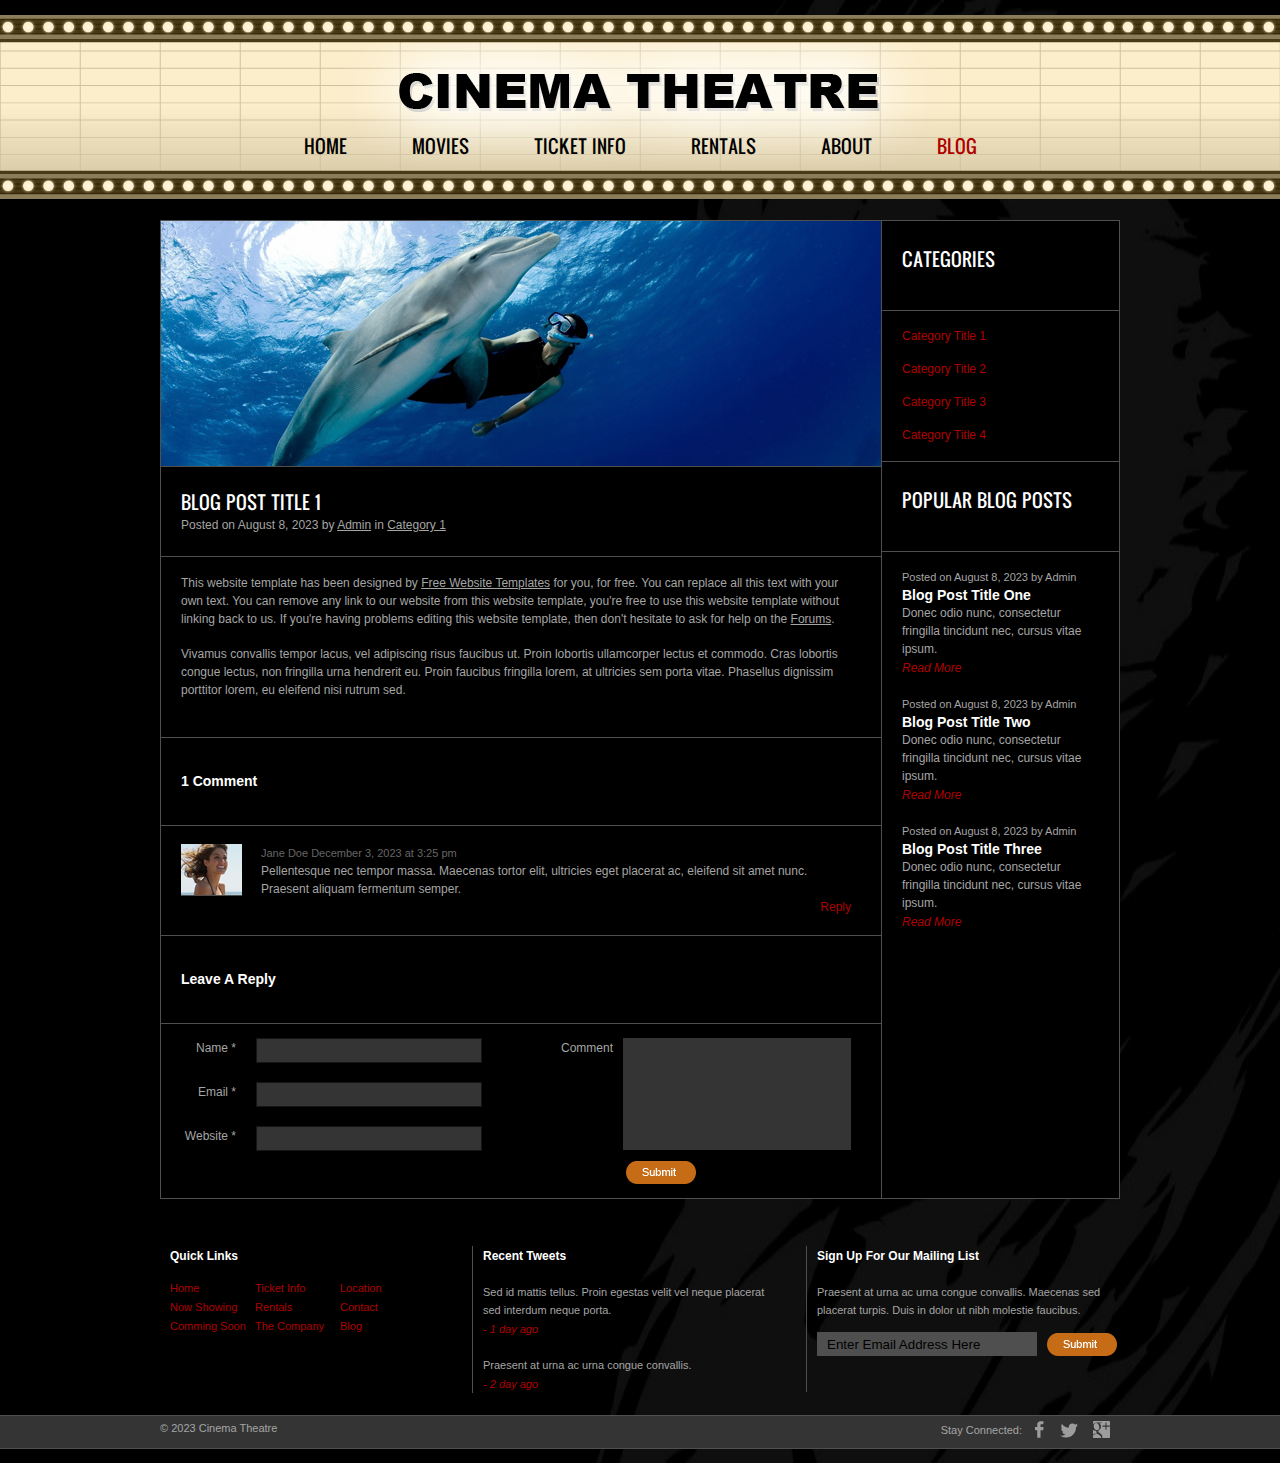
<file: WEB/cine/cinematheaterwebsitetemplate/blog-single-post.html>
<!DOCTYPE html>
<!-- Website template by freewebsitetemplates.com -->
<html>
<head>
	<meta charset="UTF-8">
	<title>Blog - Cinema Theater Website Template</title>
	<link rel="stylesheet" href="css/style.css" type="text/css">
</head>
<body>
	<div id="header">
		<div>
			<a href="index.html" id="logo"><img src="images/logo.png" alt=""></a>
			<ul>
				<li>
					<a href="index.html">Home</a>
				</li>
				<li>
					<a href="movies.html">Movies</a>
					<ul>
						<li>
							<a href="#">Now Showing</a>
						</li>
						<li>
							<a href="#">Comming Soon</a>
						</li>
					</ul>
				</li>
				<li>
					<a href="ticket-info.html">Ticket Info</a>
				</li>
				<li>
					<a href="rentals.html">Rentals</a>
				</li>
				<li>
					<a href="about.html">About</a>
				</li>
				<li class="selected">
					<a href="blog.html">Blog</a>
				</li>
			</ul>
		</div>
	</div>
	<div id="body" class="blog-single">
		<div>
			<img src="images/trainor3.jpg" alt="">
			<div>
				<h4>Blog Post TItle 1</h4>
				<span>Posted on August 8, 2023 by <a href="#">Admin</a> in <a href="blog-single-post.html">Category 1</a></span>
			</div>
			<p>
				This website template has been designed by <a href="http://www.freewebsitetemplates.com/">Free Website Templates</a> for you, for free. You can replace all this text with your own text. You can remove any link to our website from this website template, you're free to use this website template without linking back to us. If you're having problems editing this website template, then don't hesitate to ask for help on the <a href="http://www.freewebsitetemplates.com/forums/">Forums</a>.
			</p>
			<p>
				Vivamus convallis tempor lacus, vel adipiscing risus faucibus ut. Proin lobortis ullamcorper lectus et commodo. Cras lobortis congue lectus, non fringilla urna hendrerit eu. Proin faucibus fringilla lorem, at ultricies sem porta vitae. Phasellus dignissim porttitor lorem, eu eleifend nisi rutrum sed.
			</p>
			<div class="comment">
				<span>1 Comment</span>
				<p>
					<img src="images/user.jpg" alt=""> <span>Jane Doe December 3, 2023 at 3:25 pm </span> Pellentesque nec tempor massa. Maecenas tortor elit, ultricies eget placerat ac, eleifend sit amet nunc. Praesent aliquam fermentum semper.
				</p>
				<a href="#">Reply</a> <span>Leave A Reply</span>
			</div>
			<form action="index.html">
				<div>
					<label for="name"><span>Name *</span>
						<input type="text" id="name">
					</label>
					<label for="email"><span>Email *</span>
						<input type="text" id="email">
					</label>
					<label for="website"><span>Website *</span>
						<input type="text" id="website">
					</label>
				</div>
				<div>
					<label for="comment">Comment</label>
					<textarea name="comment" id="comment" cols="30" rows="10"></textarea>
					<input type="submit" value="">
				</div>
			</form>
		</div>
		<div>
			<div>
				<h4>Categories</h4>
				<ul>
					<li>
						<a href="#">Category Title 1</a>
					</li>
					<li>
						<a href="#">Category Title 2</a>
					</li>
					<li>
						<a href="#">Category Title 3</a>
					</li>
					<li>
						<a href="#">Category Title 4</a>
					</li>
				</ul>
			</div>
			<div>
				<h4>Popular Blog Posts</h4>
				<ul>
					<li>
						<span>Posted on August 8, 2023 by Admin</span>
						<h5>Blog Post Title One</h5>
						<p>
							Donec odio nunc, consectetur fringilla tincidunt nec, cursus vitae ipsum.
						</p>
						<a href="#">Read More</a>
					</li>
					<li>
						<span>Posted on August 8, 2023 by Admin</span>
						<h5>Blog Post Title Two</h5>
						<p>
							Donec odio nunc, consectetur fringilla tincidunt nec, cursus vitae ipsum.
						</p>
						<a href="#">Read More</a>
					</li>
					<li>
						<span>Posted on August 8, 2023 by Admin</span>
						<h5>Blog Post Title Three</h5>
						<p>
							Donec odio nunc, consectetur fringilla tincidunt nec, cursus vitae ipsum.
						</p>
						<a href="#">Read More</a>
					</li>
				</ul>
			</div>
		</div>
	</div>
	<div id="footer">
		<div>
			<div>
				<span>Quick Links</span>
				<ul>
					<li>
						<a href="index.html">Home</a>
					</li>
					<li>
						<a href="ticket-info.html">Ticket Info</a>
					</li>
					<li>
						<a href="#">Location</a>
					</li>
					<li>
						<a href="movies.html">Now Showing</a>
					</li>
					<li>
						<a href="rentals.html">Rentals</a>
					</li>
					<li>
						<a href="about.html">Contact</a>
					</li>
					<li>
						<a href="movies.html">Comming Soon</a>
					</li>
					<li>
						<a href="about.html">The Company</a>
					</li>
					<li>
						<a href="blog.html">Blog</a>
					</li>
				</ul>
			</div>
			<div class="section">
				<span>Recent Tweets</span>
				<ul>
					<li>
						<p>
							Sed id mattis tellus. Proin egestas velit vel neque placerat sed interdum neque porta.
						</p>
						<span><a href="#">- 1 day ago</a></span>
					</li>
					<li>
						<p>
							Praesent at urna ac urna congue convallis.
						</p>
						<span><a href="#">- 2 day ago</a></span>
					</li>
				</ul>
			</div>
			<div>
				<span>Sign Up For Our Mailing List</span>
				<p>
					Praesent at urna ac urna congue convallis. Maecenas sed placerat turpis. Duis in dolor ut nibh molestie faucibus.
				</p>
				<form action="index.html">
					<input type="text" onclick="this.value='';" onfocus="this.select()" onblur="this.value=!this.value?'Enter Email Address Here':this.value;" value="Enter Email Address Here">
					<input type="submit" value="">
				</form>
			</div>
			<p>
				&#169; 2023 Cinema Theatre
			</p>
			<div class="connect">
				<span>Stay Connected:</span> <a href="http://freewebsitetemplates.com/go/facebook/" id="facebook">facebook</a> <a href="http://freewebsitetemplates.com/go/twitter/" id="twitter">twitter</a> <a href="http://freewebsitetemplates.com/go/googleplus/" id="googleplus">google+</a>
			</div>
		</div>
	</div>
</body>
</html>
</file>
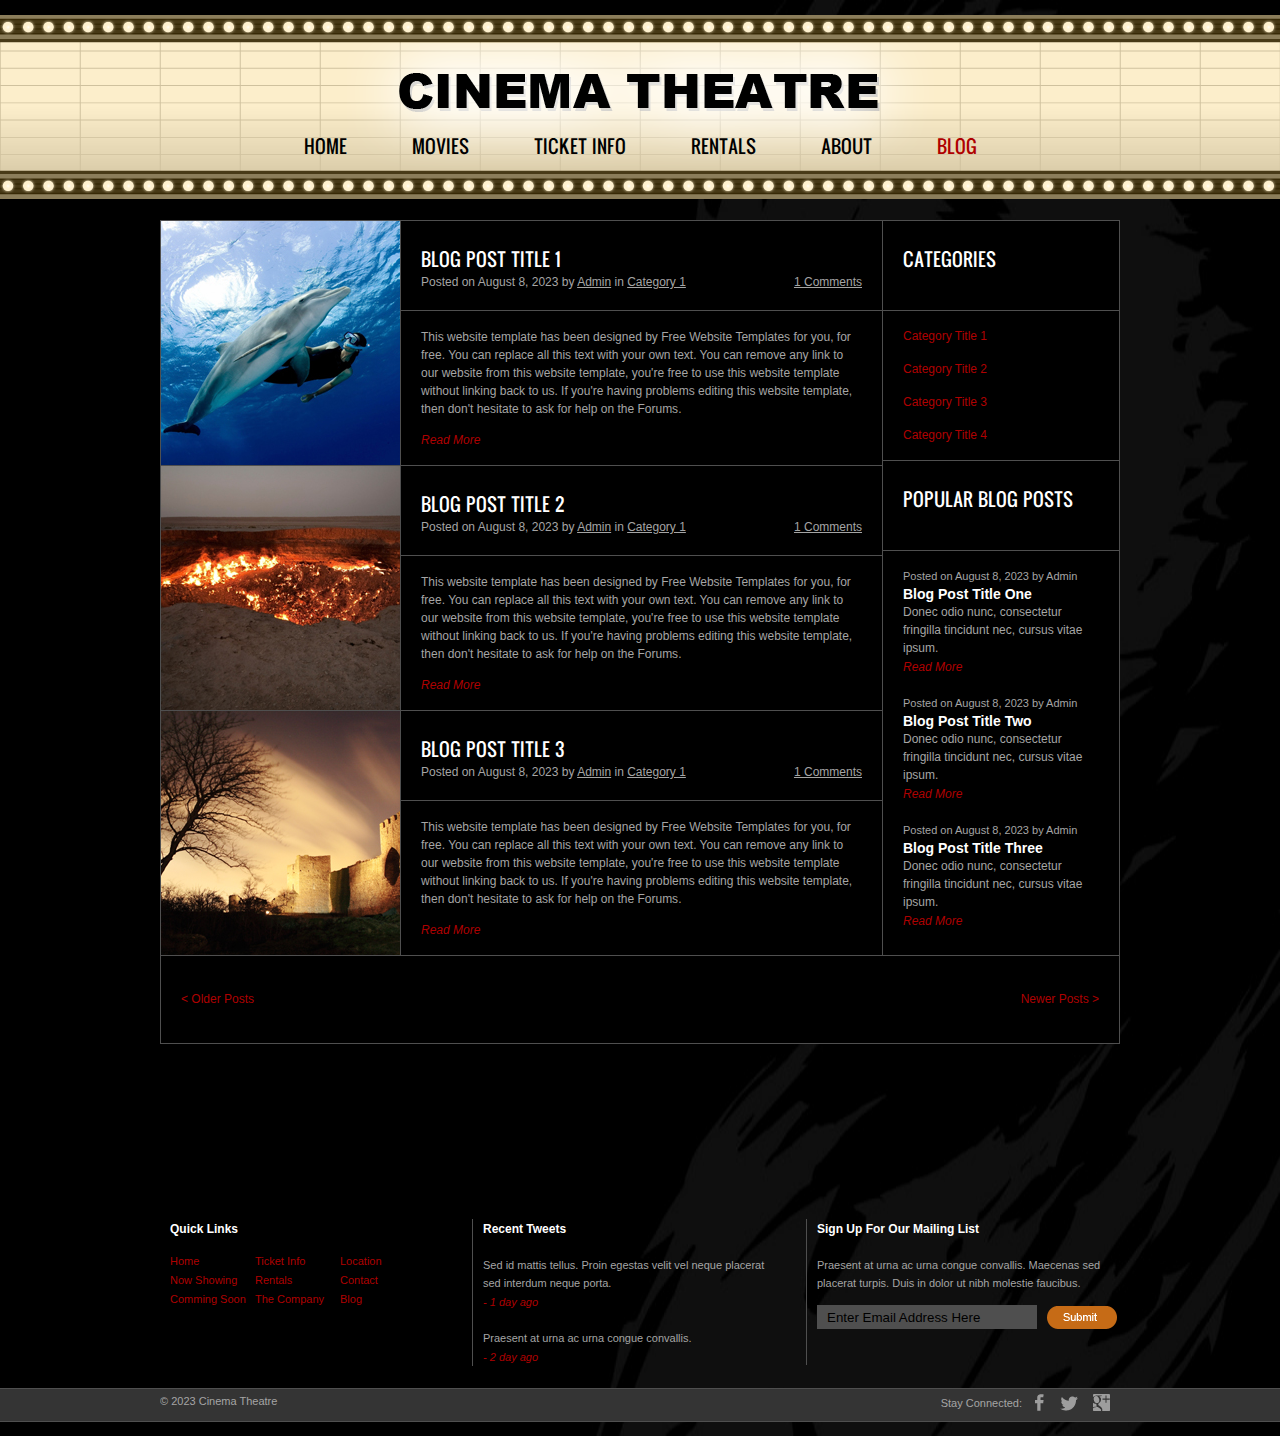
<file: WEB/cine/cinematheaterwebsitetemplate/blog.html>
<!DOCTYPE html>
<!-- Website template by freewebsitetemplates.com -->
<html>
<head>
	<meta charset="UTF-8">
	<title>Blog - Cinema Theater Website Template</title>
	<link rel="stylesheet" href="css/style.css" type="text/css">
</head>
<body>
	<div id="header">
		<div>
			<a href="index.html" id="logo"><img src="images/logo.png" alt=""></a>
			<ul>
				<li>
					<a href="index.html">Home</a>
				</li>
				<li>
					<a href="movies.html">Movies</a>
					<ul>
						<li>
							<a href="#">Now Showing</a>
						</li>
						<li>
							<a href="#">Comming Soon</a>
						</li>
					</ul>
				</li>
				<li>
					<a href="ticket-info.html">Ticket Info</a>
				</li>
				<li>
					<a href="rentals.html">Rentals</a>
				</li>
				<li>
					<a href="about.html">About</a>
				</li>
				<li class="selected">
					<a href="blog.html">Blog</a>
				</li>
			</ul>
		</div>
	</div>
	<div id="body" class="blog">
		<ul>
			<li>
				<a href="blog-single-post.html"><img src="images/trainor2.jpg" alt=""></a>
				<div>
					<div>
						<h4><a href="blog-single-post.html">Blog Post TItle 1</a></h4>
						<span>Posted on August 8, 2023 by <a href="#">Admin</a> in <a href="blog-single-post.html">Category 1</a></span> <a href="blog-single-post.html">1 Comments</a>
					</div>
					<p>
						This website template has been designed by <a href="http://www.freewebsitetemplates.com/">Free Website Templates</a> for you, for free. You can replace all this text with your own text. You can remove any link to our website from this website template, you're free to use this website template without linking back to us. If you're having problems editing this website template, then don't hesitate to ask for help on the <a href="http://www.freewebsitetemplates.com/forums/">Forums</a>.
					</p>
					<a href="blog-single-post.html">Read More</a>
				</div>
			</li>
			<li>
				<a href="blog-single-post.html"><img src="images/lava2.jpg" alt=""></a>
				<div>
					<div>
						<h4><a href="blog-single-post.html">Blog Post TItle 2</a></h4>
						<span>Posted on August 8, 2023 by <a href="#">Admin</a> in <a href="blog-single-post.html">Category 1</a></span> <a href="blog-single-post.html">1 Comments</a>
					</div>
					<p>
						This website template has been designed by <a href="http://www.freewebsitetemplates.com/">Free Website Templates</a> for you, for free. You can replace all this text with your own text. You can remove any link to our website from this website template, you're free to use this website template without linking back to us. If you're having problems editing this website template, then don't hesitate to ask for help on the <a href="http://www.freewebsitetemplates.com/forums/">Forums</a>.
					</p>
					<a href="blog-single-post.html">Read More</a>
				</div>
			</li>
			<li>
				<a href="blog-single-post.html"><img src="images/castle2.jpg" alt=""></a>
				<div>
					<div>
						<h4><a href="blog-single-post.html">Blog Post TItle 3</a></h4>
						<span>Posted on August 8, 2023 by <a href="#">Admin</a> in <a href="blog-single-post.html">Category 1</a></span> <a href="blog-single-post.html">1 Comments</a>
					</div>
					<p>
						This website template has been designed by <a href="http://www.freewebsitetemplates.com/">Free Website Templates</a> for you, for free. You can replace all this text with your own text. You can remove any link to our website from this website template, you're free to use this website template without linking back to us. If you're having problems editing this website template, then don't hesitate to ask for help on the <a href="http://www.freewebsitetemplates.com/forums/">Forums</a>.
					</p>
					<a href="blog-single-post.html">Read More</a>
				</div>
			</li>
		</ul>
		<div>
			<div>
				<h4>Categories</h4>
				<ul>
					<li>
						<a href="#">Category Title 1</a>
					</li>
					<li>
						<a href="#">Category Title 2</a>
					</li>
					<li>
						<a href="#">Category Title 3</a>
					</li>
					<li>
						<a href="#">Category Title 4</a>
					</li>
				</ul>
			</div>
			<div>
				<h4>Popular Blog Posts</h4>
				<ul>
					<li>
						<span>Posted on August 8, 2023 by Admin</span>
						<h5>Blog Post Title One</h5>
						<p>
							Donec odio nunc, consectetur fringilla tincidunt nec, cursus vitae ipsum.
						</p>
						<a href="#">Read More</a>
					</li>
					<li>
						<span>Posted on August 8, 2023 by Admin</span>
						<h5>Blog Post Title Two</h5>
						<p>
							Donec odio nunc, consectetur fringilla tincidunt nec, cursus vitae ipsum.
						</p>
						<a href="#">Read More</a>
					</li>
					<li>
						<span>Posted on August 8, 2023 by Admin</span>
						<h5>Blog Post Title Three</h5>
						<p>
							Donec odio nunc, consectetur fringilla tincidunt nec, cursus vitae ipsum.
						</p>
						<a href="#">Read More</a>
					</li>
				</ul>
			</div>
		</div>
		<div class="section">
			<a href="#">&#60; Older Posts</a> <a href="#">Newer Posts &#62;</a>
		</div>
	</div>
	<div id="footer">
		<div>
			<div>
				<span>Quick Links</span>
				<ul>
					<li>
						<a href="index.html">Home</a>
					</li>
					<li>
						<a href="ticket-info.html">Ticket Info</a>
					</li>
					<li>
						<a href="#">Location</a>
					</li>
					<li>
						<a href="movies.html">Now Showing</a>
					</li>
					<li>
						<a href="rentals.html">Rentals</a>
					</li>
					<li>
						<a href="about.html">Contact</a>
					</li>
					<li>
						<a href="movies.html">Comming Soon</a>
					</li>
					<li>
						<a href="about.html">The Company</a>
					</li>
					<li>
						<a href="blog.html">Blog</a>
					</li>
				</ul>
			</div>
			<div class="section">
				<span>Recent Tweets</span>
				<ul>
					<li>
						<p>
							Sed id mattis tellus. Proin egestas velit vel neque placerat sed interdum neque porta.
						</p>
						<span><a href="#">- 1 day ago</a></span>
					</li>
					<li>
						<p>
							Praesent at urna ac urna congue convallis.
						</p>
						<span><a href="#">- 2 day ago</a></span>
					</li>
				</ul>
			</div>
			<div>
				<span>Sign Up For Our Mailing List</span>
				<p>
					Praesent at urna ac urna congue convallis. Maecenas sed placerat turpis. Duis in dolor ut nibh molestie faucibus.
				</p>
				<form action="index.html">
					<input type="text" onclick="this.value='';" onfocus="this.select()" onblur="this.value=!this.value?'Enter Email Address Here':this.value;" value="Enter Email Address Here">
					<input type="submit" value="">
				</form>
			</div>
			<p>
				&#169; 2023 Cinema Theatre
			</p>
			<div class="connect">
				<span>Stay Connected:</span> <a href="http://freewebsitetemplates.com/go/facebook/" id="facebook">facebook</a> <a href="http://freewebsitetemplates.com/go/twitter/" id="twitter">twitter</a> <a href="http://freewebsitetemplates.com/go/googleplus/" id="googleplus">google+</a>
			</div>
		</div>
	</div>
</body>
</html>
</file>
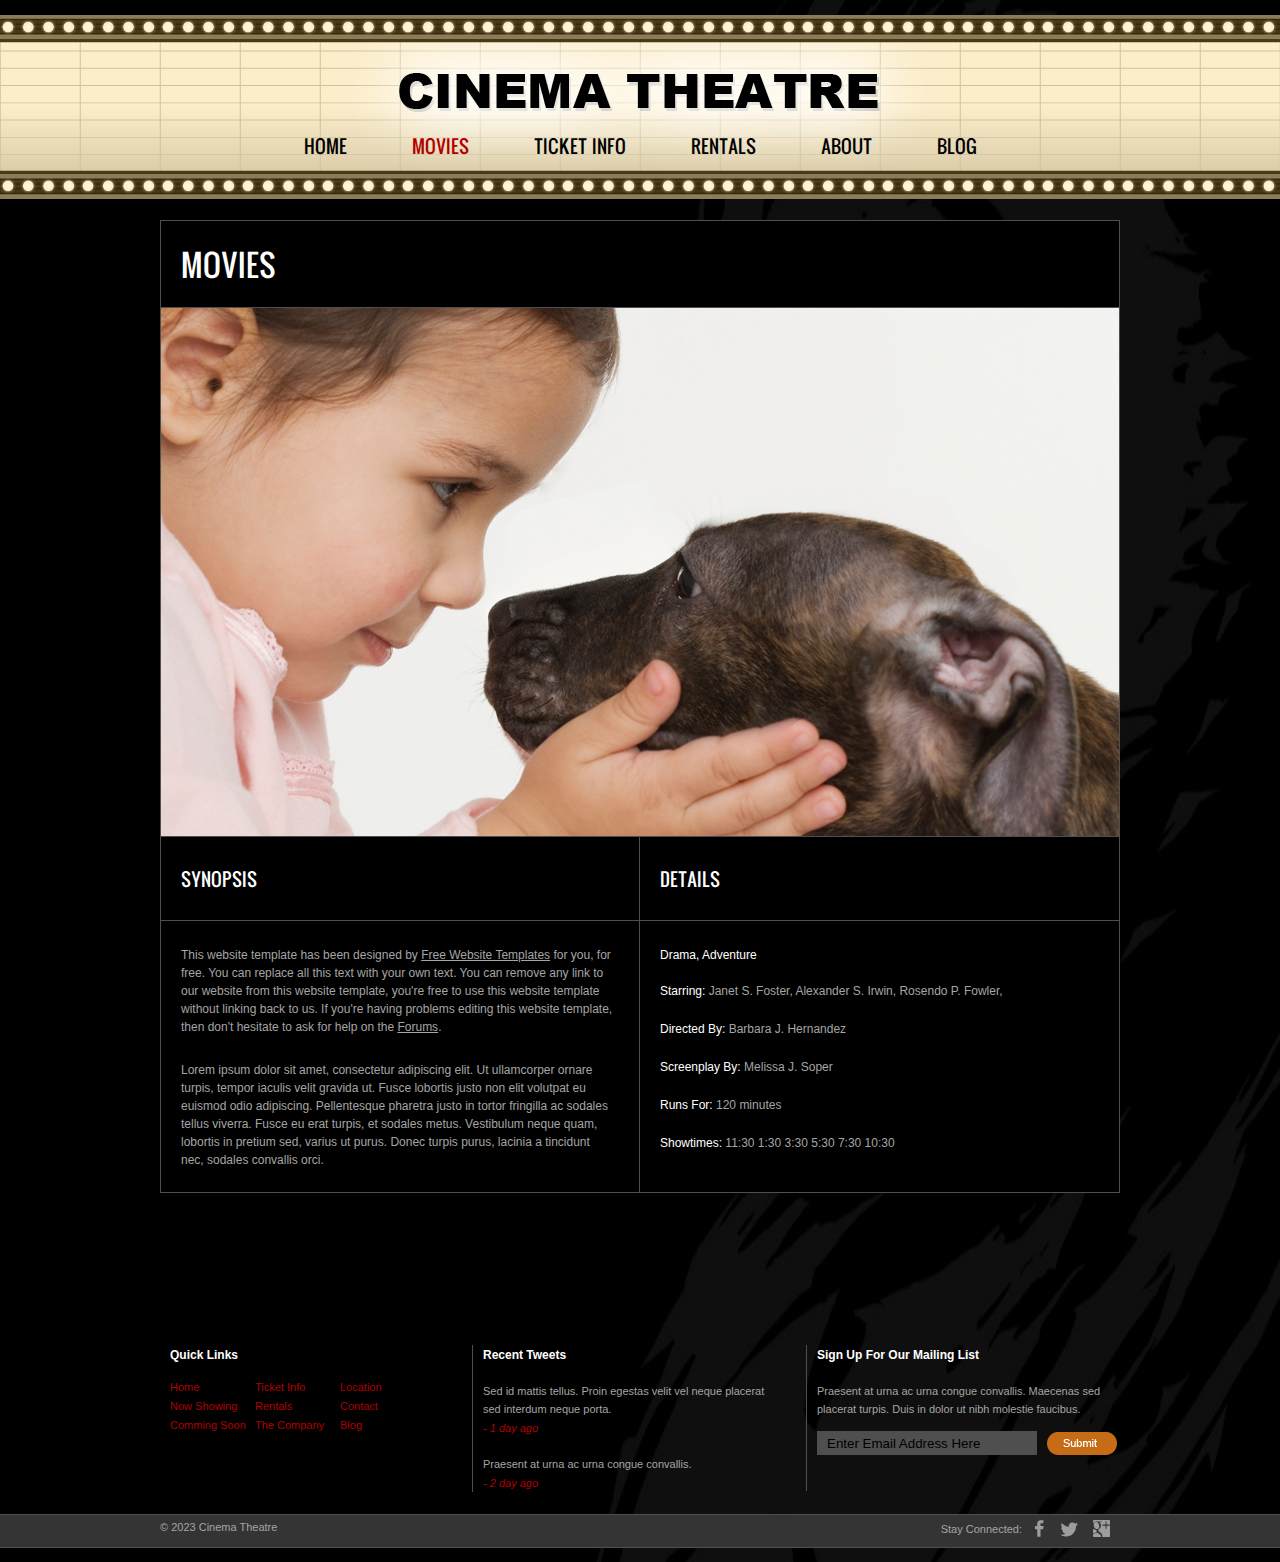
<file: WEB/cine/cinematheaterwebsitetemplate/movie-details.html>
<!DOCTYPE html>
<!-- Website template by freewebsitetemplates.com -->
<html>
<head>
	<meta charset="UTF-8">
	<title>Movies - Cinema Theater Website Template</title>
	<link rel="stylesheet" href="css/style.css" type="text/css">
</head>
<body>
	<div id="header">
		<div>
			<a href="index.html" id="logo"><img src="images/logo.png" alt=""></a>
			<ul>
				<li>
					<a href="index.html">Home</a>
				</li>
				<li class="selected">
					<a href="movies.html">Movies</a>
					<ul>
						<li class="selected">
							<a href="#">Now Showing</a>
						</li>
						<li>
							<a href="#">Comming Soon</a>
						</li>
					</ul>
				</li>
				<li>
					<a href="ticket-info.html">Ticket Info</a>
				</li>
				<li>
					<a href="rentals.html">Rentals</a>
				</li>
				<li>
					<a href="about.html">About</a>
				</li>
				<li>
					<a href="blog.html">Blog</a>
				</li>
			</ul>
		</div>
	</div>
	<div id="body" class="movies">
		<h2>Movies</h2>
		<img src="images/baby-with-dog3.jpg" alt="">
		<div>
			<h3>Synopsis</h3>
			<p>
				This website template has been designed by <a href="http://www.freewebsitetemplates.com/">Free Website Templates</a> for you, for free. You can replace all this text with your own text. You can remove any link to our website from this website template, you're free to use this website template without linking back to us. If you're having problems editing this website template, then don't hesitate to ask for help on the <a href="http://www.freewebsitetemplates.com/forums/">Forums</a>.
			</p>
			<p>
				Lorem ipsum dolor sit amet, consectetur adipiscing elit. Ut ullamcorper ornare turpis, tempor iaculis velit gravida ut. Fusce lobortis justo non elit volutpat eu euismod odio adipiscing. Pellentesque pharetra justo in tortor fringilla ac sodales tellus viverra. Fusce eu erat turpis, et sodales metus. Vestibulum neque quam, lobortis in pretium sed, varius ut purus. Donec turpis purus, lacinia a tincidunt nec, sodales convallis orci.
			</p>
		</div>
		<div class="section">
			<h3>Details</h3>
			<span>Drama, Adventure</span>
			<p>
				<span>Starring:</span> Janet S. Foster, Alexander S. Irwin, Rosendo P. Fowler,
			</p>
			<p>
				<span>Directed By:</span> Barbara J. Hernandez
			</p>
			<p>
				<span>Screenplay By:</span> Melissa J. Soper
			</p>
			<p>
				<span>Runs For:</span> 120 minutes
			</p>
			<p>
				<span>Showtimes:</span> 11:30     1:30     3:30     5:30     7:30     10:30
			</p>
		</div>
	</div>
	<div id="footer">
		<div>
			<div>
				<span>Quick Links</span>
				<ul>
					<li>
						<a href="index.html">Home</a>
					</li>
					<li>
						<a href="ticket-info.html">Ticket Info</a>
					</li>
					<li>
						<a href="#">Location</a>
					</li>
					<li>
						<a href="movies.html">Now Showing</a>
					</li>
					<li>
						<a href="rentals.html">Rentals</a>
					</li>
					<li>
						<a href="about.html">Contact</a>
					</li>
					<li>
						<a href="movies.html">Comming Soon</a>
					</li>
					<li>
						<a href="about.html">The Company</a>
					</li>
					<li>
						<a href="blog.html">Blog</a>
					</li>
				</ul>
			</div>
			<div class="section">
				<span>Recent Tweets</span>
				<ul>
					<li>
						<p>
							Sed id mattis tellus. Proin egestas velit vel neque placerat sed interdum neque porta.
						</p>
						<span><a href="#">- 1 day ago</a></span>
					</li>
					<li>
						<p>
							Praesent at urna ac urna congue convallis.
						</p>
						<span><a href="#">- 2 day ago</a></span>
					</li>
				</ul>
			</div>
			<div>
				<span>Sign Up For Our Mailing List</span>
				<p>
					Praesent at urna ac urna congue convallis. Maecenas sed placerat turpis. Duis in dolor ut nibh molestie faucibus.
				</p>
				<form action="index.html">
					<input type="text" onclick="this.value='';" onfocus="this.select()" onblur="this.value=!this.value?'Enter Email Address Here':this.value;" value="Enter Email Address Here">
					<input type="submit" value="">
				</form>
			</div>
			<p>
				&#169; 2023 Cinema Theatre
			</p>
			<div class="connect">
				<span>Stay Connected:</span> <a href="http://freewebsitetemplates.com/go/facebook/" id="facebook">facebook</a> <a href="http://freewebsitetemplates.com/go/twitter/" id="twitter">twitter</a> <a href="http://freewebsitetemplates.com/go/googleplus/" id="googleplus">google+</a>
			</div>
		</div>
	</div>
</body>
</html>
</file>
<file: WEB/glass/estilos.css>
:root{
    --white-text:#fff;
}

.background-top-row{
    background-color: rgba(52,3,45,0.3);
    backdrop-filter: blur(.4rem);
}

*{
    padding: 0;
    margin: 0;
    text-decoration: none;
    box-sizing: border-box;
    border: none;
}

body{
    font-family: Arial, Helvetica, sans-serif;
    background: url("background.jpg");
    background-size: cover;
}

.container{
    display: flex;
    justify-content: center;
    height: 100vh;
    align-items: center;
}

.card{
    border-radius: 1rem;
    box-shadow: 0 1rem 1rem rgba(0, 0, 0, 0.2);
    display: flex;
    flex-direction: column;
    margin: 1.5rem;
    overflow: hidden;
    width: 15rem;
    backdrop-filter: blur(1rem);
    background-color: rgba(255, 255, 255, 0.060);
    border: .1rem solid rgba(255, 255, 255, 0.18);
    color: var(--white-text);
}

.card h6{
    letter-spacing: .1rem;
    text-transform: uppercase;
}

.card h2{
    letter-spacing: .1rem;
    margin: 1rem 0;

}

.top-row{
    padding: 1rem;
    display: flex;
    flex-direction: column;
    align-items: center;
    justify-content: space-between;

}

.top-row i{
    font-size: 2rem;
}

.content{
    padding: 2rem;
    width: 100%;
    display: flex;
    flex-direction: column;
    align-items: flex-start;
    justify-content: space-between;
}

.content p{
    font-size: .9rem;    
}

.button{
    border-radius: 3rem;
    color: var(--white-text);
    font-size: .8rem;
    padding: .5rem .3rem;
    letter-spacing: .1rem;
    align-self: flex-end;
    border: .1rem solid rgba(255, 255, 255, 0.18);
}

/* media queries */

@media (max-width:1030px){
    .container{
        flex-direction: column;
        justify-content: center;
        align-items: center;
        height: auto;
    }
}
</file>
<file: WEB/Salva el Planeta/css/main.css>
/*! HTML5 Boilerplate v6.1.0 | MIT License | https://html5boilerplate.com/ */

/* 
 * What follows is the result of much research on cross-browser styling.
 * Credit left inline and big thanks to Nicolas Gallagher, Jonathan Neal,
 * Kroc Camen, and the H5BP dev community and team.
 */

/* ==========================================================================
   Base styles: opinionated defaults
   ========================================================================== */

html {
    color: #222;
    font-size: 1em;
    line-height: 1.4;
}

/*
 * Remove text-shadow in selection highlight:
 * https://twitter.com/miketaylr/status/12228805301
 *
 * Vendor-prefixed and regular ::selection selectors cannot be combined:
 * https://stackoverflow.com/a/16982510/7133471
 *
 * Customize the background color to match your design.
 */

::-moz-selection {
    background: #b3d4fc;
    text-shadow: none;
}

::selection {
    background: #b3d4fc;
    text-shadow: none;
}

/*
 * A better looking default horizontal rule
 */

hr {
    display: block;
    height: 1px;
    border: 0;
    border-top: 1px solid #ccc;
    margin: 1em 0;
    padding: 0;
}

/*
 * Remove the gap between audio, canvas, iframes,
 * images, videos and the bottom of their containers:
 * https://github.com/h5bp/html5-boilerplate/issues/440
 */

audio,
canvas,
iframe,
img,
svg,
video {
    vertical-align: middle;
}

/*
 * Remove default fieldset styles.
 */

fieldset {
    border: 0;
    margin: 0;
    padding: 0;
}

/*
 * Allow only vertical resizing of textareas.
 */

textarea {
    resize: vertical;
}

/* ==========================================================================
   Browser Upgrade Prompt
   ========================================================================== */

.browserupgrade {
    margin: 0.2em 0;
    background: #ccc;
    color: #000;
    padding: 0.2em 0;
}

/* ==========================================================================
   Author's custom styles
   ========================================================================== */

/** Estilos Generales **/

/** Fuentes 
font-family: 'Lato', sans-serif;
font-family: 'Bellefair', serif; **/

html {
    box-sizing: border-box;
}

*,
*:before,
*:after {
    box-sizing: inherit;
}

body {
    background-color: #f2f2f2;
}

.contenedor {
    width: auto;
    margin: 40px;
    padding: 0px;
}

.efecto-imagen {
    transform: rotate(-10deg);
}

h2 {
    font-family: 'Lato', sans-serif;
    font-weight: 700;
}

h2.verde {
    font-family: 'Lato', sans-serif;
    font-weight: 700;
    color: #1ed223;
}

p,
li {
    font-family: 'Bellefair', serif;
    font-size: 18px;
}

span {
    color: #1ed223;
}

ul {
    list-style: none;
}

.clear,
.clear::after {
    content: '';
    clear: both;
    display: block;
}

.center {
    font-size: 24px;
    text-align: center;
}

body.inicio .nav-wrapper .activo {
    border-bottom: 5px solid #1ed223;
}

/** Grid **/

@media only screen and (min-width:768px) {
    .contenedor-grid {
        margin-left: -10px;
        margin-right: -10px;
        margin-bottom: 15px;
    }
    .contenedor-grid::after {
        content: '';
        display: block;
        clear: both;
    }
    [class*="columnas"] {
        padding: 0 10px;
        float: left;
    }
    .columnas1-4 {
        width: 25%;
    }
    .columnas2-4 {
        width: 50%;
    }
    .columnas3-4 {
        width: 75%;
    }
    .columnas1-3 {
        width: 33.3%;
    }
    .columnas2-3 {
        width: 66.6%;
    }
}


/** Header **/

div.hero {
    background-image: url(../img/background01.jpg);
    height: 100vh;
    background-position: top center;
    background-size: cover;
    background-repeat: no-repeat;
}

div.hero2 {
    background-image: url(../img/background02.jpg);
    height: 100vh;
    background-position: top center;
    background-size: cover;
    background-repeat: no-repeat;
}

div.hero3 {
    background-image: url(../img/background03.jpg);
    height: 100vh;
    background-position: top center;
    background-size: cover;
    background-repeat: no-repeat;
}

div.hero4 {
    background-image: url(../img/background04.jpg);
    height: 100vh;
    background-position: top center;
    background-size: cover;
    background-repeat: no-repeat;
}

div.contenido-header {
    padding-top: 40px;
}

.logo {
    float: left;
    margin-left: 50px;
    margin-top: -30px;
}

img.logotipo {
    width: 250px;
    margin-left: 20px;
}

nav ul {
    float: right;
    margin-right: 70px;
}

nav ul li {
    display: inline-block;
    float: left;
}

nav ul li:not(:first-child) {
    margin-left: 48px;
}

nav ul li:last-child {
    margin-right: 24px;
}

nav ul li a {
    padding: 20px 10px;
    display: inline-block;
    outline: none;
    color: #276F02;
    text-transform: uppercase;
    text-decoration: none;
    font-size: 16px;
    letter-spacing: 1.2px;
}

nav ul li a:hover {
    border-bottom: 5px solid #1ed223;
}

/** Animacion Avanzada **/

@media only screen and (max-width: 864px) {
    .logo {
        padding: 0;
    }
    .nav-wrapper {
        position: fixed;
        top: 0;
        left: 0;
        width: 100%;
        height: 100%;
        z-index: -1;
        background: #fff;
        opacity: 0;
        transition: all 0.2s ease;
    }
    .nav-wrapper ul {
        position: absolute;
        top: 50%;
        transform: translateY(-50%);
        width: 100%;
    }
    .nav-wrapper ul li {
        display: block;
        float: none;
        width: 100%;
        text-align: right;
        margin-bottom: 10px;
    }
    .nav-wrapper ul li:nth-child(1) a {
        transition-delay: 0.2s;
    }
    .nav-wrapper ul li:nth-child(2) a {
        transition-delay: 0.3s;
    }
    .nav-wrapper ul li:nth-child(3) a {
        transition-delay: 0.4s;
    }
    .nav-wrapper ul li:nth-child(4) a {
        transition-delay: 0.5s;
    }
    .nav-wrapper ul li:not(:first-child) {
        margin-left: 0;
    }
    .nav-wrapper ul li a {
        padding: 10px 24px;
        opacity: 0;
        color: #3B9009;
        font-size: 14px;
        font-weight: 600;
        letter-spacing: 1.2px;
        transform: translateX(-20px);
        transition: all 0.2s ease;
    }

    .nav-btn {
        position: fixed;
        right: 10px;
        top: 10px;
        display: block;
        width: 48px;
        height: 48px;
        cursor: pointer;
        z-index: 9999;
        border-radius: 50%;
    }
    .nav-btn i {
        display: block;
        width: 20px;
        height: 2px;
        background: #000;
        border-radius: 2px;
        margin-left: 14px;
    }

    .nav-btn i:nth-child(1) {
        margin-top: 16px;
    }
    .nav-btn i:nth-child(2) {
        margin-top: 4px;
        opacity: 1;
    }
    .nav-btn i:nth-child(3) {
        margin-top: 4px;
    }

}

#nav:checked + .nav-btn {
    transform: rotate(45deg);
}

#nav:checked + .nav-btn i {
    background: #000;
    transition: transform 0.2s ease;
}

#nav:checked + .nav-btn i:nth-child(1) {
    transform: translateY(6px) rotate(180deg);
}

#nav:checked + .nav-btn i:nth-child(2) {
    opacity: 0;
}

#nav:checked + .nav-btn i:nth-child(3) {
    transform: translateY(-6px) rotate(90deg);
}

#nav:checked ~ .nav-wrapper {
    z-index: 9990;
    opacity: 1;
}

#nav:checked ~ .nav-wrapper ul li a {
    opacity: 1;
    transform: translateX(0);
}

.hidden {
    display: none;
}

/** Sidebar **/

.encabezado {
    color: #276F02;
    text-transform: uppercase;
    font-size: 28px;
    margin-bottom: 80px;
    text-align: center;
}

.encabezado span {
    font-size: 20px;
    display: table;
    margin: 0 auto;
}

img.planta {
    height: 50px;
}

blockquote {
    color: #3B9009;
    font-size: 28px;
    border-left: 10px solid #3B9009;
    padding: 9px 20px;
}

@media only screen and (max-width: 768px) {
    div.derecha {
        float: none;
    }
}

.contenido-principal p {
    line-height: 30px;
}

.imagen-principal {
    text-align: center;
    margin: 0 auto;
}

.imagen-secundaria {
    text-align: center;
    margin: 0 auto;
    float: right;
}

img.efecto-imagen {
    width: 75%;
    margin-bottom: 10px;
}

img.efecto-normal {
    width: 95%;
    margin-bottom: 5px;
}


/** Informacion Cajas **/

div.informacion-cajas > div {
    text-align: center;
}

div.informacion-cajas > div img {
    width: 100%;
}

@media only screen and (min-width: 480px) {
    div.informacion-cajas > div {
        width: 50%;
        float: left;
    }
    div.informacion-cajas > div:last-child {
        width: 100%;
    }
}

@media only screen and (min-width: 768px) {
    div.informacion-cajas > div,
    div.informacion-cajas > div:last-child {
        width: 33.3%;
    }
}

div.informacion-cajas > div:nth-child(1) {
    background-color: #f2f2f2;
}

div.informacion-cajas > div:nth-child(2) {
    background-color: #f2f2f2;
}

div.informacion-cajas > div:nth-child(3) {
    background-color: #f2f2f2;
}

div.contenido-caja {
    padding: 20px 5px 5px 5px;
}

@media only screen and (min-width: 992px) {
    div.contenido-caja {
        padding: 72px 0;
    }
}

div.contenido-caja h2 {
    font-weight: 400;
    text-transform: uppercase;
    font-size: 24px;
}

.informacion-cajas.contenedor.clear {
    margin: 90px;
}

/** GALERIA **/

.galeria {
    text-align: center;
    margin-top: -40px;
}

div.galeria a {
    display: inline-block;
    margin-bottom: 5px;
    margin-left: 5px;
}

/** Footer **/

footer {
    background-color: #585858;
    padding-top: 20px;
}

footer .contenedor > div {
    color: #ffffff;
    padding: 0px 2px;
    font-size: 12px;

}

@media only screen and (min-width:768px) {
    footer .contenedor > div {
        width: 33.3%;
        float: left;
    }
}

footer h3 {
    color: white;
    text-transform: uppercase;
    font-family: 'Lato', sans-serif;
    font-weight: 900;
    margin-bottom: 22px;
}

footer .ultimos-tweets li {
    margin-bottom: 10px;
}

footer nav.redes-sociales {
    text-align: center;
    float: left;
}

p.copyright {
    background-color: #614a0b;
    color: #000;
    font-family: 'Lato', sans-serif;
    font-weight: 400;
    padding: 10px 0;
    margin: 20px 0 0 0;
    text-align: center;
}

nav.redes-sociales {
    text-align: center;
}

nav.redes-sociales a {
    color: white;
    font-size: 2.5em;
    margin-right: 20px;
}

nav.redes-sociales a:last-child {
    margin-right: 0;
}

nav.redes-sociales a:nth-child(1) {
    color: #3D5998;
}

nav.redes-sociales a:nth-child(2) {
    color: #1CA0F2;
}

nav.redes-sociales a:nth-child(3) {
    color: #BE071A;
}

nav.redes-sociales a:nth-child(4) {
    color: #D92531;
}

nav.redes-sociales a:nth-child(5) {
    color: #C43083;
}

/** Mapa **/

div.mapa {
    height: 450px;
    background-image: url(../img/separador.jpg);
    background-repeat: no-repeat;
    background-position: center center;
    background-size: cover;
}

@media only screen and (max-width:768px) {
    div.mapa {
        height: 150px;
        background-repeat: no-repeat;
        background-position: center center;
    }
}

/** Contacto **/

@media only screen and (min-width:768px) {
    form.reserva-contacto {
        margin: 15px 250px 15px 250px;
    }
}

form.reserva-contacto .campo {
    margin-bottom: 20px;
    width: 100%;
}

form.reserva-contacto .campo input,
form.reserva-contacto .campo textarea {
    width: 100%;
    border: 3px solid #276F02;
    padding: 15px 10px;
}

form.reserva-contacto .campo textarea {
    height: 200px;
}

form.reserva-contacto ::-webkit-input-placeholder {
    color: #000000 !important;
}

form.reserva-contacto :moz-placeholder {
    color: #000000 !important;
}

form.reserva-contacto ::moz-placeholder {
    color: #000000 !important;
}

form.reserva-contacto ::-ms-input-placeholder {
    color: #000000 !important;
}

form.reserva-contacto input[type="submit"] {
    border: none;
    margin: 0 auto;
    display: block;
    padding: 20px 25px 20px 25px;
    text-align: center;
    background-color: #1ed223;
    color: #ffffff;
}

form.reserva-contacto input[type="submit"]:hover {
    background-color: darkgreen;
}







/* ==========================================================================
   Helper classes
   ========================================================================== */

/*
 * Hide visually and from screen readers
 */

.hidden {
    display: none !important;
}

/*
 * Hide only visually, but have it available for screen readers:
 * https://snook.ca/archives/html_and_css/hiding-content-for-accessibility
 *
 * 1. For long content, line feeds are not interpreted as spaces and small width
 *    causes content to wrap 1 word per line:
 *    https://medium.com/@jessebeach/beware-smushed-off-screen-accessible-text-5952a4c2cbfe
 */

.visuallyhidden {
    border: 0;
    clip: rect(0 0 0 0);
    height: 1px;
    margin: -1px;
    overflow: hidden;
    padding: 0;
    position: absolute;
    width: 1px;
    white-space: nowrap;
    /* 1 */
}

/*
 * Extends the .visuallyhidden class to allow the element
 * to be focusable when navigated to via the keyboard:
 * https://www.drupal.org/node/897638
 */

.visuallyhidden.focusable:active,
.visuallyhidden.focusable:focus {
    clip: auto;
    height: auto;
    margin: 0;
    overflow: visible;
    position: static;
    width: auto;
    white-space: inherit;
}

/*
 * Hide visually and from screen readers, but maintain layout
 */

.invisible {
    visibility: hidden;
}

/*
 * Clearfix: contain floats
 *
 * For modern browsers
 * 1. The space content is one way to avoid an Opera bug when the
 *    `contenteditable` attribute is included anywhere else in the document.
 *    Otherwise it causes space to appear at the top and bottom of elements
 *    that receive the `clearfix` class.
 * 2. The use of `table` rather than `block` is only necessary if using
 *    `:before` to contain the top-margins of child elements.
 */

.clearfix:before,
.clearfix:after {
    content: " ";
    /* 1 */
    display: table;
    /* 2 */
}

.clearfix:after {
    clear: both;
}

/* ==========================================================================
   EXAMPLE Media Queries for Responsive Design.
   These examples override the primary ('mobile first') styles.
   Modify as content requires.
   ========================================================================== */

@media only screen and (min-width: 35em) {
    /* Style adjustments for viewports that meet the condition */
}

@media print,
(-webkit-min-device-pixel-ratio: 1.25),
(min-resolution: 1.25dppx),
(min-resolution: 120dpi) {
    /* Style adjustments for high resolution devices */
}

/* ==========================================================================
   Print styles.
   Inlined to avoid the additional HTTP request:
   https://www.phpied.com/delay-loading-your-print-css/
   ========================================================================== */

@media print {
    *,
    *:before,
    *:after {
        background: transparent !important;
        color: #000 !important;
        /* Black prints faster */
        -webkit-box-shadow: none !important;
        box-shadow: none !important;
        text-shadow: none !important;
    }

    a,
    a:visited {
        text-decoration: underline;
    }

    a[href]:after {
        content: " (" attr(href) ")";
    }

    abbr[title]:after {
        content: " (" attr(title) ")";
    }

    /*
     * Don't show links that are fragment identifiers,
     * or use the `javascript:` pseudo protocol
     */
    a[href^="#"]:after,
    a[href^="javascript:"]:after {
        content: "";
    }

    pre {
        white-space: pre-wrap !important;
    }
    pre,
    blockquote {
        border: 1px solid #999;
        page-break-inside: avoid;
    }

    /*
     * Printing Tables:
     * http://css-discuss.incutio.com/wiki/Printing_Tables
     */
    thead {
        display: table-header-group;
    }

    tr,
    img {
        page-break-inside: avoid;
    }

    p,
    h2,
    h3 {
        orphans: 3;
        widows: 3;
    }

    h2,
    h3 {
        page-break-after: avoid;
    }
}
</file>
<file: WEB/shop/lib/animations/animations.css>
/*
==============================================
CSS3 ANIMATION CHEAT SHEET
==============================================

Made by Justin Aguilar

www.justinaguilar.com/animations/

Questions, comments, concerns, love letters:
justin@justinaguilar.com
==============================================
*/

/*
==============================================
slideDown
==============================================
*/


.slideDown{
	animation-name: slideDown;
	-webkit-animation-name: slideDown;	

	animation-duration: 1s;	
	-webkit-animation-duration: 1s;

	animation-timing-function: ease;	
	-webkit-animation-timing-function: ease;	

	visibility: visible !important;						
}

@keyframes slideDown {
	0% {
		transform: translateY(-100%);
	}
	50%{
		transform: translateY(8%);
	}
	65%{
		transform: translateY(-4%);
	}
	80%{
		transform: translateY(4%);
	}
	95%{
		transform: translateY(-2%);
	}			
	100% {
		transform: translateY(0%);
	}		
}

@-webkit-keyframes slideDown {
	0% {
		-webkit-transform: translateY(-100%);
	}
	50%{
		-webkit-transform: translateY(8%);
	}
	65%{
		-webkit-transform: translateY(-4%);
	}
	80%{
		-webkit-transform: translateY(4%);
	}
	95%{
		-webkit-transform: translateY(-2%);
	}			
	100% {
		-webkit-transform: translateY(0%);
	}	
}

/*
==============================================
slideUp
==============================================
*/


.slideUp{
	animation-name: slideUp;
	-webkit-animation-name: slideUp;	

	animation-duration: 1s;	
	-webkit-animation-duration: 1s;

	animation-timing-function: ease;	
	-webkit-animation-timing-function: ease;

	visibility: visible !important;			
}

@keyframes slideUp {
	0% {
		transform: translateY(100%);
	}
	50%{
		transform: translateY(-8%);
	}
	65%{
		transform: translateY(4%);
	}
	80%{
		transform: translateY(-4%);
	}
	95%{
		transform: translateY(2%);
	}			
	100% {
		transform: translateY(0%);
	}	
}

@-webkit-keyframes slideUp {
	0% {
		-webkit-transform: translateY(100%);
	}
	50%{
		-webkit-transform: translateY(-8%);
	}
	65%{
		-webkit-transform: translateY(4%);
	}
	80%{
		-webkit-transform: translateY(-4%);
	}
	95%{
		-webkit-transform: translateY(2%);
	}			
	100% {
		-webkit-transform: translateY(0%);
	}	
}

/*
==============================================
slideLeft
==============================================
*/


.slideLeft{
	animation-name: slideLeft;
	-webkit-animation-name: slideLeft;	

	animation-duration: 1s;	
	-webkit-animation-duration: 1s;

	animation-timing-function: ease-in-out;	
	-webkit-animation-timing-function: ease-in-out;		

	visibility: visible !important;	
}

@keyframes slideLeft {
	0% {
		transform: translateX(150%);
	}
	50%{
		transform: translateX(-8%);
	}
	65%{
		transform: translateX(4%);
	}
	80%{
		transform: translateX(-4%);
	}
	95%{
		transform: translateX(2%);
	}			
	100% {
		transform: translateX(0%);
	}
}

@-webkit-keyframes slideLeft {
	0% {
		-webkit-transform: translateX(150%);
	}
	50%{
		-webkit-transform: translateX(-8%);
	}
	65%{
		-webkit-transform: translateX(4%);
	}
	80%{
		-webkit-transform: translateX(-4%);
	}
	95%{
		-webkit-transform: translateX(2%);
	}			
	100% {
		-webkit-transform: translateX(0%);
	}
}

/*
==============================================
slideRight
==============================================
*/


.slideRight{
	animation-name: slideRight;
	-webkit-animation-name: slideRight;	

	animation-duration: 1s;	
	-webkit-animation-duration: 1s;

	animation-timing-function: ease-in-out;	
	-webkit-animation-timing-function: ease-in-out;		

	visibility: visible !important;	
}

@keyframes slideRight {
	0% {
		transform: translateX(-150%);
	}
	50%{
		transform: translateX(8%);
	}
	65%{
		transform: translateX(-4%);
	}
	80%{
		transform: translateX(4%);
	}
	95%{
		transform: translateX(-2%);
	}			
	100% {
		transform: translateX(0%);
	}	
}

@-webkit-keyframes slideRight {
	0% {
		-webkit-transform: translateX(-150%);
	}
	50%{
		-webkit-transform: translateX(8%);
	}
	65%{
		-webkit-transform: translateX(-4%);
	}
	80%{
		-webkit-transform: translateX(4%);
	}
	95%{
		-webkit-transform: translateX(-2%);
	}			
	100% {
		-webkit-transform: translateX(0%);
	}
}

/*
==============================================
slideExpandUp
==============================================
*/


.slideExpandUp{
	animation-name: slideExpandUp;
	-webkit-animation-name: slideExpandUp;	

	animation-duration: 1.6s;	
	-webkit-animation-duration: 1.6s;

	animation-timing-function: ease-out;	
	-webkit-animation-timing-function: ease -out;

	visibility: visible !important;	
}

@keyframes slideExpandUp {
	0% {
		transform: translateY(100%) scaleX(0.5);
	}
	30%{
		transform: translateY(-8%) scaleX(0.5);
	}	
	40%{
		transform: translateY(2%) scaleX(0.5);
	}
	50%{
		transform: translateY(0%) scaleX(1.1);
	}
	60%{
		transform: translateY(0%) scaleX(0.9);		
	}
	70% {
		transform: translateY(0%) scaleX(1.05);
	}			
	80%{
		transform: translateY(0%) scaleX(0.95);		
	}
	90% {
		transform: translateY(0%) scaleX(1.02);
	}	
	100%{
		transform: translateY(0%) scaleX(1);		
	}
}

@-webkit-keyframes slideExpandUp {
	0% {
		-webkit-transform: translateY(100%) scaleX(0.5);
	}
	30%{
		-webkit-transform: translateY(-8%) scaleX(0.5);
	}	
	40%{
		-webkit-transform: translateY(2%) scaleX(0.5);
	}
	50%{
		-webkit-transform: translateY(0%) scaleX(1.1);
	}
	60%{
		-webkit-transform: translateY(0%) scaleX(0.9);		
	}
	70% {
		-webkit-transform: translateY(0%) scaleX(1.05);
	}			
	80%{
		-webkit-transform: translateY(0%) scaleX(0.95);		
	}
	90% {
		-webkit-transform: translateY(0%) scaleX(1.02);
	}	
	100%{
		-webkit-transform: translateY(0%) scaleX(1);		
	}
}

/*
==============================================
expandUp
==============================================
*/


.expandUp{
	animation-name: expandUp;
	-webkit-animation-name: expandUp;	

	animation-duration: 0.7s;	
	-webkit-animation-duration: 0.7s;

	animation-timing-function: ease;	
	-webkit-animation-timing-function: ease;		

	visibility: visible !important;	
}

@keyframes expandUp {
	0% {
		transform: translateY(100%) scale(0.6) scaleY(0.5);
	}
	60%{
		transform: translateY(-7%) scaleY(1.12);
	}
	75%{
		transform: translateY(3%);
	}	
	100% {
		transform: translateY(0%) scale(1) scaleY(1);
	}	
}

@-webkit-keyframes expandUp {
	0% {
		-webkit-transform: translateY(100%) scale(0.6) scaleY(0.5);
	}
	60%{
		-webkit-transform: translateY(-7%) scaleY(1.12);
	}
	75%{
		-webkit-transform: translateY(3%);
	}	
	100% {
		-webkit-transform: translateY(0%) scale(1) scaleY(1);
	}	
}

/*
==============================================
fadeIn
==============================================
*/

.fadeIn{
	animation-name: fadeIn;
	-webkit-animation-name: fadeIn;	

	animation-duration: 1.5s;	
	-webkit-animation-duration: 1.5s;

	animation-timing-function: ease-in-out;	
	-webkit-animation-timing-function: ease-in-out;		

	visibility: visible !important;	
}

@keyframes fadeIn {
	0% {
		transform: scale(0);
		opacity: 0.0;		
	}
	60% {
		transform: scale(1.1);	
	}
	80% {
		transform: scale(0.9);
		opacity: 1;	
	}	
	100% {
		transform: scale(1);
		opacity: 1;	
	}		
}

@-webkit-keyframes fadeIn {
	0% {
		-webkit-transform: scale(0);
		opacity: 0.0;		
	}
	60% {
		-webkit-transform: scale(1.1);
	}
	80% {
		-webkit-transform: scale(0.9);
		opacity: 1;	
	}	
	100% {
		-webkit-transform: scale(1);
		opacity: 1;	
	}		
}

/*
==============================================
expandOpen
==============================================
*/


.expandOpen{
	animation-name: expandOpen;
	-webkit-animation-name: expandOpen;	

	animation-duration: 1.2s;	
	-webkit-animation-duration: 1.2s;

	animation-timing-function: ease-out;	
	-webkit-animation-timing-function: ease-out;	

	visibility: visible !important;	
}

@keyframes expandOpen {
	0% {
		transform: scale(1.8);		
	}
	50% {
		transform: scale(0.95);
	}	
	80% {
		transform: scale(1.05);
	}
	90% {
		transform: scale(0.98);
	}	
	100% {
		transform: scale(1);
	}			
}

@-webkit-keyframes expandOpen {
	0% {
		-webkit-transform: scale(1.8);		
	}
	50% {
		-webkit-transform: scale(0.95);
	}	
	80% {
		-webkit-transform: scale(1.05);
	}
	90% {
		-webkit-transform: scale(0.98);
	}	
	100% {
		-webkit-transform: scale(1);
	}					
}

/*
==============================================
bigEntrance
==============================================
*/


.bigEntrance{
	animation-name: bigEntrance;
	-webkit-animation-name: bigEntrance;	

	animation-duration: 1.6s;	
	-webkit-animation-duration: 1.6s;

	animation-timing-function: ease-out;	
	-webkit-animation-timing-function: ease-out;	

	visibility: visible !important;			
}

@keyframes bigEntrance {
	0% {
		transform: scale(0.3) rotate(6deg) translateX(-30%) translateY(30%);
		opacity: 0.2;
	}
	30% {
		transform: scale(1.03) rotate(-2deg) translateX(2%) translateY(-2%);		
		opacity: 1;
	}
	45% {
		transform: scale(0.98) rotate(1deg) translateX(0%) translateY(0%);
		opacity: 1;
	}
	60% {
		transform: scale(1.01) rotate(-1deg) translateX(0%) translateY(0%);		
		opacity: 1;
	}	
	75% {
		transform: scale(0.99) rotate(1deg) translateX(0%) translateY(0%);
		opacity: 1;
	}
	90% {
		transform: scale(1.01) rotate(0deg) translateX(0%) translateY(0%);		
		opacity: 1;
	}	
	100% {
		transform: scale(1) rotate(0deg) translateX(0%) translateY(0%);
		opacity: 1;
	}		
}

@-webkit-keyframes bigEntrance {
	0% {
		-webkit-transform: scale(0.3) rotate(6deg) translateX(-30%) translateY(30%);
		opacity: 0.2;
	}
	30% {
		-webkit-transform: scale(1.03) rotate(-2deg) translateX(2%) translateY(-2%);		
		opacity: 1;
	}
	45% {
		-webkit-transform: scale(0.98) rotate(1deg) translateX(0%) translateY(0%);
		opacity: 1;
	}
	60% {
		-webkit-transform: scale(1.01) rotate(-1deg) translateX(0%) translateY(0%);		
		opacity: 1;
	}	
	75% {
		-webkit-transform: scale(0.99) rotate(1deg) translateX(0%) translateY(0%);
		opacity: 1;
	}
	90% {
		-webkit-transform: scale(1.01) rotate(0deg) translateX(0%) translateY(0%);		
		opacity: 1;
	}	
	100% {
		-webkit-transform: scale(1) rotate(0deg) translateX(0%) translateY(0%);
		opacity: 1;
	}				
}

/*
==============================================
hatch
==============================================
*/

.hatch{
	animation-name: hatch;
	-webkit-animation-name: hatch;	

	animation-duration: 2s;	
	-webkit-animation-duration: 2s;

	animation-timing-function: ease-in-out;	
	-webkit-animation-timing-function: ease-in-out;

	transform-origin: 50% 100%;
	-ms-transform-origin: 50% 100%;
	-webkit-transform-origin: 50% 100%; 

	visibility: visible !important;		
}

@keyframes hatch {
	0% {
		transform: rotate(0deg) scaleY(0.6);
	}
	20% {
		transform: rotate(-2deg) scaleY(1.05);
	}
	35% {
		transform: rotate(2deg) scaleY(1);
	}
	50% {
		transform: rotate(-2deg);
	}	
	65% {
		transform: rotate(1deg);
	}	
	80% {
		transform: rotate(-1deg);
	}		
	100% {
		transform: rotate(0deg);
	}									
}

@-webkit-keyframes hatch {
	0% {
		-webkit-transform: rotate(0deg) scaleY(0.6);
	}
	20% {
		-webkit-transform: rotate(-2deg) scaleY(1.05);
	}
	35% {
		-webkit-transform: rotate(2deg) scaleY(1);
	}
	50% {
		-webkit-transform: rotate(-2deg);
	}	
	65% {
		-webkit-transform: rotate(1deg);
	}	
	80% {
		-webkit-transform: rotate(-1deg);
	}		
	100% {
		-webkit-transform: rotate(0deg);
	}		
}


/*
==============================================
bounce
==============================================
*/


.bounce{
	animation-name: bounce;
	-webkit-animation-name: bounce;	

	animation-duration: 1.6s;	
	-webkit-animation-duration: 1.6s;

	animation-timing-function: ease;	
	-webkit-animation-timing-function: ease;	
	
	transform-origin: 50% 100%;
	-ms-transform-origin: 50% 100%;
	-webkit-transform-origin: 50% 100%; 	
}

@keyframes bounce {
	0% {
		transform: translateY(0%) scaleY(0.6);
	}
	60%{
		transform: translateY(-100%) scaleY(1.1);
	}
	70%{
		transform: translateY(0%) scaleY(0.95) scaleX(1.05);
	}
	80%{
		transform: translateY(0%) scaleY(1.05) scaleX(1);
	}	
	90%{
		transform: translateY(0%) scaleY(0.95) scaleX(1);
	}				
	100%{
		transform: translateY(0%) scaleY(1) scaleX(1);
	}	
}

@-webkit-keyframes bounce {
	0% {
		-webkit-transform: translateY(0%) scaleY(0.6);
	}
	60%{
		-webkit-transform: translateY(-100%) scaleY(1.1);
	}
	70%{
		-webkit-transform: translateY(0%) scaleY(0.95) scaleX(1.05);
	}
	80%{
		-webkit-transform: translateY(0%) scaleY(1.05) scaleX(1);
	}	
	90%{
		-webkit-transform: translateY(0%) scaleY(0.95) scaleX(1);
	}				
	100%{
		-webkit-transform: translateY(0%) scaleY(1) scaleX(1);
	}		
}


/*
==============================================
pulse
==============================================
*/

.pulse{
	animation-name: pulse;
	-webkit-animation-name: pulse;	

	animation-duration: 1.5s;	
	-webkit-animation-duration: 1.5s;

	animation-iteration-count: infinite;
	-webkit-animation-iteration-count: infinite;
}

@keyframes pulse {
	0% {
		transform: scale(0.9);
		opacity: 0.7;		
	}
	50% {
		transform: scale(1);
		opacity: 1;	
	}	
	100% {
		transform: scale(0.9);
		opacity: 0.7;	
	}			
}

@-webkit-keyframes pulse {
	0% {
		-webkit-transform: scale(0.95);
		opacity: 0.7;		
	}
	50% {
		-webkit-transform: scale(1);
		opacity: 1;	
	}	
	100% {
		-webkit-transform: scale(0.95);
		opacity: 0.7;	
	}			
}

/*
==============================================
floating
==============================================
*/

.floating{
	animation-name: floating;
	-webkit-animation-name: floating;

	animation-duration: 1.5s;	
	-webkit-animation-duration: 1.5s;

	animation-iteration-count: infinite;
	-webkit-animation-iteration-count: infinite;
}

@keyframes floating {
	0% {
		transform: translateY(0%);	
	}
	50% {
		transform: translateY(8%);	
	}	
	100% {
		transform: translateY(0%);
	}			
}

@-webkit-keyframes floating {
	0% {
		-webkit-transform: translateY(0%);	
	}
	50% {
		-webkit-transform: translateY(8%);	
	}	
	100% {
		-webkit-transform: translateY(0%);
	}			
}

/*
==============================================
tossing
==============================================
*/

.tossing{
	animation-name: tossing;
	-webkit-animation-name: tossing;	

	animation-duration: 2.5s;	
	-webkit-animation-duration: 2.5s;

	animation-iteration-count: infinite;
	-webkit-animation-iteration-count: infinite;
}

@keyframes tossing {
	0% {
		transform: rotate(-4deg);	
	}
	50% {
		transform: rotate(4deg);
	}
	100% {
		transform: rotate(-4deg);	
	}						
}

@-webkit-keyframes tossing {
	0% {
		-webkit-transform: rotate(-4deg);	
	}
	50% {
		-webkit-transform: rotate(4deg);
	}
	100% {
		-webkit-transform: rotate(-4deg);	
	}				
}

/*
==============================================
pullUp
==============================================
*/

.pullUp{
	animation-name: pullUp;
	-webkit-animation-name: pullUp;	

	animation-duration: 1.1s;	
	-webkit-animation-duration: 1.1s;

	animation-timing-function: ease-out;	
	-webkit-animation-timing-function: ease-out;	

	transform-origin: 50% 100%;
	-ms-transform-origin: 50% 100%;
	-webkit-transform-origin: 50% 100%; 		
}

@keyframes pullUp {
	0% {
		transform: scaleY(0.1);
	}
	40% {
		transform: scaleY(1.02);
	}
	60% {
		transform: scaleY(0.98);
	}
	80% {
		transform: scaleY(1.01);
	}
	100% {
		transform: scaleY(0.98);
	}				
	80% {
		transform: scaleY(1.01);
	}
	100% {
		transform: scaleY(1);
	}							
}

@-webkit-keyframes pullUp {
	0% {
		-webkit-transform: scaleY(0.1);
	}
	40% {
		-webkit-transform: scaleY(1.02);
	}
	60% {
		-webkit-transform: scaleY(0.98);
	}
	80% {
		-webkit-transform: scaleY(1.01);
	}
	100% {
		-webkit-transform: scaleY(0.98);
	}				
	80% {
		-webkit-transform: scaleY(1.01);
	}
	100% {
		-webkit-transform: scaleY(1);
	}		
}

/*
==============================================
pullDown
==============================================
*/

.pullDown{
	animation-name: pullDown;
	-webkit-animation-name: pullDown;	

	animation-duration: 1.1s;	
	-webkit-animation-duration: 1.1s;

	animation-timing-function: ease-out;	
	-webkit-animation-timing-function: ease-out;	

	transform-origin: 50% 0%;
	-ms-transform-origin: 50% 0%;
	-webkit-transform-origin: 50% 0%; 		
}

@keyframes pullDown {
	0% {
		transform: scaleY(0.1);
	}
	40% {
		transform: scaleY(1.02);
	}
	60% {
		transform: scaleY(0.98);
	}
	80% {
		transform: scaleY(1.01);
	}
	100% {
		transform: scaleY(0.98);
	}				
	80% {
		transform: scaleY(1.01);
	}
	100% {
		transform: scaleY(1);
	}							
}

@-webkit-keyframes pullDown {
	0% {
		-webkit-transform: scaleY(0.1);
	}
	40% {
		-webkit-transform: scaleY(1.02);
	}
	60% {
		-webkit-transform: scaleY(0.98);
	}
	80% {
		-webkit-transform: scaleY(1.01);
	}
	100% {
		-webkit-transform: scaleY(0.98);
	}				
	80% {
		-webkit-transform: scaleY(1.01);
	}
	100% {
		-webkit-transform: scaleY(1);
	}		
}

/*
==============================================
stretchLeft
==============================================
*/

.stretchLeft{
	animation-name: stretchLeft;
	-webkit-animation-name: stretchLeft;	

	animation-duration: 1.5s;	
	-webkit-animation-duration: 1.5s;

	animation-timing-function: ease-out;	
	-webkit-animation-timing-function: ease-out;	

	transform-origin: 100% 0%;
	-ms-transform-origin: 100% 0%;
	-webkit-transform-origin: 100% 0%; 
}

@keyframes stretchLeft {
	0% {
		transform: scaleX(0.3);
	}
	40% {
		transform: scaleX(1.02);
	}
	60% {
		transform: scaleX(0.98);
	}
	80% {
		transform: scaleX(1.01);
	}
	100% {
		transform: scaleX(0.98);
	}				
	80% {
		transform: scaleX(1.01);
	}
	100% {
		transform: scaleX(1);
	}							
}

@-webkit-keyframes stretchLeft {
	0% {
		-webkit-transform: scaleX(0.3);
	}
	40% {
		-webkit-transform: scaleX(1.02);
	}
	60% {
		-webkit-transform: scaleX(0.98);
	}
	80% {
		-webkit-transform: scaleX(1.01);
	}
	100% {
		-webkit-transform: scaleX(0.98);
	}				
	80% {
		-webkit-transform: scaleX(1.01);
	}
	100% {
		-webkit-transform: scaleX(1);
	}		
}

/*
==============================================
stretchRight
==============================================
*/

.stretchRight{
	animation-name: stretchRight;
	-webkit-animation-name: stretchRight;	

	animation-duration: 1.5s;	
	-webkit-animation-duration: 1.5s;

	animation-timing-function: ease-out;	
	-webkit-animation-timing-function: ease-out;	

	transform-origin: 0% 0%;
	-ms-transform-origin: 0% 0%;
	-webkit-transform-origin: 0% 0%; 		
}

@keyframes stretchRight {
	0% {
		transform: scaleX(0.3);
	}
	40% {
		transform: scaleX(1.02);
	}
	60% {
		transform: scaleX(0.98);
	}
	80% {
		transform: scaleX(1.01);
	}
	100% {
		transform: scaleX(0.98);
	}				
	80% {
		transform: scaleX(1.01);
	}
	100% {
		transform: scaleX(1);
	}							
}

@-webkit-keyframes stretchRight {
	0% {
		-webkit-transform: scaleX(0.3);
	}
	40% {
		-webkit-transform: scaleX(1.02);
	}
	60% {
		-webkit-transform: scaleX(0.98);
	}
	80% {
		-webkit-transform: scaleX(1.01);
	}
	100% {
		-webkit-transform: scaleX(0.98);
	}				
	80% {
		-webkit-transform: scaleX(1.01);
	}
	100% {
		-webkit-transform: scaleX(1);
	}		
}
</file>
<file: WEB/shop/lib/hover-pack/hover-pack.css>
.safari5 *{
-webkit-transform: none !important;
-webkit-transition: none !important;
}

/*-----------------------------------------------------------------------------------*/
/*	Fade
/*-----------------------------------------------------------------------------------*/
.b-link-fade{
position: relative;
display: inline-block;
vertical-align: top;
margin-bottom: 5px;

}
.b-link-fade .b-wrapper{z-index:1;}
.b-link-fade .b-top-line{z-index:0}
.b-link-fade .b-wrapper, .b-link-fade .b-top-line{
position:absolute;
width:100%;
height:100%;
top:0;
left:0;
text-align:center;
color:#fff;
background: #74c9be;
visibility:hidden; /* lt-ie9 */
}

.b-link-fade .b-wrapper, .b-link-fade .b-top-line{
transition:all 0.6s ease;
-moz-transition:all 0.6s ease;
-ms-transition:all 0.6s ease;
-o-transition:all 0.6s ease;
-webkit-transition:all 0.6s ease;

overflow: hidden;

opacity:0;
}
.b-link-fade:hover .b-wrapper, .b-link-fade:hover .b-top-line{

opacity:0.8;
visibility:visible; /* lt-ie9 */
}

/*-----------------------------------------------------------------------------------*/
/*	Flow
/*-----------------------------------------------------------------------------------*/
.b-link-flow{
position: relative;
display: inline-block;
vertical-align: top;
margin-bottom: 5px;

}
.b-link-flow .b-wrapper{z-index:1;}
.b-link-flow .b-top-line{z-index:0}
.b-link-flow .b-wrapper, .b-link-flow .b-top-line{
position:absolute;
width:100%;
height:100%;
top:0;
left:0;
text-align:center;
color:#fff;
background: #74c9be;
visibility:hidden; /* lt-ie9 */
}

.b-link-flow .b-wrapper, .b-link-flow .b-top-line{
transition:all 0.6s ease;
-moz-transition:all 0.6s ease;
-ms-transition:all 0.6s ease;
-o-transition:all 0.6s ease;
-webkit-transition:all 0.6s ease;

transform:scale(0);
-moz-transform:scale(0);
-ms-transform:scale(0);
-o-transform:scale(0);
-webkit-transform:scale(0);

opacity:0;
}
.b-link-flow:hover .b-wrapper, .b-link-flow:hover .b-top-line{
transform:scale(1);
-moz-transform:scale(1);
-ms-transform:scale(1);
-o-transform:scale(1);
-webkit-transform:scale(1);

opacity:1;
visibility:visible; /* lt-ie9 */
}

/*-----------------------------------------------------------------------------------*/
/*	Stroke
/*-----------------------------------------------------------------------------------*/
.b-link-stroke{
position:relative;
display:inline-block;
vertical-align:top;
font-family: 'Open Sans', sans-serif;
font-weight: 300;
overflow:hidden;
margin-bottom: 5px;
}
.b-link-stroke .b-wrapper{
position:absolute;
width:100%;
height:100%;
top:0;
left:0;
text-align:center;
color:#fff;
}
.b-link-stroke .b-top-line{
position:absolute;
top:-100%;
left:0;
width:50%;
height:100%;
background: #74c9be;
}
.b-link-stroke .b-bottom-line{
position:absolute;
bottom:-100%;
right:0;
width:50%;
height:100%;
background: #74c9be;
}
.b-link-stroke .b-top-line, .b-link-stroke .b-bottom-line{
transition:all 0.5s;
-moz-transition:all 0.5s;
-ms-transition:all 0.5s;
-o-transition:all 0.5s;
-webkit-transition:all 0.5s;
} 

.b-link-stroke:hover .b-top-line{
top:0;
}
.b-link-stroke:hover .b-bottom-line{
bottom:0;
}

/*-----------------------------------------------------------------------------------*/
/*	Twist
/*-----------------------------------------------------------------------------------*/
.b-link-twist{
position:relative;
display:inline-block;
vertical-align:top;
font-family: 'Open Sans', sans-serif;
font-weight: 300;
margin-bottom: 5px;
}
.b-link-twist .b-wrapper{
position:absolute;
width:100%;
height:100%;
top:0;
left:0;
text-align:center;
color:#fff;
overflow:hidden;
}
.b-link-twist .b-top-line{
position:absolute;
top:0;
left:1px;
width:50%;
height:100%;
background: #74c9be;
transform: perspective(400px) rotate3d(180,0,0,0deg);
-webkit-transform: perspective(400px) rotate3d(180,0,0,0deg);
-moz-transform: perspective(400px) rotate3d(180,0,0,0deg);
-o-transform: perspective(400px) rotate3d(180,0,0,0deg);
-ms-transform: perspective(400px) rotate3d(180,0,0,0deg);
}
.b-link-twist .b-bottom-line{
position:absolute;
bottom:0;
right:0px;
width:50%;
height:100%;
background: #74c9be;
transform: perspective(400px) rotate3d(180,0,0,0deg);
-webkit-transform: perspective(400px) rotate3d(180,0,0,0deg);
-moz-transform: perspective(400px) rotate3d(180,0,0,0deg);
-o-transform: perspective(400px) rotate3d(180,0,0,0deg);
-ms-transform: perspective(400px) rotate3d(180,0,0,0deg);
}
.b-link-twist .b-top-line{
transition:all 1s;
-moz-transition:all 1s;
-ms-transition:all 1s;
-o-transition:all 1s;
-webkit-transition:all 1s;

background-position:left top;
} 

.b-link-twist .b-bottom-line{
transition:all 1s 0.1s;
-moz-transition:all 1s 0.1s;
-ms-transition:all 1s 0.1s;
-o-transition:all 1s 0.1s;
-webkit-transition:all 1s 0.1s;

background-position:right top;
}

.b-link-twist:hover .b-top-line{
transform: perspective(400px) rotate3d(180,0,0,180deg);
-webkit-transform: perspective(400px) rotate3d(180,0,0,180deg);
-moz-transform: perspective(400px) rotate3d(180,0,0,180deg);
-o-transform: perspective(400px) rotate3d(180,0,0,180deg);
-ms-transform: perspective(400px) rotate3d(180,0,0,180deg);
}
.b-link-twist:hover .b-bottom-line{
transform: perspective(400px) rotate3d(180,0,0,-180deg);
-webkit-transform: perspective(400px) rotate3d(180,0,0,-180deg);
-moz-transform: perspective(400px) rotate3d(180,0,0,-180deg);
-o-transform: perspective(400px) rotate3d(180,0,0,-180deg);
-ms-transform: perspective(400px) rotate3d(180,0,0,-180deg);
}
.b-link-twist .b-top-line b, .b-link-twist .b-bottom-line b{
transition:all 0.3s 0.2s;
-moz-transition:all 0.3s 0.2s;
-ms-transition:all 0.3s 0.2s;
-o-transition:all 0.3s 0.2s;
-webkit-transition:all 0.3s 0.2s;

position:absolute;
top:0;
left:0;
width:101%;
height:100%;
}

.b-link-twist:hover .b-top-line b, .b-link-twist:hover .b-bottom-line b{
background: #74c9be;
height:100%;
}

/*-----------------------------------------------------------------------------------*/
/*	Flip
/*-----------------------------------------------------------------------------------*/
.b-link-flip{
position:relative;
display:inline-block;
vertical-align:top;
font-family: 'Open Sans', sans-serif;
font-weight: 300;
margin-bottom: 5px;
background: #74c9be;
}
.b-link-flip .b-wrapper{
position:absolute;
width:100%;
height:100%;
top:0;
left:0;
text-align:center;
color:#fff;
overflow:hidden;
z-index:1;
visibility:hidden; /* lt-ie9 */
}
/* lt-ie9 */
.b-link-flip:hover .b-wrapper{
visibility:visible;
}

.b-link-flip .b-top-line{
position:absolute;
top:0px;
left:0;
width:100%;
height:50%;
background: #74c9be;

-webkit-transform-origin: 50% 100%;
-moz-transform-origin: 50% 100%;
-o-transform-origin: 50% 100%;
-ms-transform-origin: 50% 100%;
transform-origin: 50% 100%;
-webkit-transform: perspective(400px) rotateX(0deg) rotateY(0deg) rotateZ(0deg);
-moz-transform: perspective(400px) rotateX(0deg) rotateY(0deg) rotateZ(0deg);
-o-transform: perspective(400px) rotateX(0deg) rotateY(0deg) rotateZ(0deg);
-ms-transform: perspective(400px) rotateX(0deg) rotateY(0deg) rotateZ(0deg);
transform: perspective(400px) rotateX(0deg) rotateY(0deg) rotateZ(0deg);

}
.safari5 .b-link-flip .b-top-line{
height:100%
}
.b-link-flip .b-bottom-line{
position:absolute;
bottom:0px;
right:0;
width:100%;
height:50%;
background: #74c9be;
}
.b-link-flip .b-top-line{
transition:all 1s;
-moz-transition:all 1s;
-ms-transition:all 1s;
-o-transition:all 1s;
-webkit-transition:all 1s;

background-position:left top;
z-index:1;
} 

.b-link-flip .b-bottom-line{
background-position:left bottom;
z-index:0;
}

.b-link-flip:hover .b-top-line{
-webkit-transform-origin: 50% 100%;
-moz-transform-origin: 50% 100%;
-o-transform-origin: 50% 100%;
-ms-transform-origin: 50% 100%;
transform-origin: 50% 100%;
-webkit-transform: perspective(400px) rotateX(-180deg) rotateY(0deg) rotateZ(0deg);
-moz-transform: perspective(400px) rotateX(-180deg) rotateY(0deg) rotateZ(0deg);
-o-transform: perspective(400px) rotateX(-180deg) rotateY(0deg) rotateZ(0deg);
-ms-transform: perspective(400px) rotateX(-180deg) rotateY(0deg) rotateZ(0deg);
transform: perspective(400px) rotateX(-180deg) rotateY(0deg) rotateZ(0deg);
}

.b-link-flip .b-top-line b{
transition:all 0.3s 0.2s;
-moz-transition:all 0.3s 0.2s;
-ms-transition:all 0.3s 0.2s;
-o-transition:all 0.3s 0.2s;
-webkit-transition:all 0.3s 0.2s;
}
.b-link-flip .b-top-line b, .b-link-flip .b-bottom-line b{
height:101%;
position:absolute;
top:0;
left:0;
width:100%;
}

.b-link-flip:hover .b-top-line b{
background: #74c9be;
}
.lt-ie10 .b-link-flip:hover .b-bottom-line b{
background: #74c9be;
}



/*-----------------------------------------------------------------------------------*/
/*	Box
/*-----------------------------------------------------------------------------------*/
.b-link-box{
position:relative;
display:inline-block;
vertical-align:top;
font-family: 'Open Sans', sans-serif;
font-weight: 300;
margin-bottom: 5px;
overflow:hidden;
}
.b-link-box .b-wrapper{
position:absolute;
width:100%;
height:100%;
top:0;
left:0;
text-align:center;
color:#fff;
overflow:hidden;
}
.b-link-box .b-top-line{
position: absolute;
left: 0;
top: -4%;
right: 0;
bottom: -4%;
transition: all 0.5s linear;
-moz-transition: all 0.5s linear;
-ms-transition: all 0.5s linear;
-o-transition: all 0.5s linear;
-webkit-transition: all 0.5s linear;
border: 30px solid #74c9be;
-webkit-transform: scale(2);
-moz-transform: scale(2);
-o-transform: scale(2);
-ms-transform: scale(2);
transform: scale(2);
visibility:hidden; /* lt-ie9 */
}
.b-link-box .b-bottom-line{
position:absolute;
left:0;
top:0;
width:100%;
height:100%;

transition:all 0.3s linear;
-moz-transition:all 0.3s linear;
-ms-transition:all 0.3s linear;
-o-transition:all 0.3s linear;
-webkit-transition:all 0.3s linear;
visibility:hidden; /* lt-ie9 */

-webkit-transform: scale(0);
-moz-transform: scale(0);
-o-transform: scale(0);
-ms-transform: scale(0);
transform: scale(0);

background: #74c9be; 
}
.b-link-box:hover .b-top-line{
-webkit-transform: scale(1);
-moz-transform: scale(1);
-o-transform: scale(1);
-ms-transform: scale(1);
transform: scale(1);
visibility:visible; /* lt-ie9 */
}
.b-link-box:hover .b-bottom-line{
-webkit-transform: scale(0.8);
-moz-transform: scale(0.8);
-o-transform: scale(0.8);
-ms-transform: scale(0.8);
transform: scale(0.8);
visibility:visible; /* lt-ie9 */
}
/*-----------------------------------------------------------------------------------*/
/*	Strip
/*-----------------------------------------------------------------------------------*/
.b-link-stripe{
position:relative;
display:inline-block;
vertical-align:top;
font-family: 'Open Sans', sans-serif;
font-weight: 300;
margin-bottom: 5px;
overflow:hidden;
}
.b-link-stripe .b-wrapper{
position:absolute;
width:100%;
height:100%;
top:0;
left:0;
text-align:center;
color:#fff;
overflow:hidden;
}

.b-link-stripe .b-line{
position:absolute;
top:0;
bottom:0;
width:20%;
background:#74c9be;

transition:all 0.5s linear;
-moz-transition:all 0.5s linear;
-ms-transition:all 0.5s linear;
-o-transition:all 0.5s linear;
-webkit-transition:all 0.5s linear;

opacity:0;
visibility:hidden; /* lt-ie9 */
}
/* lt-ie9 */
.b-link-stripe:hover .b-line{
visibility:visible;
}

.b-link-stripe .b-line1{
left:0;
}
.b-link-stripe .b-line2{
left:20%;
transition-delay:0.1s !important;
-moz-transition-delay:0.1s !important;
-ms-transition-delay:0.1s !important;
-o-transition-delay:0.1s !important;
-webkit-transition-delay:0.1s !important;
}
.b-link-stripe .b-line3{
left:40%;
transition-delay:0.2s !important;
-moz-transition-delay:0.2s !important;
-ms-transition-delay:0.2s !important;
-o-transition-delay:0.2s !important;
-webkit-transition-delay:0.2s !important;
}
.b-link-stripe .b-line4{
left:60%;
transition-delay:0.3s !important;
-moz-transition-delay:0.3s !important;
-ms-transition-delay:0.3s !important;
-o-transition-delay:0.3s !important;
-webkit-transition-delay:0.3s !important;
}
.b-link-stripe .b-line5{
left:80%;
transition-delay:0.4s !important;
-moz-transition-delay:0.4s !important;
-ms-transition-delay:0.4s !important;
-o-transition-delay:0.4s !important;
-webkit-transition-delay:0.4s !important;
}

.b-link-stripe:hover .b-line{
opacity:1;
}
/*-----------------------------------------------------------------------------------*/
/*	Apart
/*-----------------------------------------------------------------------------------*/
.b-link-apart-horisontal, .b-link-apart-vertical{
position:relative;
display:inline-block;
vertical-align:top;
font-family: 'Open Sans', sans-serif;
font-weight: 300;
margin-bottom: 5px;
overflow:hidden;
}
.b-link-apart-horisontal .b-wrapper, .b-link-apart-vertical .b-wrapper{
position:absolute;
width:100%;
height:100%;
top:0;
left:0;
text-align:center;
color:#fff;
overflow:hidden;
}
.b-link-apart-horisontal .b-top-line, .b-link-apart-horisontal .b-bottom-line,.b-link-apart-vertical .b-top-line, .b-link-apart-vertical .b-bottom-line {
position:absolute;

transition:all 0.2s linear;
-moz-transition:all 0.2s linear;
-ms-transition:all 0.2s linear;
-o-transition:all 0.2s linear;
-webkit-transition:all 0.2s linear;
}
.b-link-apart-horisontal .b-top-line-up, .b-link-apart-horisontal .b-bottom-line-up,.b-link-apart-vertical .b-top-line-up, .b-link-apart-vertical .b-bottom-line-up {
position:absolute;

transition:all 0.2s 0.2s linear;
-moz-transition:all 0.2s 0.2s linear;
-ms-transition:all 0.2s 0.2s linear;
-o-transition:all 0.2s 0.2s linear;
-webkit-transition:all 0.2s 0.2s linear;
}
/* Horisontal */
.b-link-apart-horisontal .b-top-line, .b-link-apart-horisontal .b-bottom-line{
height: 0.1%;
left:50%;
right:50%;
}
.b-link-apart-horisontal:hover .b-top-line, .b-link-apart-horisontal:hover .b-bottom-line{
left:0;
right:0;
}
.b-link-apart-horisontal .b-top-line-up, .b-link-apart-horisontal .b-bottom-line-up{
left:0;
right:0;
height:0;
}
.b-link-apart-horisontal:hover .b-top-line-up, .b-link-apart-horisontal:hover .b-bottom-line-up{
height: 50%;
}

/* Vertical */
.b-link-apart-vertical .b-top-line, .b-link-apart-vertical .b-bottom-line{
width: 0.1%;
top:50%;
bottom:50%;
}
.b-link-apart-vertical:hover .b-top-line, .b-link-apart-vertical:hover .b-bottom-line{
top:0;
bottom:0;
}
.b-link-apart-vertical .b-top-line-up, .b-link-apart-vertical .b-bottom-line-up{
top:0;
bottom:0;
width:0;
}
.b-link-apart-vertical:hover .b-top-line-up, .b-link-apart-vertical:hover .b-bottom-line-up{
width: 50%;
}

/* Horisontal */
.b-link-apart-horisontal .b-top-line, .b-link-apart-horisontal .b-top-line-up{
top:50%;
background:#74c9be;
}
.b-link-apart-horisontal .b-bottom-line, .b-link-apart-horisontal .b-bottom-line-up{
bottom:50%;
background:#74c9be;
}

/* Vertical */
.b-link-apart-vertical .b-top-line, .b-link-apart-vertical .b-top-line-up{
left:50%;
background:#74c9be;
}
.b-link-apart-vertical .b-bottom-line, .b-link-apart-vertical .b-bottom-line-up{
right:50%;
background:#74c9be;
}
/*-----------------------------------------------------------------------------------*/
/*	Diagonal
/*-----------------------------------------------------------------------------------*/
.b-link-diagonal{
position:relative;
display:inline-block;
vertical-align:top;
font-family: 'Open Sans', sans-serif;
font-weight: 300;
margin-bottom: 5px;
overflow:hidden;
}
.b-link-diagonal .b-wrapper{
position:absolute;
width:100%;
height:100%;
top:0;
left:0;
text-align:center;
color:#fff;
overflow:hidden;
}
.b-link-diagonal .b-line-group{
position:absolute;
top:0;
left:0;
right:0;
bottom:0;

transform: rotate(-25deg);
-webkit-transform: rotate(-25deg);
-moz-transform: rotate(-25deg);
-o-transform: rotate(-25deg);
-ms-transform: rotate(-25deg);
}
.b-link-diagonal .b-line{
position:absolute;
top: -90px;
bottom: -60px;
width:22%;
background:#74c9be;

transition:all 0.2s linear;
-moz-transition:all 0.2s linear;
-ms-transition:all 0.2s linear;
-o-transition:all 0.2s linear;
-webkit-transition:all 0.2s linear;
}
.b-link-diagonal .b-line1{
left: -10%;
width: 31%;
}
.b-link-diagonal .b-line2{
left:20%;
transition-delay:0.1s !important;
-moz-transition-delay:0.1s !important;
-ms-transition-delay:0.1s !important;
-o-transition-delay:0.1s !important;
-webkit-transition-delay:0.1s !important;
}
.b-link-diagonal .b-line3{
left:40%;
transition-delay:0.2s !important;
-moz-transition-delay:0.2s !important;
-ms-transition-delay:0.2s !important;
-o-transition-delay:0.2s !important;
-webkit-transition-delay:0.2s !important;
}
.b-link-diagonal .b-line4{
left:60%;
transition-delay:0.3s !important;
-moz-transition-delay:0.3s !important;
-ms-transition-delay:0.3s !important;
-o-transition-delay:0.3s !important;
-webkit-transition-delay:0.3s !important;
}
.b-link-diagonal .b-line5{
left: 80%;
width: 30%;
transition-delay:0.4s !important;
-moz-transition-delay:0.4s !important;
-ms-transition-delay:0.4s !important;
-o-transition-delay:0.4s !important;
-webkit-transition-delay:0.4s !important;
}

.b-link-diagonal .b-line1, .b-link-diagonal .b-line3, .b-link-diagonal .b-line5{
top: 130%;
}
.b-link-diagonal .b-line2, .b-link-diagonal .b-line4{
bottom: 130%;
}
.b-link-diagonal:hover .b-line1, .b-link-diagonal:hover .b-line3, .b-link-diagonal:hover .b-line5{
top: -90px;
}

.b-link-diagonal:hover .b-line2, .b-link-diagonal:hover .b-line4{
bottom: -60px;
}
/*-----------------------------------------------------------------------------------*/
/*	Delay
/*-----------------------------------------------------------------------------------*/
.b-delay03{
transition-delay:0.3s !important;
-moz-transition-delay:0.3s !important;
-ms-transition-delay:0.3s !important;
-o-transition-delay:0.3s !important;
-webkit-transition-delay:0.3s !important;
}
.b-delay06{
transition-delay:0.6s !important;
-moz-transition-delay:0.6s !important;
-ms-transition-delay:0.6s !important;
-o-transition-delay:0.6s !important;
-webkit-transition-delay:0.6s !important;
}
.b-delay09{
transition-delay:0.9s !important;
-moz-transition-delay:0.9s !important;
-ms-transition-delay:0.9s !important;
-o-transition-delay:0.9s !important;
-webkit-transition-delay:0.9s !important;
}
.b-delay12{
transition-delay:1.2s !important;
-moz-transition-delay:1.2s !important;
-ms-transition-delay:1.2s !important;
-o-transition-delay:1.2s !important;
-webkit-transition-delay:1.2s !important;
}
.b-delay15{
transition-delay:1.5s !important;
-moz-transition-delay:1.5s !important;
-ms-transition-delay:1.5s !important;
-o-transition-delay:1.5s !important;
-webkit-transition-delay:1.5s !important;
}
/*-----------------------------------------------------------------------------------*/
/*	Animation effects
/*-----------------------------------------------------------------------------------*/
.b-animate-go{
text-decoration:none;
}
.b-animate{
transition:all 0.5s;
-moz-transition:all 0.5s;
-ms-transition:all 0.5s;
-o-transition:all 0.5s;
-webkit-transition:all 0.5s;
visibility:hidden; /* lt-ie9 */
}
/* lt-ie9 */
.b-animate-go:hover .b-animate{
visibility:visible;
}

.b-from-left{
position:relative;
left:-100%;
}
.b-animate-go:hover .b-from-left{
left:0;
}

.b-from-right{
position:relative;
right:-100%;
}
.b-animate-go:hover .b-from-right{
right:0;
}

.b-from-top{
position:relative;
top:-100%;
}
.b-animate-go:hover .b-from-top{
top:0;
}

.b-from-bottom{
position:relative;
bottom:-100%;
}
.b-animate-go:hover .b-from-bottom{
bottom:0;
}

.b-scale{
position:relative;
transform:scale(0);
-moz-transform:scale(0);
-ms-transform:scale(0);
-o-transform:scale(0);
-webkit-transform:scale(0);
}
.b-animate-go:hover .b-scale{
transform:scale(1);
-moz-transform:scale(1);
-ms-transform:scale(1);
-o-transform:scale(1);
-webkit-transform:scale(1);
}

.b-opacity{
opacity:0;
}

.b-animate-go:hover .b-opacity{
opacity:1;
}

.b-animate-go:hover .b-cw-90,.b-animate-go:hover .b-cw-180,.b-animate-go:hover .b-ccw-90,.b-animate-go:hover .b-ccw-180{
transform:rotate(0);
-moz-transform:rotate(0);
-ms-transform:rotate(0);
-o-transform:rotate(0);
-webkit-transform:rotate(0);
}
.b-animate-go .b-cw-90{
transform:rotate(90deg);
-moz-transform:rotate(90deg);
-ms-transform:rotate(90deg);
-o-transform:rotate(90deg);
-webkit-transform:rotate(90deg);
}
.b-animate-go .b-cw-180{
transform:rotate(180deg);
-moz-transform:rotate(180deg);
-ms-transform:rotate(180deg);
-o-transform:rotate(180deg);
-webkit-transform:rotate(180deg);
}
.b-animate-go .b-ccw-90{
transform:rotate(-90deg);
-moz-transform:rotate(-90deg);
-ms-transform:rotate(-90deg);
-o-transform:rotate(-90deg);
-webkit-transform:rotate(-90deg);
}
.b-animate-go .b-ccw-180{
transform:rotate(-180deg);
-moz-transform:rotate(-180deg);
-ms-transform:rotate(-180deg);
-o-transform:rotate(-180deg);
-webkit-transform:rotate(-180deg);
}
</file>
<file: WEB/cine/cinematheaterwebsitetemplate/css/style.css>
/* Website template by freewebsitetemplates.com */
/*------------------------- Fonts ---------------------------*/
@font-face {
	font-family: 'oswaldregular';
	src: url('../fonts/oswald-webfont.eot');
	src: url('../fonts/oswald-webfont.eot?#iefix') format('embedded-opentype'),  url('../fonts/oswald-webfont.woff') format('woff'),  url('../fonts/oswald-webfont.ttf') format('truetype'),  url('../fonts/oswald-webfont.svg#oswaldregular') format('svg');
	font-weight: normal;
	font-style: normal;
}
/*------------------------- Layout styles ------------------------*/
body {
	margin:0;
	font-family:Arial, Helvetica, sans-serif;
	background: url(../images/knigth.jpg);
	background-repeat: no-repeat;
  	background-size: 100% 100%;
}
a {
	outline:none;
}
a img {
	border:0;
	display:block;
}
p a:hover {
	color:#e5e5e5!important;
}
/*------------------------- Header ---------------------------*/
#header {
	background:url(../images/bg-header.png) repeat-x;
	height:184px;
	margin:15px 0 0;
}
#login.left ul{
	
	overflow:hidden;
	padding:0;
	text-align:left;
	font-family:oswaldregular;
	font-size:18px;
	width:115px;
	height:66px;
	left:80%;
	top:37px;
	color:#a5a5a5!important;
	margin:0 0 0 65px;
	position:relative;
	position:absolute;

}
#login div ul li {
	float:left;
	height:66px;
	margin:0 0 0 65px;
	text-align:left;
	position:relative;
}
#header div {
	margin:0 auto;
	padding:28px 0 0;
	position:relative;
	width:960px;
}
#header div a#logo {
	display:block;
	height:129px;
	margin:0 auto;
	width:587px;
}
#header div ul {
	height:100px;
	left:144px;
	list-style:none;
	margin:0;
	overflow:hidden;
	padding:0;
	position:absolute;
	top:119px;
}
#header div ul li:first-child {
	margin:0;
}
#header div ul li {
	float:left;
	height:66px;
	margin:0 0 0 65px;
	text-align:left;
	position:relative;
}
#header div ul li a {
	color:#000;
	font-family:oswaldregular;
	font-size:18px;
	line-height:24px;
	text-decoration:none;
	text-transform:uppercase;
}
#header div ul li.selected a, #header div ul li a:hover {
	color:#af0000;
}
#header div ul li ul {
	height:auto;
	left:-99999px;
	overflow:hidden;
	position:absolute;
	top:37px;
	width:115px;
}
#header div ul li:hover ul {
	left:0;
	top:37px;
}
#header div ul li ul li {
	background:none #343434;
	border:1px solid #4f4f4f;
	float:none;
	height:29px;
	margin:-1px 0 0;
	padding:0 12px;
	position:relative;
	width:auto;
	z-index:1000;
}
#header div ul li ul li:hover {
	background:none #af0000;
}
#header div ul li ul li:hover {
	left:0;
	top:0;
}
#header div ul li ul li a {
	color:#a5a5a5!important;
	font-family:Arial, Helvetica, sans-serif;
	font-size:12px;
	line-height:28px;
	text-transform:none;
}
#header div ul li ul li.selected a, #header div ul li ul li a:hover {
	color:#fff!important;
}
/*------------------------- Body ---------------------------*/
#body {
	background:none #000;
	margin-top:21px!important;
}
#body.home {
	border:1px solid #4f4f4f;
	margin:0 auto;
	width:958px;
}
#body.home div:first-child {
	overflow:hidden;
}
#body.home div:first-child div:first-child {
	border-bottom:1px solid #4f4f4f;
	border-right:1px solid #4f4f4f;
	float:left;
	padding:0 0 13px;
	width:479px;
}
#body.home div:first-child div:first-child h2 {
	margin:13px 0 0 20px;
}
#body.home div:first-child div:first-child h2 a {
	color:#fff;
	font-family:oswaldregular;
	font-size:18px;
	font-style:normal;
	font-weight:400;
	line-height:18px;
	margin:0;
	text-decoration:none;
	text-transform:uppercase;
}
#body.home div:first-child div:first-child p {
	color:#a5a5a5;
	font-size:12px;
	line-height:18px;
	margin:16px 0;
	padding:0 30px 0 20px;
}
#body.home div:first-child div:first-child p a {
	color:#a5a5a5;
	font-style:normal;
	margin:0;
	text-decoration:underline;
}
#body.home div:first-child div:first-child a {
	color:#af0000;
	font-size:12px;
	font-style:italic;
	line-height:18px;
	margin:0 0 0 20px;
	text-decoration:none;
}
#body.home div:first-child div:first-child a:hover {
	color:#ff0000;
	text-decoration:none!important;
}
#body.home div:first-child ul {
	border-bottom:1px solid #4f4f4f;
	list-style:none;
	margin:0;
	overflow:hidden;
	padding:0;
}
#body.home div:first-child ul li:first-child {
	border:none;
}
#body.home div:first-child ul li {
	border-left:1px solid #4f4f4f;
	float:left;
	width:auto;
}
#body.home div:first-child ul li h3 {
	margin:23px 0 5px 20px;
}
#body.home div:first-child ul li span {
	color:#a5a5a5;
	display:block;
	font-size:12px;
	line-height:18px;
	margin:1px 0 24px 20px;
}

#body.home div:first-child ul li a img {
	border-top:1px solid #4f4f4f;

}
#body.home div {
	border-bottom:none;
	overflow:hidden;
}
#body.home div div:first-child {
	border-bottom:none;
	border-right:1px solid #4f4f4f;
	float:left;
	width:479px;
}
#body.home div div:first-child ul {
	border-bottom:none;
}
#body.home div div:first-child ul li:first-child {
	width:238px;
}
#body.home div div:first-child ul li {
	border-right:1px solid #4f4f4f;
	min-height:287px;
	padding:0;
	width:239px;
}
#body.home div div:first-child ul li a {
	display:block;
	float:none;
}
#body.home div div:first-child ul li a img {
	border-bottom:1px solid #4f4f4f;
}
#body.home div div:first-child ul li h4 {
	margin:9px 30px 0 20px;
}
#body.home div div:first-child ul li h4 {
	color:#fff;
	float:none;
	font-size:14px;
	font-style:normal;
	font-weight:700;
	line-height:18px;
	text-decoration:none;
}
#body.home div div:first-child ul li p {
	color:#a5a5a5;
	font-size:12px;
	line-height:18px;
	margin:1px 30px 0 20px;
}
#body.home div div:first-child ul li p a {
	color:#a5a5a5;
	display:inline;
	float:none;
	font-style:normal;
	margin:0;
	text-decoration:underline;
}
#body.home div div {
	float:left;
	width:478px;
}
#body.home div div h3 a {
	color:#FFF;
	font-family:oswaldregular;
	font-size:18px;
	font-style:normal;
	font-weight:400;
	line-height:18px;
	text-decoration:none;
	text-transform:uppercase;
}
#body.home div div ul {
	list-style:none;
	margin:0;
	padding:0;
}
#body.home div div ul li {
	border-top:1px solid #4f4f4f;
	overflow:hidden;
}
#body.home div div ul li a {
	display:block;
	float:left;
	margin:0 20px 0 0;
}
#body.home div div ul li a img {
	border-right:1px solid #4f4f4f;
}
#body.home div div ul li div {
	width:298px;
}
#body.home div div ul li div span {
	color:#a5a5a5;
	display:block;
	font-size:11px;
	line-height:18px;
	margin:11px 0 0;
}
#body.home div div ul li div h4 {
	color:#fff;
	float:none;
	font-size:14px;
	line-height:16px;
	text-decoration:none;
}
#body.home div div ul li div p {
	color:#a5a5a5;
	font-size:12px;
	line-height:18px;
	margin:2px 0 0;
}
#body.home div div ul li div p a {
	color:#a5a5a5;
	display:inline;
	float:none;
	margin:0;
	text-decoration:underline;
}
#body.home div div ul li div p a.more {
	color:#AF0000;
	display:inline;
	float:none;
	font-size:12px;
	font-style:italic;
	line-height:18px;
	text-decoration:none;
}
#body.home div div ul li div p a.more:hover {
	color:#ff0000!important;
	text-decoration:none!important;
}
#body.movies {
	border:1px solid #4f4f4f;
	margin:0 auto 152px;
	overflow:hidden;
	width:958px;
}
#body.movies h2 {
	color:#fff;
	font-family:oswaldregular;
	font-size:30px;
	font-weight:400;
	margin:21px 0;
	padding:0 0 0 20px;
	text-transform:uppercase;
}
#body.movies ul {
	list-style:none;
	margin:0;
	overflow:hidden;
	padding:0;
}
#body.movies ul li:first-child {
	border-left:none;
}
#body.movies ul li {
	border-left:1px solid #4f4f4f;
	float:left;
	width:238px;
}
#body.movies ul li a:first-child img {
	border-top:1px solid #4f4f4f;
	height:382px;
	width:241px;
}
#body.movies ul li h3 {
	border-bottom:1px solid #4f4f4f;
	border-top:1px solid #4f4f4f;
	display:block;
	margin:0;
	padding:33px 0 32px 20px;
	color: #FFFFFF;
	font-family: oswaldregular;
	font-size: 18px;
	font-style: normal;
	font-weight: 400;
	line-height: 18px;
	text-transform:uppercase;
}
#body.movies ul li h3 a {
	color:#FFF;
	font-family:oswaldregular;
	font-size:18px;
	font-style:normal;
	font-weight:400;
	line-height:18px;
	margin:0;
	text-decoration:none;
	text-transform:uppercase;
}
#body.movies ul li p {
	color:#A5A5A5;
	font-size:12px;
	line-height:18px;
	margin:2px 0 0;
	padding:20px 20px 18px;
}
#body.movies ul li p a {
	color:#A5A5A5;
	display:inline;
	font-style:normal;
	margin:0;
	text-decoration:underline;
}
#body.movies ul li a {
	color:#AF0000;
	display:block;
	font-size:12px;
	font-style:italic;
	line-height:18px;
	margin:0 0 13px 20px;
	text-decoration:none;
}
#body.movies ul li a:hover {
	color:#ff0000;
}
#body.movies img {
	border-top:1px solid #4F4F4F;
	display:block;
}
#body.movies div {
	float:left;
	min-height:333px;
	padding:0 0 20px;
	width:478px;
}
#body.movies div h3 {
	border-bottom:1px solid #4F4F4F;
	border-top:1px solid #4F4F4F;
	color:#FFF;
	display:block;
	font-family:oswaldregular;
	font-size:18px;
	font-style:normal;
	font-weight:400;
	line-height:18px;
	margin:0;
	padding:33px 0 32px 20px;
	text-decoration:none;
	text-transform:uppercase;
}
#body.movies div p {
	color:#A5A5A5;
	font-size:12px;
	line-height:18px;
	margin:25px 0 0;
	padding:0 25px 0 20px;
}
#body.movies div.section {
	border-left:1px solid #4F4F4F;
	width:479px;
}
#body.movies div.section span {
	color:#fff;
	display:block;
	font-family:Arial, Helvetica, sans-serif;
	font-size:12px;
	line-height:18px;
	margin:25px 0 18px 20px;
}
#body.movies div.section p {
	margin:0 0 20px;
}
#body.movies div.section p span {
	display:inline;
	margin:0;
}
#body.ticket-info {
	border:1px solid #4F4F4F;
	margin:0 auto 152px;
	overflow:hidden;
	width:958px;
}
#body.ticket-info div.section {
	border-bottom:1px solid #4F4F4F;
	border-top:1px solid #4F4F4F;
	overflow:hidden;
}
#body.ticket-info div.section div.first {
	width:233px;
}
#body.ticket-info div.section div {
	border-left:1px solid #4F4F4F;
	float:left;
	min-height:285px;
	width:auto;
}
#body.ticket-info div.section div.second {
	width:240px;
}
#body.ticket-info div.section div.last h3 {
	margin-bottom:25px!important;
}
#body.ticket-info div.section div:first-child span {
	background:none;
	color:#fff;
	display:block;
	font-family:inherit;
	font-size:12px;
	height:auto;
	line-height:18px;
	margin:9px 0 0;
	padding:0 40px 0 20px;
	text-align:left;
	width:auto;
}
#body.ticket-info div.section div:first-child span span {
	color:#a5a5a5;
	display:inline-block;
	padding:0;
}
#body.ticket-info div.section div h3 {
	border-bottom:1px solid #4F4F4F;
	color:#FFF;
	display:block;
	font-family:oswaldregular;
	font-size:18px;
	font-weight:400;
	line-height:18px;
	margin:31px 0 0;
	padding:0 0 38px 20px;
	text-transform:uppercase;
}
#body.ticket-info div.section div h4 {
	color:#af0000;
	font-family:oswaldregular;
	font-size:18px;
	font-weight:400;
	line-height:36px;
	margin:10px 0 0;
	padding:0 20px;
	text-transform:uppercase;
	width:200px;
}
#body.ticket-info div.section div div {
	border:medium none;
	float:none;
	margin:0 0 10px;
	min-height:0;
	overflow:hidden;
	padding:0 20px;
	width:443px;
}
#body.ticket-info div.section div div span {
	background:none #af0000;
	border-radius:5px;
	color:#fff;
	display:inline-block;
	float:left;
	font-family:oswaldregular;
	font-size:18px;
	height:28px;
	line-height:26px;
	margin:0 20px 0 0;
	text-align:center;
	width:28px;
}
#body.ticket-info div.section div div div {
	float:left;
	min-height:0;
	padding:0;
	width:auto;
}
#body.ticket-info div.section div div div p {
	color:#A5A5A5;
	font-size:12px;
	line-height:18px;
	margin:0;
	padding:0;
	width:395px;
}
#body.ticket-info div.article {
	border-right:1px solid #4F4F4F;
	float:left;
	min-height:540px;
	padding:0 0 22px;
	width:474px;
}
#body.ticket-info div.news {
	float:left;
	min-height:540px;
	padding:0 0 22px;
	width:483px;
}
#body.ticket-info div.news img {
	border-bottom:1px solid #4F4F4F;
	display:block;
}
#body.ticket-info div.news a {
	background:url(../images/interface.png) no-repeat -101px 0;
	display:block;
	height:24px;
	margin:0 0 0 20px;
	text-indent:-99999px;
	width:160px;
}
#body.ticket-info div.news a:hover {
	background:url(../images/interface.png) no-repeat -101px -25px;
}
#body.rentals {
	border:1px solid #4F4F4F;
	margin:0 auto 428px;
	overflow:hidden;
	width:958px;
}
#body.rentals ul {
	border-top:1px solid #4F4F4F;
	list-style:none;
	margin:0;
	overflow:hidden;
	padding:0;
}
#body.rentals ul li {
	border-left:1px solid #4F4F4F;
	float:left;
	min-height:485px;
	padding:0 0 16px;
	width:auto;
}
#body.rentals ul li a img {
	border-bottom:1px solid #4F4F4F;
}
#body.rentals ul li h4 {
	color:#fff;
	display:inline-block;
	font-size:14px;
	font-weight:400;
	line-height:18px;
	margin:15px 0 1px;
	padding:0 20px;
}
#body.rentals ul li p {
	color:#a5a5a5;
	font-size:12px;
	line-height:18px;
	margin:0 0 2px;
	padding:0 20px;
	width:198px;
}
#body.rentals ul li span {
	color:#a5a5a5;
	display:block;
	font-size:12px;
	line-height:18px;
	padding:0 20px;
	width:198px;
}
#body.about {
	border:1px solid #4F4F4F;
	margin:0 auto 47px;
	overflow:hidden;
	width:958px;
}
#body.about div {
	border-top:1px solid #4F4F4F;
	overflow:hidden;
}
#body.about div div:first-child {
	border-left:0;
	border-top:0;
	width:479px;
}
#body.about div div:first-child h3 {
	color:#fff;
	font-size:12px;
	font-weight:400;
	line-height:18px;
	margin:0;
	padding:20px;
}
#body.about div div:first-child p {
	color:#a5a5a5;
	font-size:12px;
	line-height:18px;
	margin:0;
	padding:0 20px;
}
#body.about div div {
	border-left:1px solid #4F4F4F;
	border-top:0 none;
	float:left;
	min-height:860px;
	padding:0 0 20px;
	width:478px;
}
#body.about div div h4 {
	color:#FFF;
	font-family:oswaldregular;
	font-size:18px;
	font-weight:400;
	margin:26px 0;
	padding:0 0 0 20px;
	text-transform:uppercase;
}
#body.about div div img {
	border-bottom:1px solid #4F4F4F;
	border-top:1px solid #4F4F4F;
	display:block;
}
#body.about div div span {
	color:#a5a5a5;
	display:block;
	font-family:inherit;
	font-size:12px;
	line-height:25px;
	margin:15px 25px 0 20px;
	padding:0 0 0 50px;
}
#body.about div div span.address {
	background:url(../images/icon-address.png) no-repeat left 0;
	height:25px;
}
#body.about div div span.phone-num {
	background:url(../images/icon-phone-num.png) no-repeat left 0;
	height:25px;
}
#body.about div div span.fax-num {
	background:url(../images/icon-fax.png) no-repeat left 0;
	height:24px;
}
#body.about div div span.email {
	background:url(../images/icon-email.png) no-repeat left 0;
	height:24px;
}
#body.about div div form {
	padding:29px 32px 0 20px;
}
#body.about div div form label {
	display:block;
	padding:0 0 17px;
	position:relative;
	overflow:hidden;
}
#body.about div div form label span {
	color:#a5a5a5;
	display:inline-block;
	font-family:inherit;
	font-size:12px;
	line-height:21px;
	margin:0 15px 0 0;
	padding:0;
	text-align:right;
	width:55px;
}
#body.about div div form label span.comment {
	position:absolute;
}
#body.about div div form label input {
	background:none #343434;
	border:1px solid #151515;
	color:#a5a5a5;
	cursor:text;
	font-family:Arial, Helvetica, sans-serif;
	font-size:12px;
	height:auto;
	margin:0;
	padding:5px 5px 4px;
	position:absolute;
	width:335px;
}
#body.about div div form label textarea {
	background:none #343434;
	border:1px solid #151515;
	color:#a5a5a5;
	font-family:Arial, Helvetica, sans-serif;
	font-size:12px;
	height:107px;
	margin:0 9px 0 69px;
	margin:0 5px 0 69px\9;/* Needed for IE9 and old versions */
	overflow:auto;
	float:right;
	padding:5px;
	resize:none;
	width:335px;
	float:right;
}
#body.about div div form input {
	background:url(../images/interface.png) no-repeat 0 0;
	border:0;
	cursor:pointer;
	height:23px;
	margin:0 0 0 69px;
	padding:0;
	width:100px;
}
#body.about div div form > input:hover {
	background:url(../images/interface.png) no-repeat 0 -24px;
}
#body.blog {
	border:1px solid #4F4F4F;
	margin:0 auto 175px;
	overflow:hidden;
	width:958px;
}
#body.blog ul:first-child {
	float:left;
	list-style:none;
	margin:0;
	padding:0;
	width:722px;
}
#body.blog ul:first-child li:first-child {
	border-top:none;
}
#body.blog ul:first-child li {
	border-top:1px solid #4F4F4F;
	overflow:hidden;
}
#body.blog ul:first-child li a:first-child {
	display:block;
	float:left;
	height:244px;
}
#body.blog ul:first-child li a:first-child img {
	background:none;
	display:block;
}
#body.blog ul:first-child li div {
	border-left:1px solid #4F4F4F;
	border-right:1px solid #4F4F4F;
	float:left;
	min-height:229px;
	padding:0 0 15px;
	width:481px;
}
#body.blog ul:first-child li div div {
	border:0;
	border-bottom:1px solid #4F4F4F;
	float:none;
	min-height:0;
	overflow:hidden;
	padding:29px 20px 19px;
	width:auto;
}
#body.blog ul:first-child li div div h4 {
	border:none;
	margin:0 0 5px;
	padding:0;
}
#body.blog ul:first-child li div div h4 a:first-child {
	color:#fff;
	float:none;
	font-family:oswaldregular;
	font-size:18px;
	font-weight:400;
	height:auto;
	line-height:18px;
	text-decoration:none;
	text-transform:uppercase;
}
#body.blog ul:first-child li div div h4 a:first-child:hover {
	color:#af0000;
	text-decoration:none!important;
}
#body.blog ul:first-child li div div span {
	color:#a5a5a5;
	float:left;
	font-size:12px;
	line-height:18px;
}
#body.blog ul:first-child li div div span a {
	color:#A5A5A5;
	display:inline!important;
	float:none!important;
	font-style:normal;
	margin:0;
	text-decoration:underline;
}
#body.blog ul:first-child li div div span a:hover,#body.blog ul:first-child li div div a:hover {
	color:#e5e5e5;
	text-decoration:underline!important;
}
#body.blog ul:first-child li div div a {
	color:#A5A5A5;
	float:right;
	font-size:12px;
	font-style:normal;
	line-height:18px;
	margin:0;
	text-decoration:underline;
}
#body.blog ul:first-child li div p {
	color:#A5A5A5;
	font-size:12px;
	line-height:18px;
	margin:17px 0 12px;
	padding:0 20px;
}
#body.blog ul:first-child li div p a {
	color:#A5A5A5;
	display:inline!important;
	float:none!important;
	font-style:normal;
	margin:0;
}
#body.blog ul:first-child li div a {
	color:#af0000;
	font-size:12px;
	font-style:italic;
	line-height:18px;
	margin:0 0 0 20px;
	text-decoration:none;
}
#body.blog ul:first-child li div a:hover {
	color:#ff0000;
	text-decoration:none!important;
}
#body.blog div {
	float:right;
	width:236px;
}
#body.blog div div:first-child {
	border-bottom:1px solid #4F4F4F;
	padding:0 0 16px;
}
#body.blog-single {
	border:1px solid #4F4F4F;
	margin:0 auto 45px;
	overflow:hidden;
	width:958px;
}
#body.blog-single div:first-child {
	border-right:1px solid #4F4F4F;
	float:left;
	width:720px;
}
#body.blog-single div:first-child img {
	border-bottom:1px solid #4F4F4F;
	display:block;
}
#body.blog-single div:first-child div {
	border-bottom:1px solid #4F4F4F;
	float:none;
	overflow:hidden;
	padding:22px 20px;
	width:auto;
}
#body.blog-single div:first-child div h4 {
	border:0 none;
	line-height:27px;
	padding:0;
}
#body.blog-single div:first-child div > span {
	color:#A5A5A5;
	float:left;
	font-size:12px;
	line-height:18px;
}
#body.blog-single div:first-child p {
	color:#A5A5A5;
	font-size:12px;
	line-height:18px;
	margin:17px 0 12px;
	padding:0 30px 0 20px;
}
#body.blog-single div:first-child div.comment {
	border-bottom:none;
	margin:38px 0 0;
	padding:0;
}
#body.blog-single div:first-child div.comment > span {
	border-bottom:1px solid #4F4F4F;
	border-top:1px solid #4F4F4F;
	clear:both;
	color:#fff;
	display:block;
	float:none;
	font-size:14px;
	font-weight:700;
	line-height:87px;
	padding:0 20px;
}
#body.blog-single div:first-child div.comment p {
	margin:18px 0 0;
	padding:0 30px 0 20px;
}
#body.blog-single div:first-child div.comment p img {
	float:left;
	margin:0 19px 0 0;
}
#body.blog-single div:first-child div.comment p span {
	display:block;
	color:#666666;
	font-size:11px;
	line-height:18px;
}
#body.blog-single div:first-child div.comment a {
	color:#af0000;
	float:right;
	font-size:12px;
	line-height:18px;
	margin:0 30px 19px 0;
	text-decoration:none;
}
#body.blog-single div:first-child div.comment a:hover {
	text-decoration:none!important;
	color:#ff0000;
}
#body.blog-single div:first-child form {
	overflow:hidden;
	padding:14px 20px;
}
#body.blog-single div:first-child form div:first-child {
	float:left;
	margin:0 80px 0 0;
	padding:0;
	width:300px;
}
#body.blog-single div:first-child form div:first-child label {
	display:block;
	float:none;
	padding:0 0 23px;
}
#body.blog-single div:first-child form div:first-child label span {
	color:#a5a5a5;
	display:inline-block;
	float:none;
	font-size:12px;
	line-height:21px;
	margin:0 20px 0 0;
	text-align:right;
	width:55px;
}
#body.blog-single div:first-child form div:first-child label input {
	background:none repeat scroll 0 0 #343434;
	border:1px solid #151515;
	color:#A5A5A5;
	cursor:text;
	font-family:Arial, Helvetica, sans-serif;
	font-size:12px;
	height:auto;
	margin:0;
	padding:5px 5px 4px;
	position:absolute;
	width:214px;
}
#body.blog-single div:first-child form div {
	border:medium none;
	float:left;
	padding:0;
	width:295px;
}
#body.blog-single div:first-child form div label {
	color:#a5a5a5;
	float:left;
	font-size:12px;
	line-height:21px;
	margin:0 10px 0 0;
}
#body.blog-single div:first-child form div textarea {
	background:none repeat scroll 0 0 #343434;
	border:0;
	color:#A5A5A5;
	float:left;
	font-family:Arial, Helvetica, sans-serif;
	font-size:12px;
	height:102px;
	margin:0;
	overflow:auto;
	padding:5px;
	resize:none;
	width:218px;
}
#body.blog-single div:first-child form div input {
	background:url(../images/interface.png) no-repeat -262px 1px;
	border:0;
	clear:both;
	cursor:pointer;
	height:24px;
	margin:10px 0 0 65px;
	padding:0;
	width:70px;
}
#body.blog-single div:first-child form div input:hover {
	background:url(../images/interface.png) no-repeat -262px -24px;
}
#body.blog-single div {
	float:right;
	width:237px;
}
#body.blog-single div div:first-child {
	border-bottom:1px solid #4F4F4F;
	border-right:medium none;
	padding:0 0 17px;
	width:237px;
}
#body.home div:first-child div:first-child a:first-child, #body.home div div ul li div h4, #body.movies ul li a:first-child, #body.blog div div:first-child ul li:first-child, #body.blog div div ul li h5, #body.blog-single div div:first-child ul li:first-child, #body.blog-single div div ul li h5 {
	margin:0;
}
#body.home div:first-child div:first-child a img:hover, #body.home div:first-child ul li a img:hover, #body.home div div ul li a img:hover, #body.rentals ul li a img:hover, #body.blog ul:first-child li a:first-child img:hover {
	filter:alpha(opacity=90);/* Needed for IE8 and old versions */
	opacity:0.9;
}
#body.home div:first-child div:first-child h2 a:hover, #body.home div:first-child ul li h3 a:hover, #body.blog-single div:first-child div span a {
	color:#af0000;
	text-decoration:none;
}
#body.blog-single div:first-child div span a {
	color:#A5A5A5;
	text-decoration:underline;
}
#body.blog-single div:first-child div span a:hover {
	color:#e5e5e5;
}
#body.home div:first-child div:first-child a:hover, #body.home div div ul li div p a.more:hover, #body.blog ul:first-child li div div h4 a:first-child:hover, #body.blog ul:first-child li div div span a:hover, #body.blog ul:first-child li div div a:hover, #body.blog ul:first-child li div p a:hover, #body.blog ul:first-child li div a:hover, #body.blog div div:first-child ul li a:hover, #body.blog div div ul li h5 a:hover, #body.blog div div ul li a:hover, #body.blog div.section a:hover, #body.blog-single div:first-child div span a:hover, #body.blog-single div:first-child div.comment a:hover, #body.blog-single div div:first-child ul li a:hover, #body.blog-single div div ul li h5 a:hover, #body.blog-single div div ul li a:hover, #body.blog-single div.section a:hover {
	text-decoration:underline;
}
 #body.home div div:first-child h3 a:first-child {
	color:#fff;
	font-family:oswaldregular;
	font-size:18px;
	font-style:normal;
	font-weight:400;
	line-height:18px;
	text-decoration:none;
	text-transform:uppercase;
}
#body.home div:first-child ul li h3 {
	color:#fff;
	font-family:oswaldregular;
	font-size:18px;
	font-style:normal;
	font-weight:400;
	line-height:18px;
	text-decoration:none;
	text-transform:uppercase;
}
#body.home div div:first-child h3, #body.home div div h3 {
	margin:36px 0 31px 20px;
}
#body.home div div:first-child h3 a:first-child:hover, #body.home div div h3 a:hover, #body.home div div ul li div h4 a:hover {
	color:#AF0000;
}
#body.movies div p a, #body.ticket-info div.article ol li p a, #body.blog-single div:first-child p a {
	color:#A5A5A5;
}
#body.ticket-info h2, #body.rentals h2, #body.about h2 {
	color:#FFF;
	font-family:oswaldregular;
	font-size:30px;
	font-weight:400;
	margin:21px 0;
	padding:0 0 0 20px;
	text-transform:uppercase;
}
#body.ticket-info div.section div:first-child, #body.rentals ul li:first-child {
	border:0;
}
#body.ticket-info div.section div p a, #body.rentals ul li p a, #body.about div div:first-child p a {
	color:#a5a5a5;
}
#body.ticket-info div.article h3, #body.ticket-info div.news h3 {
	border-bottom:1px solid #4F4F4F;
	color:#FFF;
	display:block;
	font-family:oswaldregular;
	font-size:18px;
	font-weight:400;
	line-height:18px;
	margin:31px 0 0;
	padding:0 0 38px 20px;
	text-transform:uppercase;
}
#body.ticket-info div.article ol, #body.ticket-info div.news ol {
	color:#A5A5A5;
	font-family:inherit;
	font-size:12px;
	margin:25px 0 0;
	padding:0 25px 0 40px;
}
#body.ticket-info div.article ol li, #body.ticket-info div.news ol li, #body.blog div div ul li, #body.blog-single div div ul li {
	margin:0 0 18px;
}
#body.ticket-info div.article ol li p, #body.ticket-info div.news ol li p {
	color:#A5A5A5;
	font-size:12px;
	line-height:18px;
	margin:0;
	padding:0;
}
#body.blog div div:first-child h4, #body.blog div div h4, #body.blog-single div div:first-child h4, #body.blog-single div div h4 {
	border-bottom:1px solid #4F4F4F;
	color:#FFF;
	float:none;
	font-family:oswaldregular;
	font-size:18px;
	font-weight:400;
	line-height:19px;
	margin:0;
	padding:29px 20px 41px;
	text-decoration:none;
	text-transform:uppercase;
}
#body.blog div div:first-child ul, #body.blog-single div div:first-child ul {
	list-style:none;
	margin:0;
	padding:15px 20px 0;
}
#body.blog div div:first-child ul li, #body.blog-single div div:first-child ul li {
	margin:14px 0 0;
}
#body.blog div div:first-child ul li a, #body.blog-single div div:first-child ul li a {
	color:#af0000;
	font-size:12px;
	font-style:normal;
	line-height:18px;
	text-decoration:none;
}
#body.blog div div:first-child ul li a:hover, #body.blog-single div div:first-child ul li a:hover {
	color:#ff0000;
	text-decoration:none!important;
}
#body.blog div div ul, #body.blog-single div div ul {
	list-style:none;
	margin:0;
	padding:16px 20px 0;
}
#body.blog div div ul li span, #body.blog-single div div ul li span {
	color:#a5a5a5;
	display:block;
	font-size:11px;
	line-height:18px;
}
#body.blog div div ul li h5, #body.blog-single div div ul li h5 {
	color:#fff;
	font-size:14px;
	font-style:normal;
	line-height:18px;
	margin:0;
}
#body.blog div div ul li p, #body.blog-single div div ul li p {
	color:#a5a5a5;
	font-size:12px;
	line-height:18px;
	margin:0;
}
#body.blog div div ul li a, #body.blog-single div div ul li a {
	color:#AF0000;
	font-size:12px;
	font-style:italic;
	line-height:18px;
	margin:0;
	text-decoration:none;
}
#body.blog div div ul li a:hover, #body.blog-single div div ul li a:hover {
	color:#ff0000;
	text-decoration:none!important;
}
#body.blog div.section, #body.blog-single div.section {
	border-top:1px solid #4F4F4F;
	clear:both;
	float:none;
	overflow:hidden;
	padding:34px 0 35px;
	width:auto;
}
#body.blog div.section a:first-child, #body.blog-single div.section a:first-child {
	float:left;
	margin:0 0 0 20px;
}
#body.blog div.section a:first-child:hover, #body.blog-single div.section a:first-child:hover {
	color:#ff0101;
	text-decoration:none!important;
}
#body.blog div.section a, #body.blog-single div.section a {
	color:#af0000;
	float:right;
	font-size:12px;
	line-height:18px;
	margin:0 20px 0 0;
	text-decoration:none;
}
/*------------------------- Footer ---------------------------*/
#footer {
	background:url(../images/bg-footer.png) repeat-x left bottom;
	clear:both;
	height:217px;
	margin:47px 0 0;
}
#footer div {
	margin:0 auto;
	overflow:hidden;
	width:960px;
}
#footer div div:first-child {
	border:0;
	padding:0 0 0 10px;
}
#footer div div:first-child ul {
	list-style:none;
	margin:0;
	overflow:hidden;
	padding:13px 0 0;
}
#footer div div:first-child ul li {
	float:left;
	width:85px;
}
#footer div div:first-child ul li a {
	color:#af0000;
	font-size:11px;
	line-height:18px;
	text-decoration:none;
}
#footer div div:first-child ul li a:hover {
	text-decoration:none!important;
	color:#ff0000!important;
}
#footer div div {
	border-left:1px solid #4f4f4f;
	float:left;
	margin-bottom:30px;
	min-height:146px;
	padding:0 0 0 10px;
	width:302px;
}
#footer div div.section {
	width:323px;
}
#footer div div span {
	color:#fff;
	font-size:12px;
	font-weight:700;
	line-height:18px;
}
#footer div div ul {
	list-style:none;
	margin:0;
	padding:0;
}
#footer div div ul li {
	width:285px;
}
#footer div div ul li p {
	color:#a5a5a5;
	float:none;
	font-size:11px;
	line-height:18px;
	margin:18px 0 0;
}
#footer div div ul li span a {
	color:#af0000;
	display:inline-block;
	font-size:11px;
	font-style:italic;
	font-weight:400;
	text-decoration:none;
}
#footer div div ul li span a:hover {
	color:#ff0000;
	text-decoration:none!important;
}
#footer div div p {
	color:#a5a5a5;
	float:none;
	font-size:11px;
	line-height:18px;
	margin:18px 0 0;
	width:auto;
}
#footer div div p a {
	color:#a5a5a5;
}
#footer div div form {
	overflow:hidden;
	padding:13px 0 0;
}
#footer div div form input:first-child {
	background:none #4f4f4f;
	border:0;
	cursor:text;
	height:auto;
	margin:0 10px 0 0;
	padding:5px 10px 4px;
	width:200px;
}
#footer div div form input:first-child:hover {
	background:none #4f4f4f;
}
#footer div div form input {
	background:url(../images/interface.png) no-repeat -262px 1px;
	border:0;
	cursor:pointer;
	float:left;
	height:24px;
	width:70px;
}
#footer div div form input:hover {
	background:url(../images/interface.png) no-repeat -262px -24px;
}
#footer div p {
	clear:both;
	color:#a5a5a5;
	float:left;
	font-size:11px;
	line-height:10px;
	margin:0;
	width:300px;
}
#footer div div.connect {
	border:0;
	float:right;
	height:auto;
	margin:-2px 10px 0 0;
	min-height:0;
	width:auto;
}
#footer div div.connect span {
	color:#a5a5a5;
	float:left;
	font-size:11px;
	font-weight:400;
	line-height:18px;
	margin:0 13px 0 0;
}
#footer div div.connect a {
	display:block;
	float:left;
	text-indent:-99999px;
}
#footer div div.connect a#facebook {
	background:url(../images/icons.png) no-repeat 0 0;
	height:17px;
	width:9px;
}
#footer div div.connect a#facebook:hover {
	background:url(../images/icons.png) no-repeat 0 -90px;
}
#footer div div.connect a#twitter {
	background:url(../images/icons.png) no-repeat 0 -18px;
	height:17px;
	margin:0 15px 0 16px;
	width:18px;
}
#footer div div.connect a#twitter:hover {
	background:url(../images/icons.png) no-repeat 0 -54px;
}
#footer div div.connect a#googleplus {
	background:url(../images/icons.png) no-repeat 0 -36px;
	height:17px;
	width:17px;
}
#footer div div.connect a#googleplus:hover {
	background:url(../images/icons.png) no-repeat 0 -72px;
}
</file>
<file: WEB/shop/css/style.css>
/**
* Template Name: Marco
* Template URL: https://templatemag.com/marco-bootstrap-agency-template/
* Author: TemplateMag.com
* License: https://templatemag.com/license/
*/

/* OVERALL ASPECT */

body {
    background-color: #f2f2f2;
    font-family: 'Ruda', sans-serif;
    font-weight: 400;
    font-size: 14px;
    color: #555;

    -webkit-font-smoothing: antialiased;
    -webkit-overflow-scrolling: touch;

}

/* Titles */
h1, h2, h3, h4, h5, h6 {
    font-family: 'Ruda', sans-serif;
    font-weight: 900;
    color: #333;
}


/* Paragraph & Typographic */
p {
    line-height: 28px;
    margin-bottom: 25px;
}

.centered {
    text-align: center;
}

.goleft {
	text-align: left;
}

/* Links */
a {
    word-wrap: break-word;

    -webkit-transition: color 0.1s ease-in, background 0.1s ease-in;
    -moz-transition: color 0.1s ease-in, background 0.1s ease-in;
    -ms-transition: color 0.1s ease-in, background 0.1s ease-in;
    -o-transition: color 0.1s ease-in, background 0.1s ease-in;
    transition: color 0.1s ease-in, background 0.1s ease-in;
}

a:hover,
a:focus {
    color: #7b7b7b;
    text-decoration: none;
    outline: 0;
}

a:before,
a:after {
    -webkit-transition: color 0.1s ease-in, background 0.1s ease-in;
    -moz-transition: color 0.1s ease-in, background 0.1s ease-in;
    -ms-transition: color 0.1s ease-in, background 0.1s ease-in;
    -o-transition: color 0.1s ease-in, background 0.1s ease-in;
    transition: color 0.1s ease-in, background 0.1s ease-in;
}

 hr {
    display: block;
    height: 1px;
    border: 0;
    border-top: 1px solid #ccc;
    margin: 1em 0;
    padding: 0;
}

.navbar {
	font-size: 14px;
	background: #ffffff;
}

.navbar-fixed-top {
border-width: 0 0 0px;
border-bottom-width: 0px;
}
/* ================== BASIC CONFIGURATION ================== */

.spacing i {
	padding-left: 8px;
	padding-right: 8px
}
/* margin top & Bottom */
.mt {
	margin-top: 50px;
	margin-bottom: 50px;
}

/* Special Margin for Wrap sections */
.mts {
	margin-top: -20px;
}


/* service icons */
.si {
	visibility: hidden;
}

.si:hover {
	background-color: #ffffff;
}

.si i {
	font-size: 40px;
	padding: 20px;
}

/* Padding top & bottom */
.pt {
	padding-top: 15px;
	padding-bottom: 15px;
}

/* Description Styling / Used in portfolio & Blog images footnotes */
.desc p {
	font-family: 'Ruda', sans-serif;
	font-size: 16px;
	font-weight: 700;
	margin-top: 15px;
}

.desc p > i {
	font-size: 16px;
	color: #979797;
}

.desc p > i:hover {
	font-size: 16px;
	color: #e74c3c;
	cursor: pointer;
}

.desc p.lead {
    font-family: 'Ruda', sans-serif;
    font-weight: 400;
    font-size: 14px;
    margin-top: -15px;
}

.desc p.time {
    font-family: 'Ruda', sans-serif;
    font-weight: 400;
    font-size: 12px;
    margin-top: 0px;
	color: #979797;
	text-align: right;
}

.desc p.time > i {
	font-size: 12px;
}


/* Dashed Separator */

hr-d {
    display: block;
    height: 1px;
    border: 0;
    border-top: 1px dashed #ccc;
    margin: 1em 0;
    padding: 0;
}


p.capitalize {
	display:block;
	text-align: left;
}

p.capitalize:first-letter {
	text-transform:capitalize;
	font-size: 30px;
	font-family: 'Ruda', sans-serif;
	font-weight: 400;
	color:white;
	padding-left:10px;
	padding-right:10px;
	margin-right:5px;
}


/* Button Call To Action */
.btn-cta {
  color: #ffffff;
  background-color: transparent;
  border-color: #ffffff;
  font-family: 'Ruda', sans-serif;
  font-size: 13px;
  letter-spacing: 2px;
  margin-bottom: 25px;
}

.btn-cta:hover,
.btn-cta:focus,
.btn-cta:active,
.btn-cta.active,
.open .dropdown-toggle.btn-cta {
  color: #2f2f2f;
  background-color: #ffffff;
  border-color: #2f2f2f;
}

/* Button Theme */
.btn-theme {
  color: #ffffff;
  background-color: transparent;
  border-color: #ffffff;
  font-family: 'Ruda', sans-serif;
  font-size: 13px;
  letter-spacing: 2px;
  margin-bottom: 25px;
}

.btn-theme:hover,
.btn-theme:focus,
.btn-theme:active,
.btn-theme.active,
.open .dropdown-toggle.btn-theme {
  color: #2f2f2f;
  background-color: #ffffff;
  border-color: #2f2f2f;
}

/* Button Yellow */
.btn-yellow {
  color: #2f2f2f;
  background-color: #ffd56c;
  border-color: #ffffff;
  font-family: 'Ruda', sans-serif;
  font-size: 13px;
  letter-spacing: 2px;
  margin-bottom: 25px;
}

.btn-yellow:hover,
.btn-yellow:focus,
.btn-yellow:active,
.btn-yellow.active,
.open .dropdown-toggle.btn-yellow {
  color: #2f2f2f;
  background-color: #fdc741;
  border-color: #ffffff;
}



/***** Testimonials Styling *****/
.testi-container {
	width:100%;
	margin-bottom:14px;
	padding: 5px 6px 3px 0px;
	background-color:#fafafa;
	border: solid 1px #ddd;
	-webkit-border-radius: 5px;
	-moz-border-radius: 5px;
	border-radius: 5px;
	position:relative;
	float:left;
	z-index:998;
}

.testi-container:before {
	width: 25px;
	height: 17px;
	background:#fafafa;
	content: '';
	position: absolute;
	z-index:999;
	left:42px;
	bottom: 0px;
	margin-left: -7px;
}
@media \0screen {.testi-container:before {background:none;}}

.testi-container:after {
	width: 17px;
	height: 17px;
	background:#fafafa;
	border:1px solid #ddd;
	-webkit-border-radius: 3px;
	-moz-border-radius: 3px;
	border-radius: 3px;
	content: '';
	position: absolute;
	z-index:888;
	left:45px;
	bottom: -5px;
	margin-left: -7px;
	transform:rotate(45deg);
	-ms-transform:rotate(45deg);
	-webkit-transform:rotate(45deg);
}
@media \0screen {.testi-container:after {background:none; border:none;}}

.testi-text {
	width:100%;
	float:left;
	margin:0px;
	padding:10px 14px 0px 14px;
	font-weight: 400;
}

/* ================== MAIN WRAP SECTIONS ================== */

#headerwrap {
	background: url(../img/bg01.jpg) no-repeat center top;
	margin-top: 0px;
	padding-top: 50px;
	background-attachment: relative;
	background-position: center center;
	min-height: 450px;
	width: 100%;

    -webkit-background-size: 100%;
    -moz-background-size: 100%;
    -o-background-size: 100%;
    background-size: 100%;

    -webkit-background-size: cover;
    -moz-background-size: cover;
    -o-background-size: cover;
    background-size: cover;
}

#headerwrap h1 {
	margin-top: 60px;
	color: white;
	font-size: 50px;
	font-weight: 900;
	letter-spacing: 1px;
	visibility: hidden;
}

#headerwrap h2 {
	color: white;
	visibility: hidden;

}

#headerwrap .img-responsive {
	margin: 0 auto;
}




/* Footer Wrap */

#f {
	background-color: #1b1b1b;
	padding-top: 40px;
	padding-bottom: 40px;
}

#f p {
	color: white;
}

#f h4 {
	color: white;
}

/* Color Wraps */
#white {
	margin-top: 0px;
	background-color: #ffffff;
	min-height: 300px;
	width: 100%;
}

#grey {
	margin-top: 0px;
	background-color: #f7f7f7;
	min-height: 300px;
	width: 100%;
}

#black {
	margin-top: 0px;
	background-color: #2f2f2f;
	min-height: 300px;
	width: 100%;
}

#black h3 {
	color: white;
}

#black h4 {
	color: white;
	text-transform: uppercase
}

#black p {
	color: white;
	font-size: 16px;
	font-weight: 400;
}

#black i {
	font-size: 35px;
}

#black h1 {
	color: white;
	font-size: 70px;
}

/* Map Wrap*/

#map {
	width: 100%;
	height: 400px;
}

#map-contact {
	width: 100%;
	height: 650px;
}

/* ================== CALL TO ACTION WRAP SECTIONS & HELPERS ================== */
#cta01 {
	background: url(../img/cta/cta01.jpg) no-repeat center top;
	margin-top: 0px;
	padding-top:100px;
	text-align:center;
	background-attachment: relative;
	background-position: center center;
	min-height: 350px;
	width: 100%;

    -webkit-background-size: 100%;
    -moz-background-size: 100%;
    -o-background-size: 100%;
    background-size: 100%;

    -webkit-background-size: cover;
    -moz-background-size: cover;
    -o-background-size: cover;
    background-size: cover;
}

#cta01 h1 {
	color: white;
	font-weight: 700;
	margin-bottom: 25px;
	font-size: 60px;
}

#cta01 h2 {
	color: white;
	font-weight: 700;
	margin-bottom: 25px;
}

#cta01 i {
	color: white;
	font-size: 45px;
}


#cta02 {
	background: url(../img/cta/cta02.jpg) no-repeat center top;
	margin-top: 0px;
	padding-top:100px;
	text-align:center;
	background-attachment: relative;
	background-position: center center;
	min-height: 350px;
	width: 100%;

    -webkit-background-size: 100%;
    -moz-background-size: 100%;
    -o-background-size: 100%;
    background-size: 100%;

    -webkit-background-size: cover;
    -moz-background-size: cover;
    -o-background-size: cover;
    background-size: cover;
}

#cta02 h2 {
	color: white;
	font-weight: 700;
	margin-bottom: 25px;
}


#cta03 {
	background: url(../img/cta/cta01.jpg) no-repeat center top;
	margin-top: 0px;
	padding-top:50px;
	text-align:center;
	background-attachment: relative;
	background-position: center center;
	min-height: 450px;
	width: 100%;

    -webkit-background-size: 100%;
    -moz-background-size: 100%;
    -o-background-size: 100%;
    background-size: 100%;

    -webkit-background-size: cover;
    -moz-background-size: cover;
    -o-background-size: cover;
    background-size: cover;
}


#cta03 h2 {
	color: white;
	font-weight: 700;
	margin-bottom: 50px;
}

#cta03 i {
	color: white;
	font-size: 45px;
}

#cta03 p {
	color: white;
	font-size: 16px;
}

#cta-bar {
	background: #2f2f2f;
	color: white;
	padding-top: 40px;
	padding-bottom: 40px;

    -webkit-transition: color 0.3s ease-in, background 0.3s ease-in;
    -moz-transition: color 0.3s ease-in, background 0.3s ease-in;
    -ms-transition: color 0.3s ease-in, background 0.3s ease-in;
    -o-transition: color 0.3s ease-in, background 0.3s ease-in;
    transition: color 0.3s ease-in, background 0.3s ease-in;
}

#cta-bar:before,
#cta-bar:after {
    -webkit-transition: color 0.2s ease-in, background 0.2s ease-in;
    -moz-transition: color 0.2s ease-in, background 0.2s ease-in;
    -ms-transition: color 0.2s ease-in, background 0.2s ease-in;
    -o-transition: color 0.2s ease-in, background 0.2s ease-in;
    transition: color 0.2s ease-in, background 0.2s ease-in;

    cursor: pointer;
}

#cta-bar h4 {
	color: white;
	font-weight: 400;
}


/* ================== TEAM MEMBERS INFORMATION OVER iMAGE ================== */
.members {
  width: 302px;
  position: relative;
  float: left;
  margin: 0 20px 0 0;
  > img {
    display: block;
    position: relative;
  }
}

.team-info {
  position: absolute;
  bottom: 20px;
  right: 0px;
  width: 170px;
  padding: 10px 10px 30px 10px;
}
.subhead {
  color: #f2f2f2;
  text-transform: uppercase;
  font-weight: 400;
}
.team-name {
  color: white;
  font-weight: 400;
  margin: 0;
  letter-spacing: -1px;
}

.team-description {
	color: white;
	padding-top: 20px;
}

.team-description i {
	margin: 8px;
}

/* Team Member Stats Icons Conf */
.team-stat i {
	font-size: 28px;
}

/* ================== TWITTER FEED CONFIGURATION ================== */
#f ul {
	-webkit-margin-before: 0px;
	-webkit-margin-after: 0px;
	-webkit-margin-start: 0px;
	-webkit-margin-end: 0px;
	-webkit-padding-start: 0px;
}

#f ul li {
  list-style:none;
  overflow:hidden;
}

#f ul li:before {
	content: "\f099";
	font-family: 'FontAwesome';
	font-weight: normal;
	font-style: normal;
	text-decoration: inherit;
	font-size: 16px;
	height: auto;
	margin-top: 2px;
	margin-right: 8px;
	color: white;
	float: left;
}

#f .tweet {
	float: right;
	width: 85%;
}





@media (max-width: 600px) {

#headerwrap h1 {
	font-size: 35px;
}

#cta03 {
	background: #2d2d2d;
	}

#wv {
	height: 350px;
}

}

@media (max-width: 900px) {


#cta03 {
	background: #2d2d2d;
	}
}

/* Contact Form */

.contact-form {
  padding-bottom: 50px;
}

.contact-form label {
   color: #999;
}

.contact-form input, .contact-form textarea {
  padding: 10px 12px;
  border-radius: 0;
  box-shadow: none;
  font-size: 14px;
  height: auto;
}

.contact-form .form-send {
  text-align: center;
}

.contact-form .form-send button  {
  background: #74c9be;
  border: 0;
  padding: 10px 30px;
  color: #fff;
  transition: 0.4s;
  cursor: pointer;
}

.contact-form .form-send button:hover {
  background: #6fdbcd;
}

.contact-form .validate {
  display: none;
  color: red;
  margin: 0 0 15px 0;
  font-weight: 400;
  font-size: 13px;
}

.contact-form .loading {
  display: none;
  color: #555;
  background: #fff;
  text-align: center;
  padding: 15px;
  margin: 15px 0;
}

.contact-form .loading:before {
  content: "";
  display: inline-block;
  border-radius: 50%;
  width: 24px;
  height: 24px;
  border: 3px solid #18d26e;
  border-top-color: #eee;
  -webkit-animation: animate-loading 1s linear infinite;
  animation: animate-loading 1s linear infinite;
}

@-webkit-keyframes animate-loading {
  0% {
    -webkit-transform: rotate(0deg);
    transform: rotate(0deg);
  }

  100% {
    -webkit-transform: rotate(360deg);
    transform: rotate(360deg);
  }
}

@keyframes animate-loading {
  0% {
    -webkit-transform: rotate(0deg);
    transform: rotate(0deg);
  }

  100% {
    -webkit-transform: rotate(360deg);
    transform: rotate(360deg);
  }
}

.contact-form .error-message {
  display: none;
  color: #fff;
  background: #ed3c0d;
  text-align: center;
  padding: 15px;
  font-weight: 600;
  margin: 15px 0;
}

.contact-form .sent-message {
  display: none;
  color: #fff;
  background: #18d26e;
  text-align: center;
  padding: 15px;
  font-weight: 600;
  margin: 15px 0;
}

/* Copyrights */

#copyrights {
  background: #282727;
  padding: 20px 0;
  text-align: center;
}

#copyrights p {
  margin-bottom: 5px;
  color: #fff;
}

#copyrights a {
  color: #74c9be;
}

.credits {
  color: #999;
}
</file>
<file: WEB/shop/css/colors/color-74c9be.css>
/**
* Template Name: Marco
* Template URL: https://templatemag.com/marco-bootstrap-agency-template/
* Author: TemplateMag.com
* License: https://templatemag.com/license/
*/

/* COLOR CONF */

/* Links */

a {
  color: #74c9be;
}

.si i {
  color: #74c9be;
}

.navbar-default .navbar-nav>.active>a, .navbar-default .navbar-nav>.active>a:hover, .navbar-default .navbar-nav>.active>a:focus {
  color: #ffffff;
  background-color: #74c9be;
}

.navbar-default .navbar-nav>li>a:hover {
  color: #74c9be;
}

.btn-theme {
  background-color: #74c9be;
}

.tabbable .nav-stacked>li:active, li:focus, li.active h4 {
  color: #74c9be;
}

#cta-bar:hover {
  background: #74c9be;
}

p.capitalize:first-letter {
  background: #74c9be;
}

.team-info {
  background: #74c9be;
}

#black i {
  color: #74c9be;
}

.progress-bar-theme {
  background-color: #74c9be;
}

.team-stat i {
  color: #74c9be;
}

.pricing-table-plan {
  border-top: 4px solid #74c9be;
}

.blog-post blockquote {
  border-left: 4px solid #74c9be;
}
</file>
<file: WEB/template/css/style.css>
/**
*  Template Name: Onassis
*  Template URL: https://templatemag.com/onassis-bootstrap-agency-template/
*  Author: TemplateMag.com
*  License: https://templatemag.com/license/
*/

body {
  background-color: #f2f2f2;
  font-family: "Lato";
  font-weight: 300;
  font-size: 16px;
  color: #555;
  -webkit-font-smoothing: antialiased;
  -webkit-overflow-scrolling: touch;
}

/* Titles */

h1, h2, h3, h4, h5, h6 {
  font-family: "Raleway";
  font-weight: 300;
  color: #333;
}

/* Paragraph & Typographic */

p {
  line-height: 28px;
  margin-bottom: 25px;
}

.centered {
  text-align: center;
}

/* Links */

a {
  color: #f85c37;
  word-wrap: break-word;
  -webkit-transition: color 0.1s ease-in, background 0.1s ease-in;
  -moz-transition: color 0.1s ease-in, background 0.1s ease-in;
  -ms-transition: color 0.1s ease-in, background 0.1s ease-in;
  -o-transition: color 0.1s ease-in, background 0.1s ease-in;
  transition: color 0.1s ease-in, background 0.1s ease-in;
}

a:hover, a:focus {
  color: #7b7b7b;
  text-decoration: none;
  outline: 0;
}

a:before, a:after {
  -webkit-transition: color 0.1s ease-in, background 0.1s ease-in;
  -moz-transition: color 0.1s ease-in, background 0.1s ease-in;
  -ms-transition: color 0.1s ease-in, background 0.1s ease-in;
  -o-transition: color 0.1s ease-in, background 0.1s ease-in;
  transition: color 0.1s ease-in, background 0.1s ease-in;
}

hr {
  display: block;
  height: 1px;
  border: 0;
  border-top: 1px solid #ccc;
  margin: 1em 0;
  padding: 0;
}

/* ==========================================================================
   Wrap Sections
   ========================================================================== */

#headerwrap {
  background: url(../img/header-bg.jpg) no-repeat center top;
  margin-top: -10px;
  padding-top: 20px;
  text-align: center;
  background-attachment: relative;
  background-position: center center;
  min-height: 700px;
  width: 100%;
  -webkit-background-size: 100%;
  -moz-background-size: 100%;
  -o-background-size: 100%;
  background-size: 100%;
  -webkit-background-size: cover;
  -moz-background-size: cover;
  -o-background-size: cover;
  background-size: cover;
}

#headerwrap h1 {
  margin-top: 130px;
  color: white;
  font-size: 140px;
  font-weight: 700;
  letter-spacing: 3px;
}

#headerwrap h2 {
  color: white;
  font-size: 50px;
  font-weight: 100;
  letter-spacing: 2px;
}

@media (max-width: 768px) {
  #headerwrap h1 {
    margin-top: 130px;
    color: white;
    font-size: 60px;
  }
}

/* Portfolio Wrap */

#portfoliowrap {
  background: url(../img/portfolio-bg.jpg) no-repeat center top;
  margin-top: 0px;
  padding-top: 70px;
  text-align: center;
  background-attachment: relative;
  background-position: center center;
  min-height: 500px;
  width: 100%;
  -webkit-background-size: 100%;
  -moz-background-size: 100%;
  -o-background-size: 100%;
  background-size: 100%;
  -webkit-background-size: cover;
  -moz-background-size: cover;
  -o-background-size: cover;
  background-size: cover;
}

#portfoliowrap h3 {
  color: #ffffff;
}

.port-space {
  padding-bottom: 20px;
}

/* White Wrap */

#w {
  background: #ffffff;
  padding-top: 35px;
  padding-bottom: 35px;
  text-align: center;
}

#w h3 {
  font-weight: 700;
  color: #7b7b7b;
  letter-spacing: 1px;
}

#w bold {
  color: #2f2f2f;
}

/* Grey Wrap */

#g {
  background: #f2f2f2;
  padding-top: 35px;
  padding-bottom: 35px;
  text-align: center;
}

/* Dark Grey Wrap */

#dg {
  background: #e0e0e0;
  padding-top: 70px;
  padding-bottom: 70px;
  text-align: center;
}

/* Footer Wrap */

#f {
  background: #2f2f2f;
  padding-top: 70px;
  padding-bottom: 70px;
  text-align: center
}

#f h3 {
  color: white;
}

#f i {
  font-size: 26px;
  color: white;
  padding-left: 10px;
  padding-right: 10px;
}

/* Copyright Wrap */

#copyrights {
  background: #222222;
  padding: 15px 0;
  text-align: center;
  color: #fff;
}

#copyrights p {
  margin-bottom: 5px;
}

.credits {
  color: #999;
}

/* item Wrap */

#itemwrap {
  background: url(../img/item-bg.jpg) no-repeat center top;
  margin-top: 0px;
  padding-top: 70px;
  text-align: center;
  background-attachment: relative;
  background-position: center center;
  min-height: 500px;
  width: 100%;
  -webkit-background-size: 100%;
  -moz-background-size: 100%;
  -o-background-size: 100%;
  background-size: 100%;
  -webkit-background-size: cover;
  -moz-background-size: cover;
  -o-background-size: cover;
  background-size: cover;
}

#itemwrap h1 {
  margin-top: 40px;
  color: white;
  font-size: 100px;
  font-weight: 700;
  letter-spacing: 3px;
}

#itemwrap h2 {
  color: white;
  font-size: 50px;
  font-weight: 100;
  letter-spacing: 2px;
}

@media (max-width: 768px) {
  #itemwrap h1 {
    margin-top: 80px;
    color: white;
    font-size: 60px;
  }
}

.desc {
  text-align: left;
}

.desc-b {
  border-left: 4px solid #bababa;
}

.desc-a i {
  color: #555;
  padding-right: 8px;
}

.desc-b i {
  color: #555;
  padding-right: 8px;
}

/* MENU CONF*/

.menu {
  position: fixed;
  right: -200px;
  width: 260px;
  height: 100%;
  top: 0;
  z-index: 10;
  text-align: left;
}

.menu.menu-open {
  right: 0px;
}

.menu-wrap {
  position: absolute;
  top: 0;
  left: 60px;
  background: #1a1a1a;
  width: 200px;
  height: 100%;
}

.menu h1.logo a {
  font-family: 'Raleway', Helvetica, Arial, sans-serif;
  font-size: 16px;
  font-weight: 800;
  letter-spacing: 0.15em;
  line-height: 40px;
  text-transform: uppercase;
  color: #ffffff;
  margin-top: 20px;
}

.menu h1.logo a:hover {
  color: #f85c37;
}

.menu img.logo {
  margin: 20px 0;
  max-width: 160px;
}

.menu a {
  margin-left: 20px;
  color: #808080;
  display: block;
  font-size: 12px;
  font-weight: 700;
  line-height: 40px;
  letter-spacing: 0.1em;
  text-transform: uppercase;
}

.menu a:hover {
  color: #ffffff;
}

.menu a:active {
  color: #ffffff;
}

.menu a>i {
  float: left;
  display: inline-block;
  vertical-align: middle;
  text-align: left;
  width: 25px;
  font-size: 14px;
  line-height: 40px;
  margin: 25px 2px;
}

.menu-close {
  cursor: pointer;
  display: block;
  position: absolute;
  font-size: 14px;
  color: #808080;
  width: 40px;
  height: 40px;
  line-height: 40px;
  top: 20px;
  right: 5px;
  -webkit-transition: all .1s ease-in-out;
  -moz-transition: all .1s ease-in-out;
  -ms-transition: all .1s ease-in-out;
  -o-transition: all .1s ease-in-out;
  transition: all .1s ease-in-out;
}

.menu-close:hover {
  color: #ffffff;
  -webkit-transition: all .1s ease-in-out;
  -moz-transition: all .1s ease-in-out;
  -ms-transition: all .1s ease-in-out;
  -o-transition: all .1s ease-in-out;
  transition: all .1s ease-in-out;
}

/* Push the body after clicking the menu button */

.body-push {
  overflow-x: hidden;
  position: relative;
  left: 0;
}

.body-push-toright {
  left: 200px;
}

.body-push-toleft {
  left: -200px;
}

.menu, .body-push {
  -webkit-transition: all .3s ease;
  -moz-transition: all .3s ease;
  -ms-transition: all .3s ease;
  -o-transition: all .3s ease;
  transition: all .3s ease;
}

#menuToggle {
  position: absolute;
  top: 20px;
  left: 0;
  z-index: 11;
  display: block;
  text-align: center;
  font-size: 14px;
  color: #ffffff;
  width: 40px;
  height: 40px;
  line-height: 40px;
  cursor: pointer;
  background: rgba(0, 0, 0, 0.25);
  -webkit-transition: all .1s ease-in-out;
  -moz-transition: all .1s ease-in-out;
  -ms-transition: all .1s ease-in-out;
  -o-transition: all .1s ease-in-out;
  transition: all .1s ease-in-out;
}

#menuToggle:hover {
  color: #ffffff;
  background: rgba(0, 0, 0, 0.2);
  -webkit-transition: all .1s ease-in-out;
  -moz-transition: all .1s ease-in-out;
  -ms-transition: all .1s ease-in-out;
  -o-transition: all .1s ease-in-out;
  transition: all .1s ease-in-out;
}

/* BUTTON CONF */

.btn-theme {
  color: #fff;
  background-color: #1abc9c;
  padding-left: 40px;
  padding-right: 40px;
  padding-bottom: 10px;
  padding-top: 10px;
  font-weight: 700;
  border-radius: 3px;
}

.btn-theme:hover {
  cursor: pointer;
  color: white;
  background-color: #16a085;
}

/* TEAM CONF */

.team {
  padding-top: 20px;
}

.team:hover {
  background: white;
}

.team a {
  padding-right: 10px;
  padding-left: 10px;
}

/* Contact Form */

.contact-form {
  text-align: left;
}
.contact-form label {
   color: #999;
}

.contact-form input, .contact-form textarea {
  padding: 10px 12px;
  border-radius: 0;
  box-shadow: none;
  font-size: 14px;
  height: auto;
}

.contact-form .form-send {
  text-align: center;
}

.contact-form .form-send button  {
  background: #f85c37;
  border: 0;
  padding: 10px 30px;
  color: #fff;
  transition: 0.4s;
  cursor: pointer;
}

.contact-form .form-send button:hover {
  background: #f64217;
}

.contact-form .validate {
  display: none;
  color: red;
  margin: 0 0 15px 0;
  font-weight: 400;
  font-size: 13px;
}

.contact-form .loading {
  display: none;
  color: #555;
  background: #fff;
  text-align: center;
  padding: 15px;
  margin: 15px 0;
}

.contact-form .loading:before {
  content: "";
  display: inline-block;
  border-radius: 50%;
  width: 24px;
  height: 24px;
  border: 3px solid #18d26e;
  border-top-color: #eee;
  -webkit-animation: animate-loading 1s linear infinite;
  animation: animate-loading 1s linear infinite;
}

@-webkit-keyframes animate-loading {
  0% {
    -webkit-transform: rotate(0deg);
    transform: rotate(0deg);
  }

  100% {
    -webkit-transform: rotate(360deg);
    transform: rotate(360deg);
  }
}

@keyframes animate-loading {
  0% {
    -webkit-transform: rotate(0deg);
    transform: rotate(0deg);
  }

  100% {
    -webkit-transform: rotate(360deg);
    transform: rotate(360deg);
  }
}

.contact-form .error-message {
  display: none;
  color: #fff;
  background: #ed3c0d;
  text-align: center;
  padding: 15px;
  font-weight: 600;
  margin: 15px 0;
}

.contact-form .sent-message {
  display: none;
  color: #fff;
  background: #18d26e;
  text-align: center;
  padding: 15px;
  font-weight: 600;
  margin: 15px 0;
}
</file>
